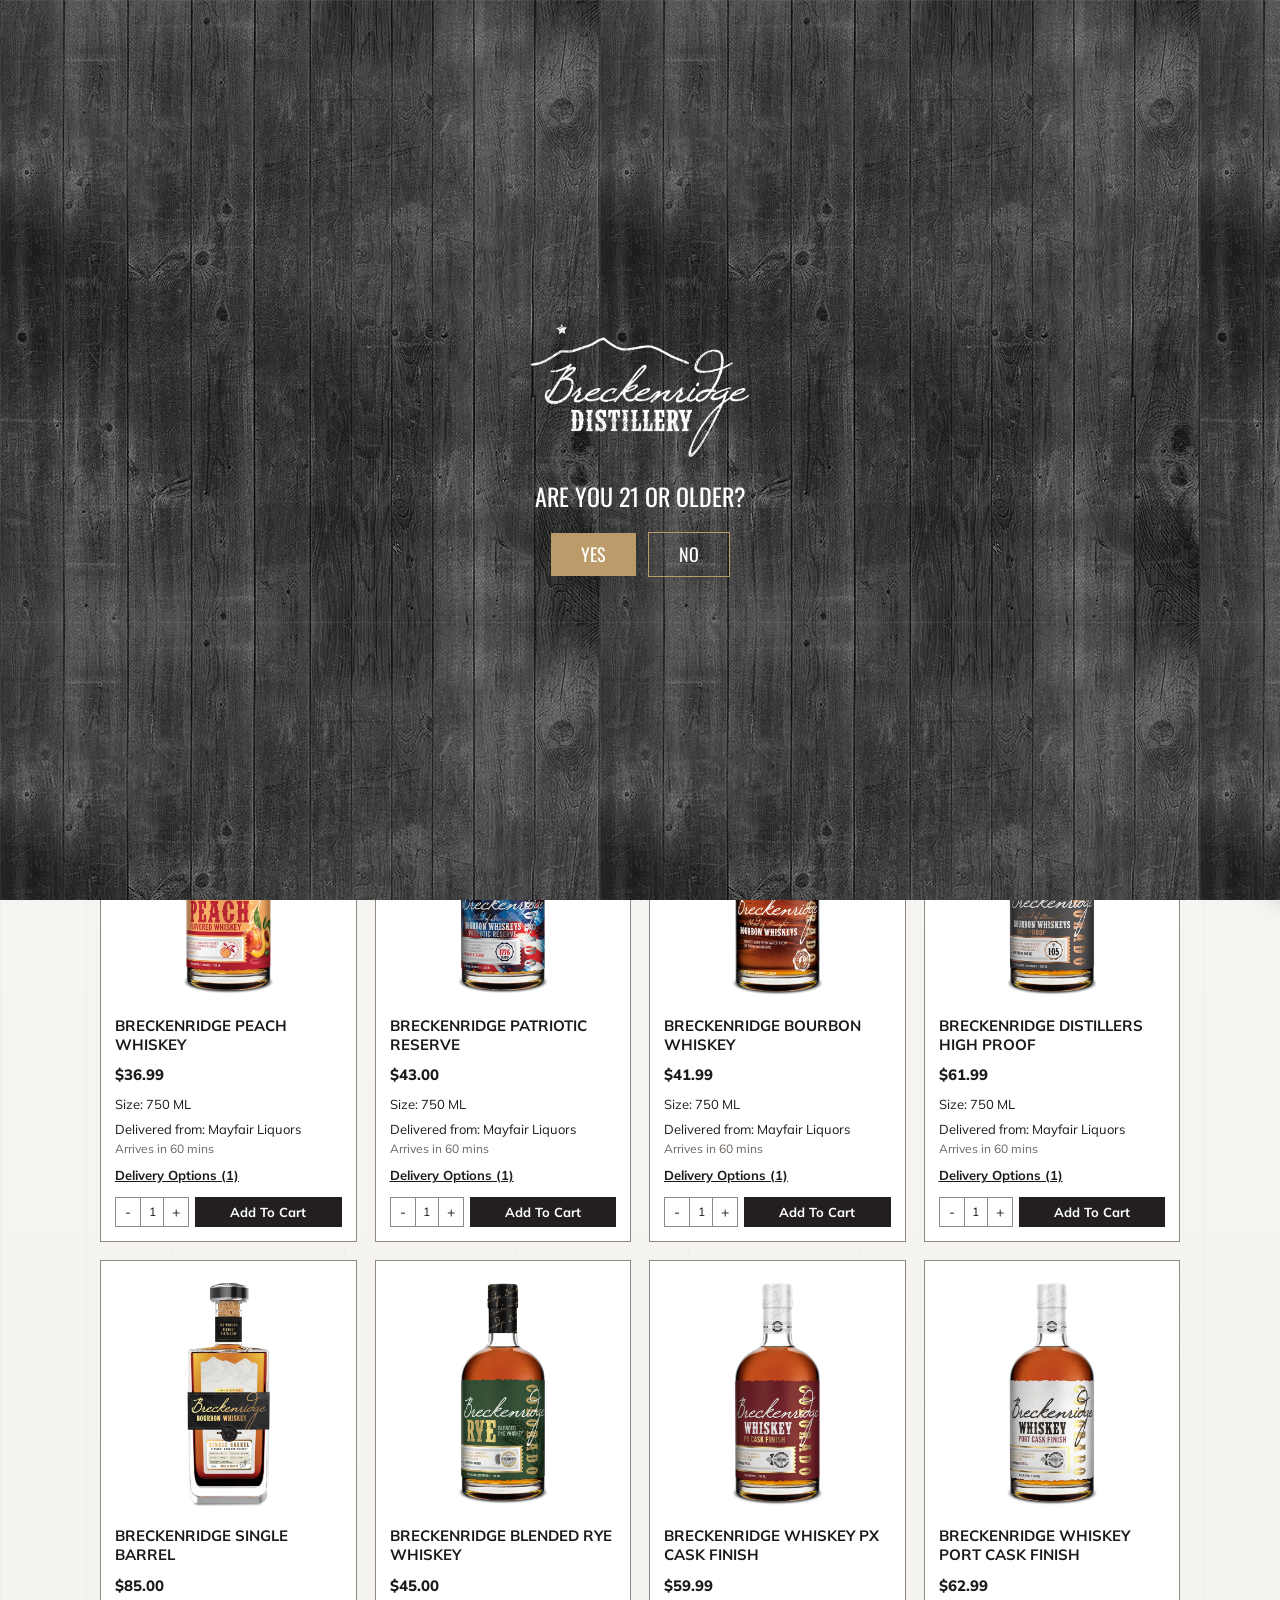
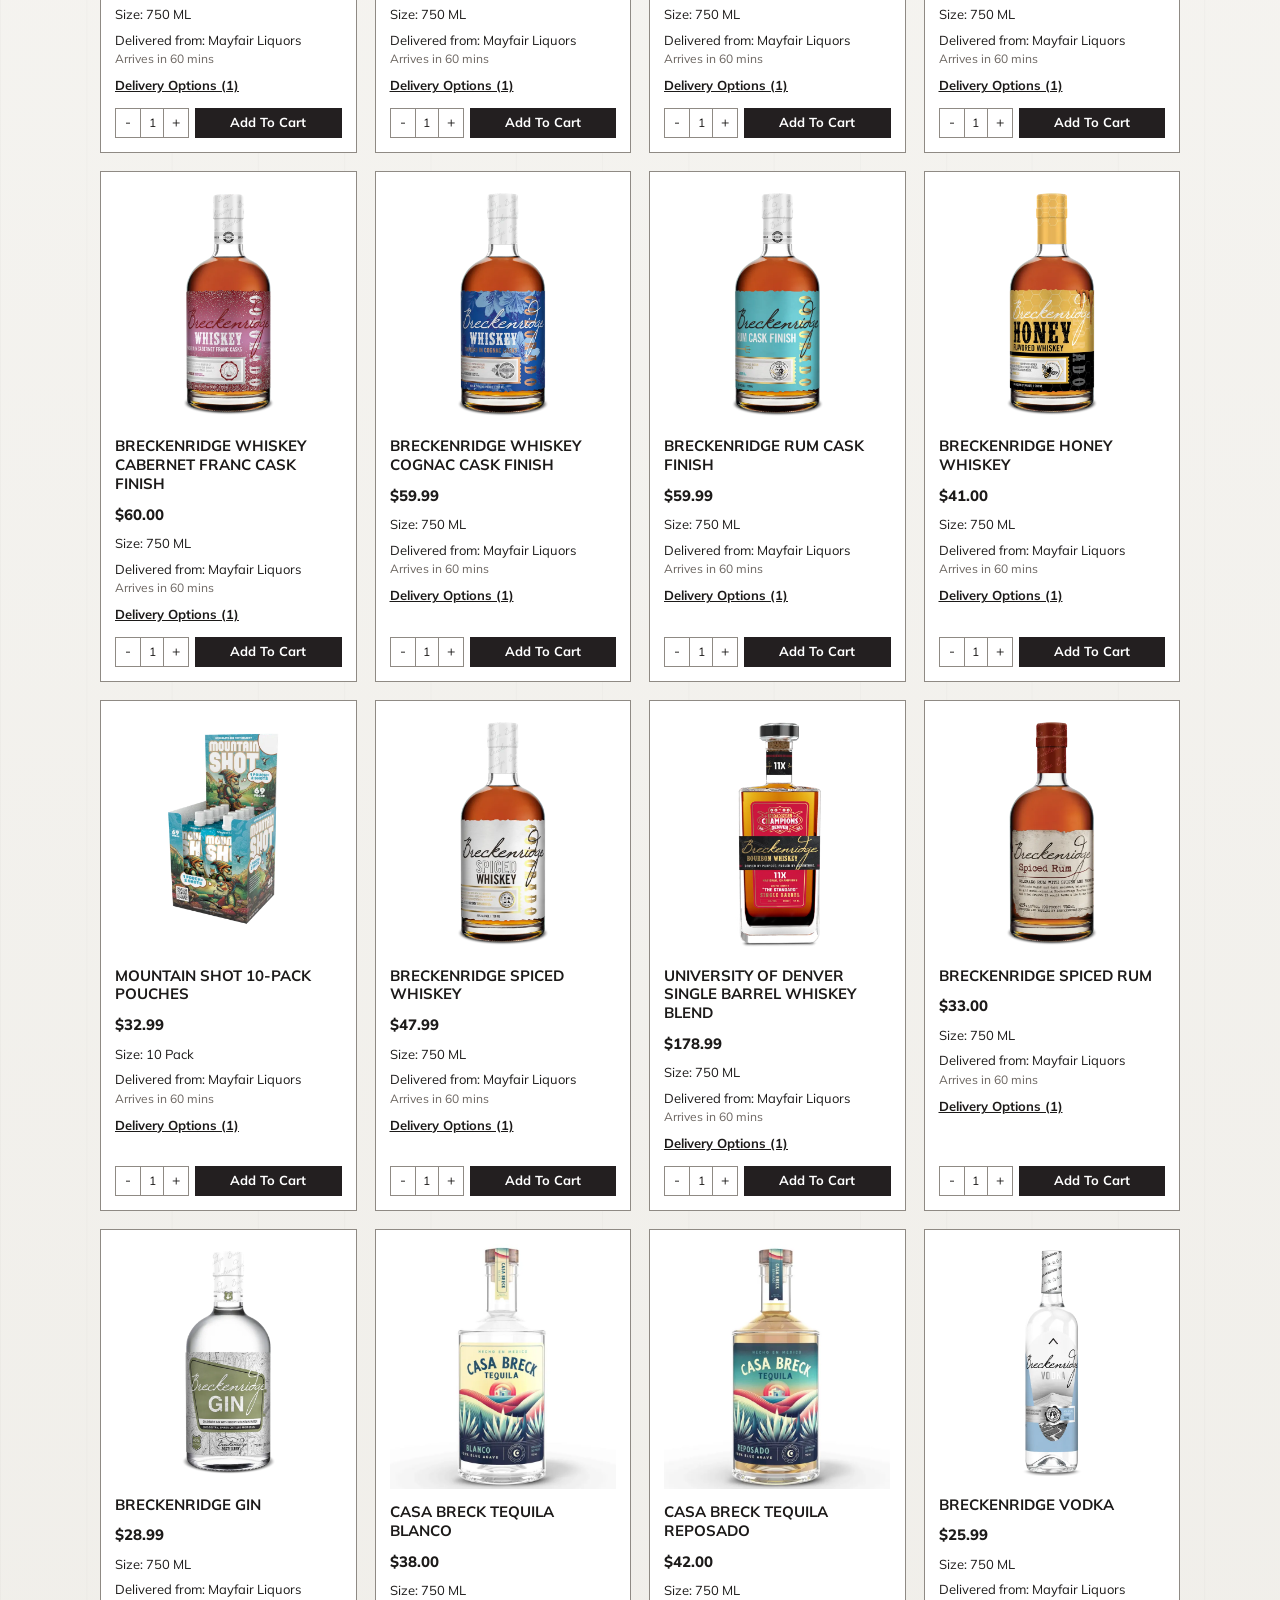
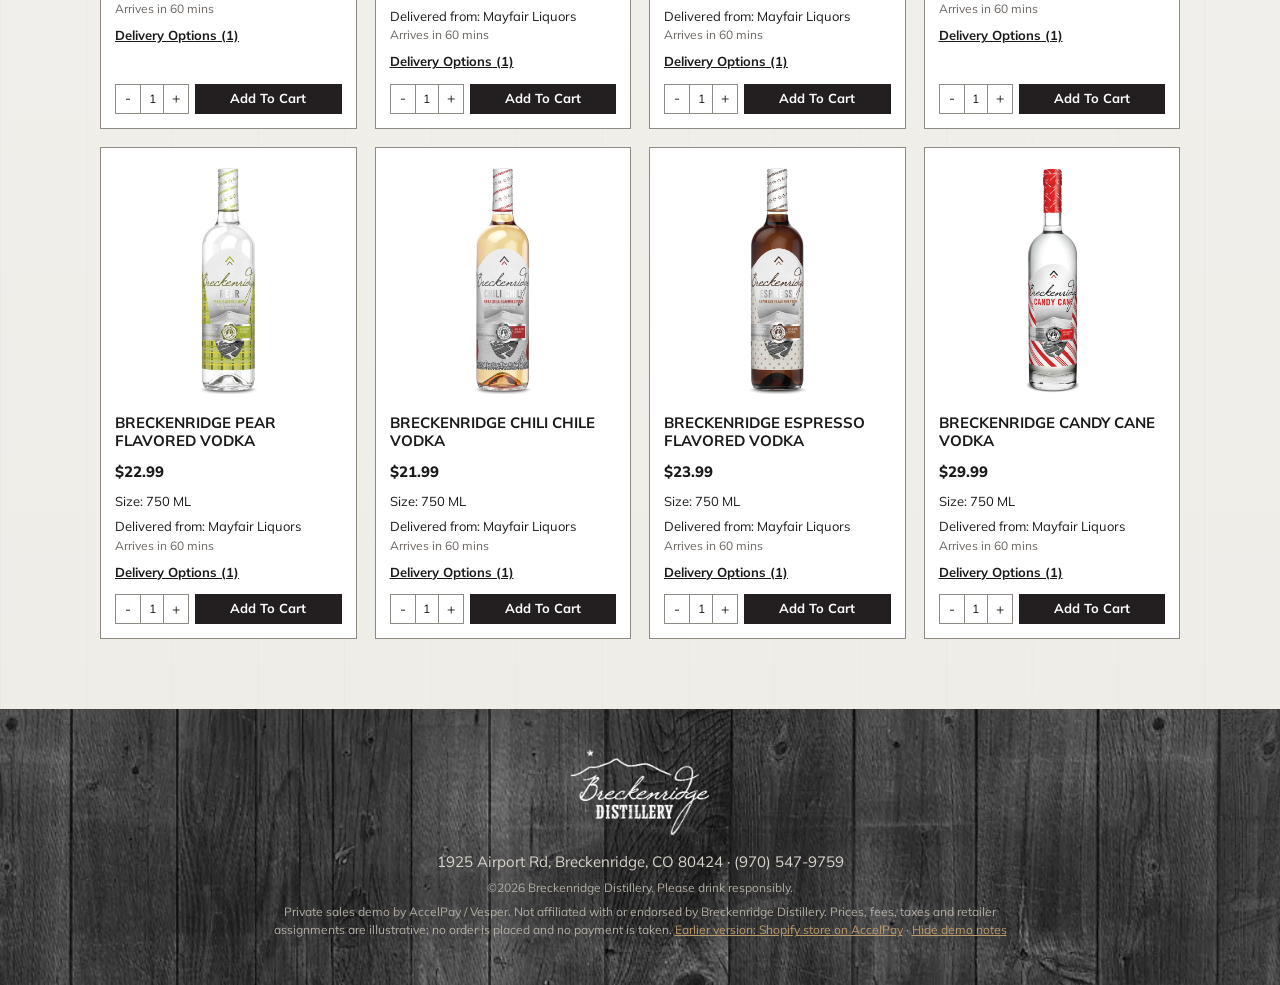
<file: index.html>
<!doctype html>
<html lang="en">
<head>
<meta charset="utf-8">
<meta name="viewport" content="width=device-width,initial-scale=1">
<title>Products | Breckenridge Distillery</title>
<meta name="robots" content="noindex,nofollow">
<link rel="icon" href="assets/img/logo-mtn.webp">
<link rel="preconnect" href="https://fonts.googleapis.com">
<link rel="preconnect" href="https://fonts.gstatic.com" crossorigin>
<link rel="stylesheet" href="https://fonts.googleapis.com/css2?family=Oswald:wght@300;400;500;600&family=Mulish:wght@400;500;600;700;800&display=swap">
<link rel="stylesheet" href="site.css?v=3">
<link rel="stylesheet" href="elements.css?v=3">
</head>
<body>

<!-- WordPress theme header (copied from breckenridgedistillery.com) -->
<header class="wp-head">
  <div class="wp-head-in">
    <a class="wp-brand" href="index.html"><img class="logo" src="assets/img/logo.webp" alt="Breckenridge Distillery" width="123" height="58"><img class="broncos" src="assets/img/broncos.png" alt="Hometown whiskey of the Denver Broncos" width="132" height="26"></a>
    <nav class="wp-nav" id="wp-nav">
      <a class="on" href="index.html">Breckenridge Spirits</a>
      <a href="#" data-dead>Tours &amp; Tastings</a>
      <a href="#" data-dead>Restaurant</a>
      <a href="#" data-dead>Events</a>
      <a href="#" data-dead>Cocktail Lab</a>
      <a href="#" data-dead>Distillery Blog</a>
    </nav>
    <div class="wp-tools">
      <!-- Elements cart badge button mounts here (data-cart-badge-button="header-cart") -->
      <div id="header-cart"></div>
      <button class="wp-burger" id="wp-burger" aria-label="Menu"><svg viewBox="0 0 24 24" fill="none" stroke="currentColor" stroke-width="1.8"><path d="M3 6h18M3 12h18M3 18h18"/></svg></button>
    </div>
  </div>
</header>

<section class="wp-hero" role="img" aria-label="Breckenridge whiskey lineup">
  <div class="wp-hero-in"><span>Shop our award-winning collection</span></div>
</section>

<main class="wp-page">
  <div class="wp-wrap">
    <h1 class="wp-title">Our Award-Winning Hooch</h1>

    <div class="pitch" data-note>
      <b>What changed on this page</b>
      Today every "Home Delivery" button here sends shoppers to shop.breckenridgedistillery.com. In this version the
      products, delivery options, cart and checkout run inside this WordPress page through LiquidCommerce Elements,
      the same setup LAWS Whiskey House runs on its Buy Online page. Shoppers never leave breckenridgedistillery.com.
    </div>

    <div class="wp-filter" id="wp-filter" role="tablist"></div>

    <!-- LiquidCommerce Elements: address element + product list.
         Live wiring (see elements-config.js):
           <div id="lce-address-id"></div>
           <div data-liquid-commerce-elements-products-list="buy-online" data-rows="6" data-columns="4"
                data-product-order="UPC,UPC,..."></div> -->
    <div id="lce-address-id"></div>
    <div class="lce-grid" id="lce-products" data-liquid-commerce-elements-products-list="buy-online" data-columns="4"></div>
  </div>
</main>

<footer class="wp-foot">
  <div class="wp-foot-in">
    <img src="assets/img/logo-mtn.webp" alt="Breckenridge Distillery" width="140" height="88">
    <p>1925 Airport Rd, Breckenridge, CO 80424 &middot; (970) 547-9759</p>
    <p class="small">&copy;2026 Breckenridge Distillery. Please drink responsibly.</p>
    <p class="small demo-foot">Private sales demo by AccelPay / Vesper. Not affiliated with or endorsed by Breckenridge Distillery.
      Prices, fees, taxes and retailer assignments are illustrative; no order is placed and no payment is taken.
      <a href="shopify/index.html">Earlier version: Shopify store on AccelPay</a> &middot; <button type="button" id="notes-toggle">Hide demo notes</button></p>
  </div>
</footer>

<script src="data.js?v=3"></script>
<script src="elements-config.js?v=3"></script>
<script src="elements-demo.js?v=3"></script>
</body>
</html>
</file>
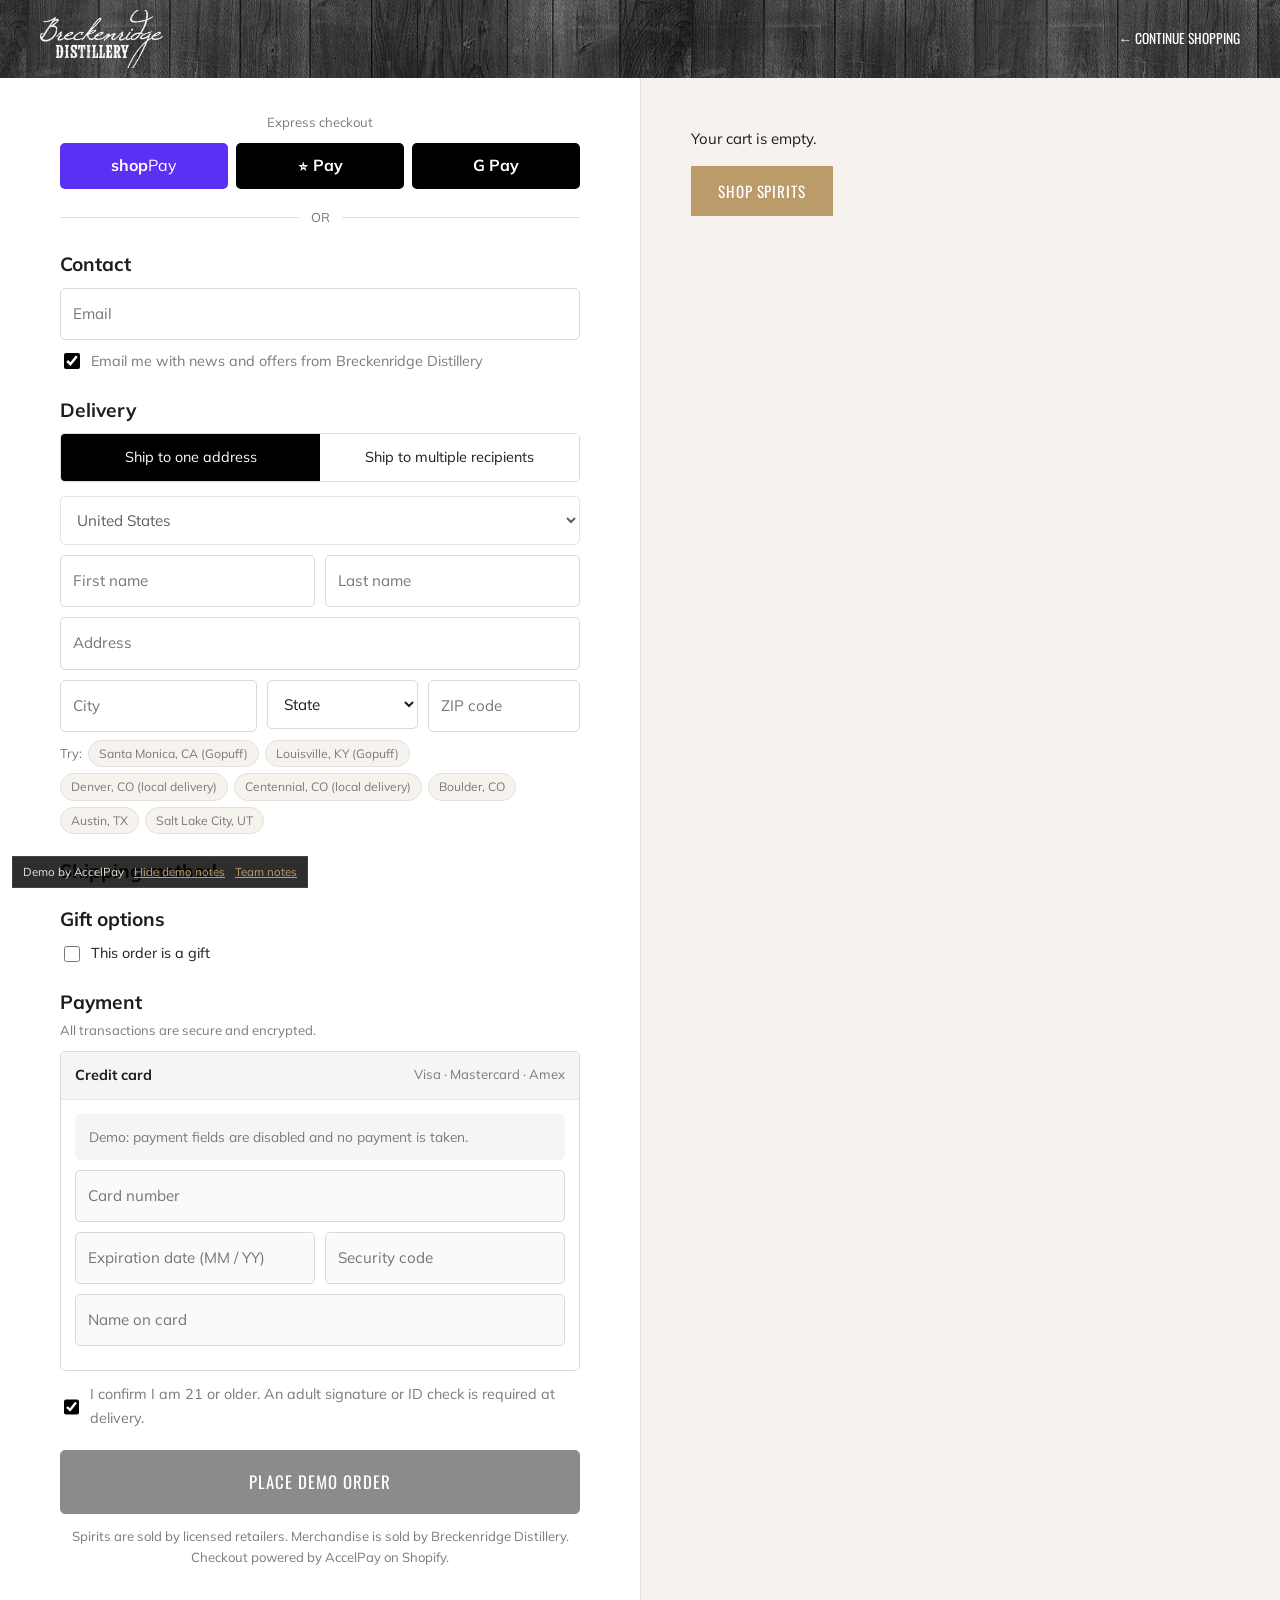
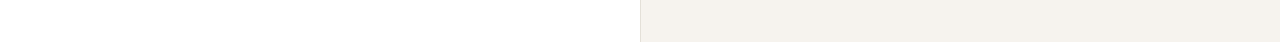
<file: checkout.html>
<!doctype html>
<html lang="en">
<head>
<meta charset="utf-8">
<meta name="viewport" content="width=device-width,initial-scale=1">
<title>Checkout | Breckenridge Distillery</title>
<meta name="robots" content="noindex,nofollow">
<link rel="icon" href="assets/img/logo-mtn.webp">
<link rel="preconnect" href="https://fonts.googleapis.com">
<link rel="preconnect" href="https://fonts.gstatic.com" crossorigin>
<link rel="stylesheet" href="https://fonts.googleapis.com/css2?family=Oswald:wght@300;400;500;600&family=Mulish:wght@400;600;700&display=swap">
<link rel="stylesheet" href="styles.css?v=2">
</head>
<body data-page="checkout" class="co">
<header class="co-head"><div class="hdr"><a class="brand" href="index.html"><img class="logo" src="assets/img/logo.webp" alt="Breckenridge Distillery" width="123" height="58"></a><a class="back" href="index.html" data-back>&larr; Continue shopping</a></div></header>

<div class="co-wrap" id="co">
  <div class="co-main"><div>
    <form id="co-form" autocomplete="off" novalidate>
      <div class="small" style="text-align:center;margin-bottom:10px">Express checkout</div>
      <div class="express"><button type="button" class="sp">shop<span style="font-weight:400">Pay</span></button><button type="button" class="ap">&#63743; Pay</button><button type="button" class="gp">G Pay</button></div>
      <div class="or">OR</div>

      <h2>Contact</h2>
      <div class="fld"><input id="email" type="email" placeholder="Email"></div>
      <label class="chk small" style="margin-bottom:6px"><input type="checkbox" checked> Email me with news and offers from Breckenridge Distillery</label>

      <h2>Delivery</h2>
      <div class="seg"><button type="button" data-mode="single">Ship to one address</button><button type="button" data-mode="multi">Ship to multiple recipients</button></div>

      <div id="single-box">
        <div class="fld"><select disabled><option>United States</option></select></div>
        <div class="frow"><div class="fld"><input id="fname" placeholder="First name"></div><div class="fld"><input id="lname" placeholder="Last name"></div></div>
        <div class="fld"><input id="addr" placeholder="Address"></div>
        <div class="frow3"><div class="fld"><input id="city" placeholder="City"></div><div class="fld"><select id="state"><option value="">State</option></select></div><div class="fld"><input id="zip" placeholder="ZIP code" inputmode="numeric" maxlength="5"></div></div>
        <div class="try-zips">Try:
          <button type="button" data-tryzip="90403|3212 Wilshire Blvd|Santa Monica">Santa Monica, CA (Gopuff)</button>
          <button type="button" data-tryzip="40204|1300 Bardstown Rd|Louisville">Louisville, KY (Gopuff)</button>
          <button type="button" data-tryzip="80220|6050 E Colfax Ave|Denver">Denver, CO (local delivery)</button>
          <button type="button" data-tryzip="80122|7000 S Broadway|Centennial">Centennial, CO (local delivery)</button>
          <button type="button" data-tryzip="80302|1400 Pearl St|Boulder">Boulder, CO</button>
          <button type="button" data-tryzip="78701|500 Congress Ave|Austin">Austin, TX</button>
          <button type="button" data-tryzip="84101|50 W Broadway|Salt Lake City">Salt Lake City, UT</button>
        </div>
        <h2>Shipping method</h2>
        <div id="co-rates"></div>
        <div id="co-pkgs"></div>
      </div>

      <div id="multi-box" hidden>
        <div class="msg info">Every recipient gets the items in your cart. Each gift is sold and shipped by a licensed retailer in the recipient's state.</div>
        <div class="rbtns"><button type="button" id="csv-recip">Upload recipient list (CSV)</button><button type="button" id="add-recip">+ Add recipient</button><span class="small" style="align-self:center"><span id="recips-n">0</span> recipients</span></div>
        <div class="msg muted" id="recips-note" hidden></div>
        <div class="recips-scroll"><table class="recips"><thead><tr><th>Recipient</th><th>Company</th><th>ZIP</th><th></th></tr></thead><tbody id="recips-body"></tbody></table></div>
      </div>

      <h2>Gift options</h2>
      <label class="chk"><input type="checkbox" id="gift-on"> This order is a gift</label>
      <div id="gift-box" hidden style="margin-top:10px">
        <div class="fld"><textarea id="gift-msg" placeholder="Gift message, printed on the packing slip. Prices are hidden on gift orders."></textarea></div>
      </div>

      <h2>Payment</h2>
      <div class="small" style="margin:-6px 0 10px">All transactions are secure and encrypted.</div>
      <div class="paybox">
        <div class="ph2"><b>Credit card</b><span class="small">Visa · Mastercard · Amex</span></div>
        <div class="pb">
          <div class="msg muted" style="margin-bottom:10px">Demo: payment fields are disabled and no payment is taken.</div>
          <div class="fld"><input placeholder="Card number" disabled></div>
          <div class="frow"><div class="fld"><input placeholder="Expiration date (MM / YY)" disabled></div><div class="fld"><input placeholder="Security code" disabled></div></div>
          <div class="fld"><input placeholder="Name on card" disabled></div>
        </div>
      </div>
      <label class="chk small" style="margin-top:12px"><input type="checkbox" checked> I confirm I am 21 or older. An adult signature or ID check is required at delivery.</label>
      <button class="btn dark place" id="place" type="submit">Place demo order</button>
      <p class="small" style="text-align:center;margin-top:12px">Spirits are sold by licensed retailers. Merchandise is sold by Breckenridge Distillery. Checkout powered by AccelPay on Shopify.</p>
    </form>
  </div></div>
  <aside class="co-side"><div id="co-sum"></div></aside>
</div>
<div class="demo-tag"><span>Demo by AccelPay</span><button id="notes-toggle">Hide demo notes</button><a href="index.html#team" style="color:var(--gold)">Team notes</a></div>

<script src="data.js?v=2"></script>
<script>
  (function () { var s = document.getElementById('state'); 'AL AK AZ AR CA CO CT DE DC FL GA HI ID IL IN IA KS KY LA ME MD MA MI MN MS MO MT NE NV NH NJ NM NY NC ND OH OK OR PA RI SC SD TN TX UT VT VA WA WV WI WY'.split(' ').forEach(function (c) { var o = document.createElement('option'); o.value = c; o.textContent = c; s.appendChild(o); }); })();
</script>
<script src="app.js?v=2"></script>
</body>
</html>
</file>
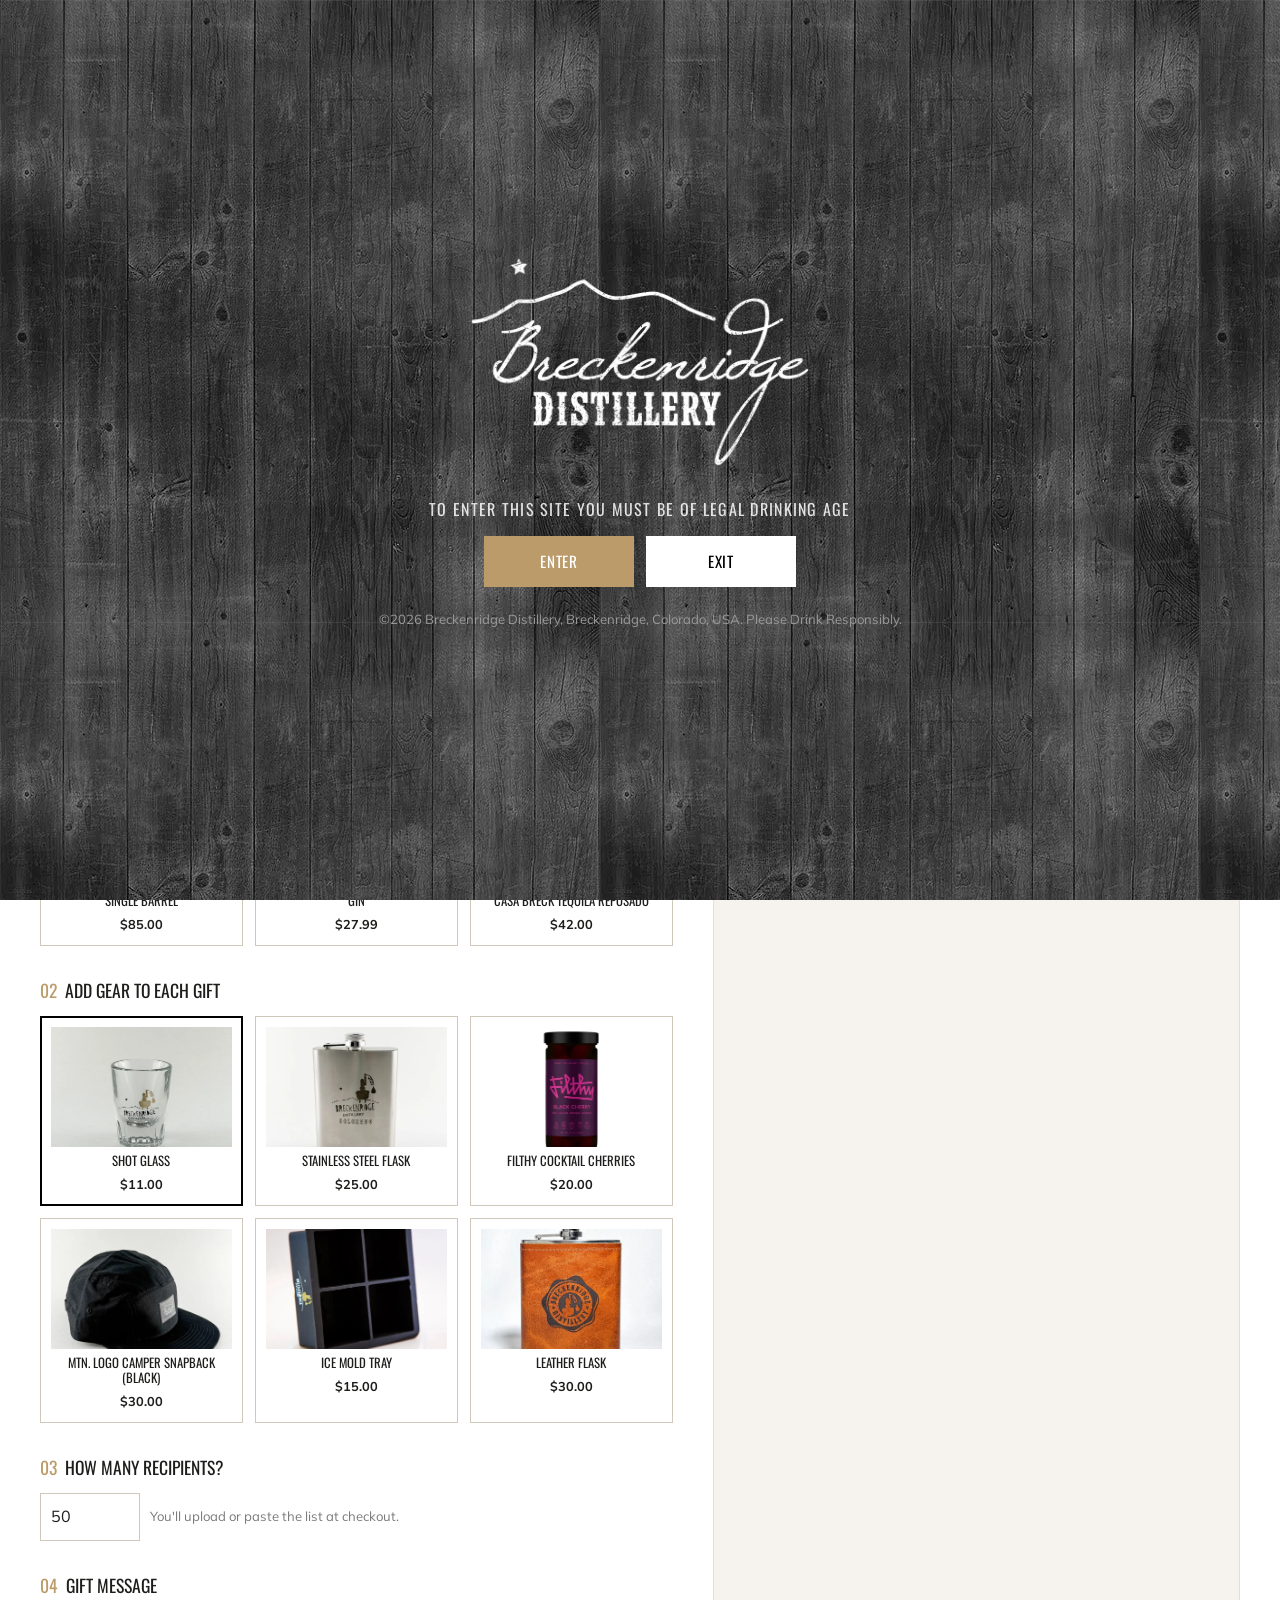
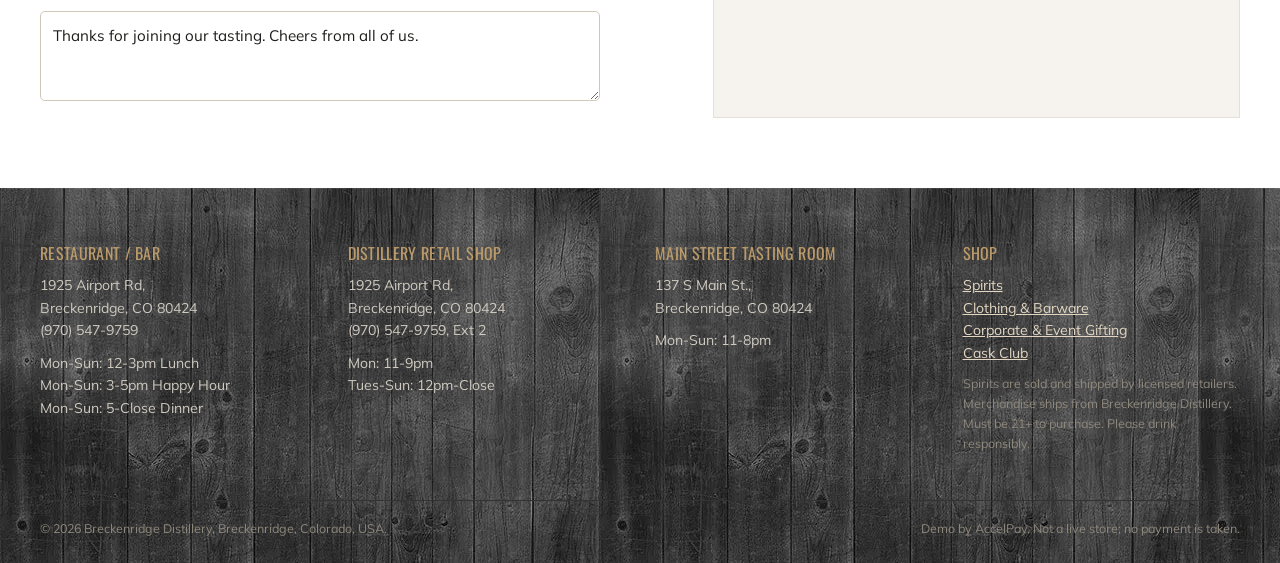
<file: gifting.html>
<!doctype html>
<html lang="en">
<head>
<meta charset="utf-8">
<meta name="viewport" content="width=device-width,initial-scale=1">
<title>Corporate and Event Gifting | Breckenridge Distillery</title>
<meta name="robots" content="noindex,nofollow">
<link rel="icon" href="assets/img/logo-mtn.webp">
<link rel="preconnect" href="https://fonts.googleapis.com">
<link rel="preconnect" href="https://fonts.gstatic.com" crossorigin>
<link rel="stylesheet" href="https://fonts.googleapis.com/css2?family=Oswald:wght@300;400;500;600&family=Mulish:wght@400;600;700&display=swap">
<link rel="stylesheet" href="styles.css?v=2">
</head>
<body data-page="gifting">
<div id="site-header"></div>
<section class="page-banner" style="background-image:url(assets/img/cabin-port.webp)"><h1>Corporate & Event Gifting</h1><p>One order. Every client, employee or tasting guest.</p></section>
<div class="crumbs"><a href="index.html">Home</a> / <b>Gifting</b></div>
<section class="band" style="padding-top:24px">
  <div class="wrap">
    <div class="dnote" style="max-width:820px;margin:0 auto 30px"><b>Demo note</b>Built for the corporate gifting and virtual tasting orders you run today. The buyer checks out once; each recipient's gift is routed to a licensed retailer in that recipient's state, and states you can't ship to are flagged before payment.</div>
    <div class="gift-builder" id="gift-builder">
      <div>
        <div class="gstep"><span>01</span>Choose the bottle</div>
        <div class="pick" id="pick-bottle"></div>
        <div class="gstep"><span>02</span>Add gear to each gift</div>
        <div class="pick" id="pick-extra"></div>
        <div class="gstep"><span>03</span>How many recipients?</div>
        <div class="qtybig"><input id="g-n" type="number" min="1" max="500" value="50"><span class="small">You'll upload or paste the list at checkout.</span></div>
        <div class="gstep"><span>04</span>Gift message</div>
        <div class="fld" style="max-width:560px"><textarea id="g-msg" style="width:100%;min-height:90px;padding:12px;border:1px solid var(--line-2)">Thanks for joining our tasting. Cheers from all of us.</textarea></div>
      </div>
      <aside class="gsum">
        <h3>Your gift</h3>
        <div id="g-sum"></div>
        <button class="btn block" id="g-go" style="margin-top:16px">Continue to checkout</button>
        <p class="small" style="margin-top:10px">At checkout you can upload a recipient list. The demo loads a sample list of six.</p>
      </aside>
    </div>
  </div>
</section>
<div id="site-footer"></div>
<script src="data.js?v=2"></script>
<script src="app.js?v=2"></script>
</body>
</html>
</file>
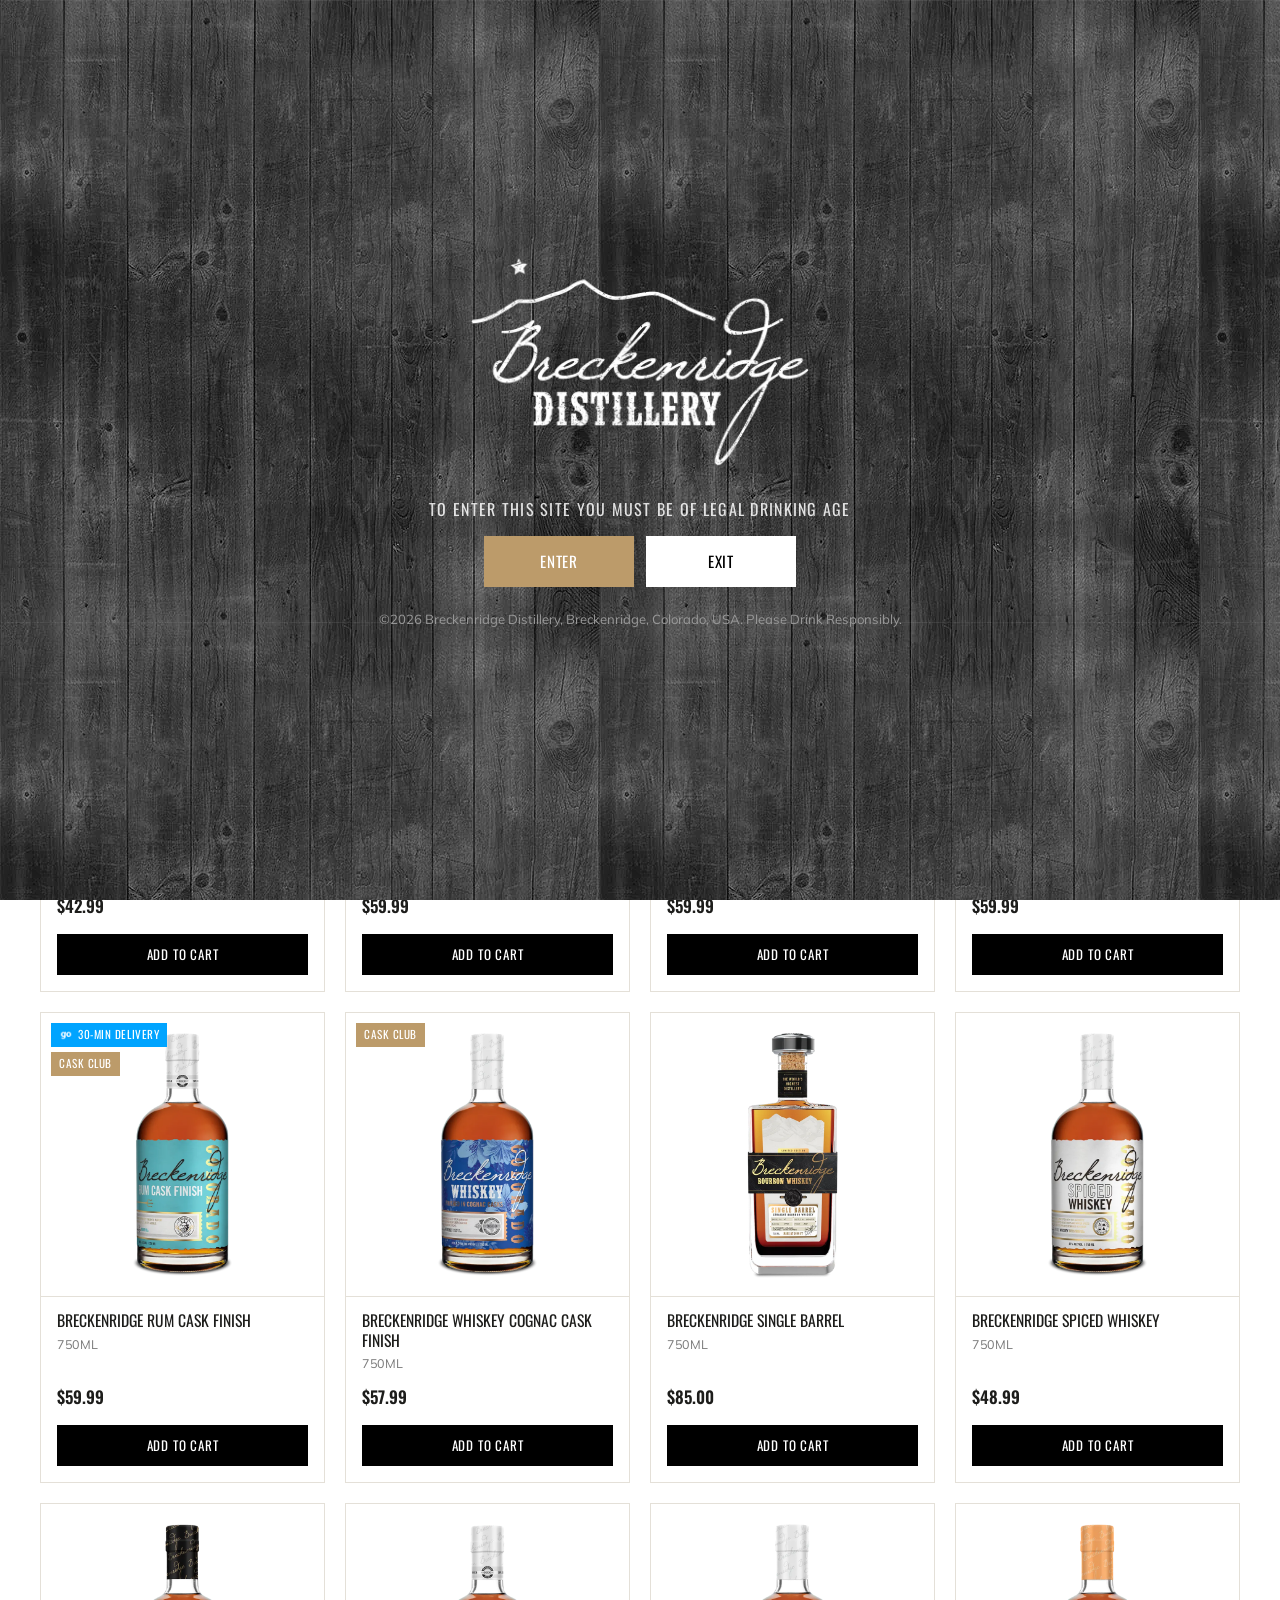
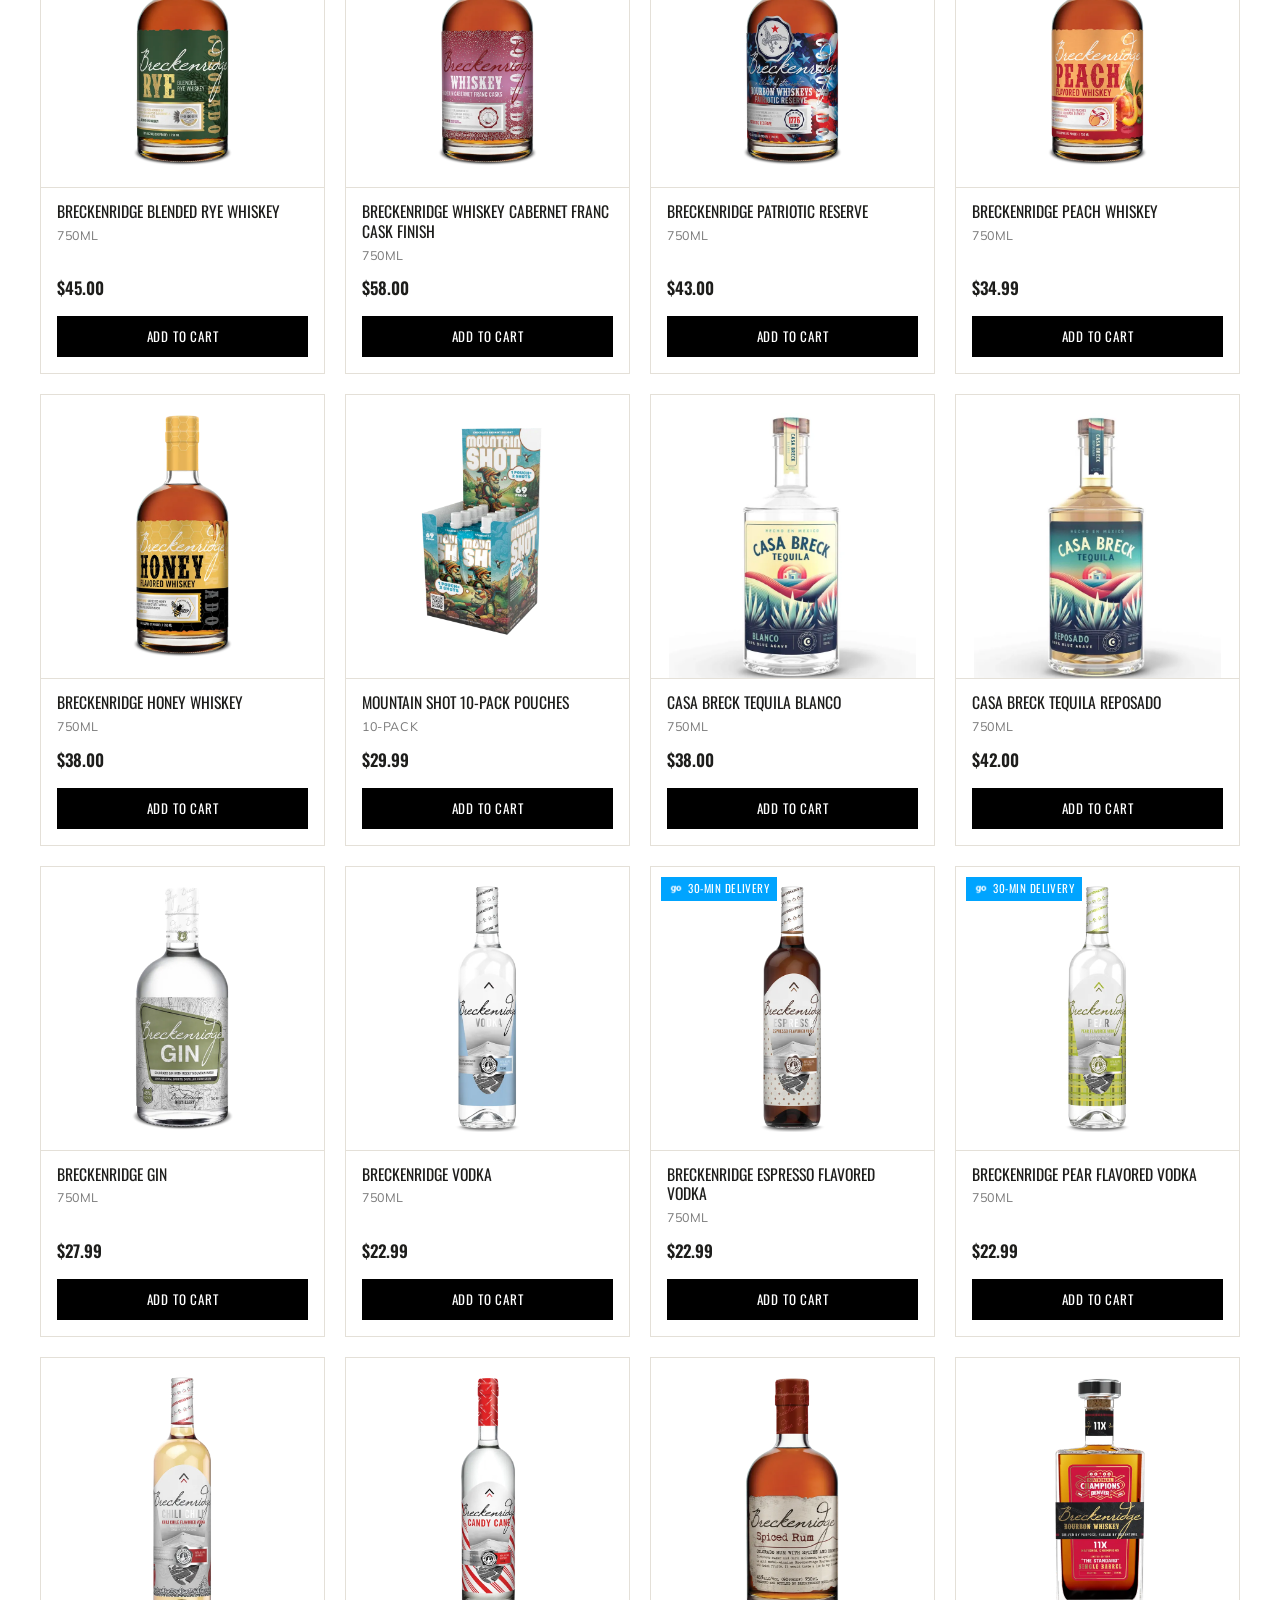
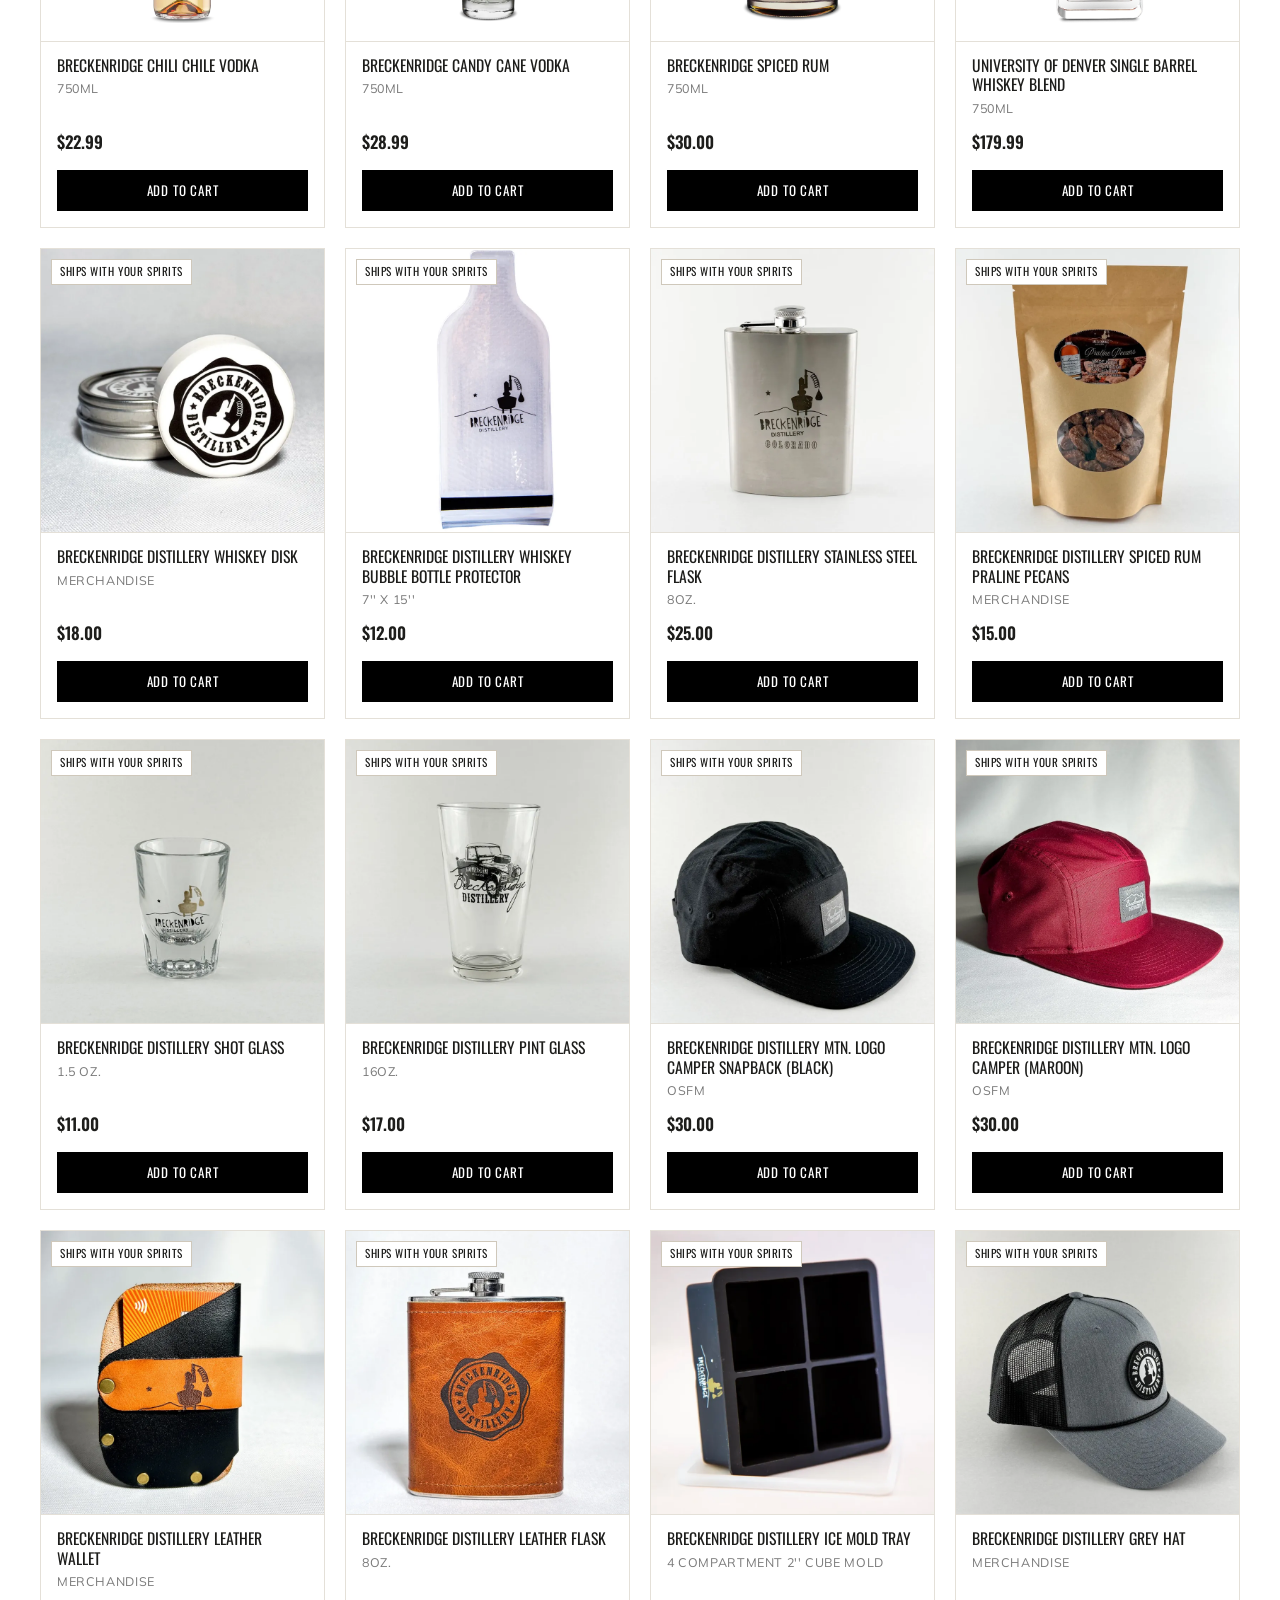
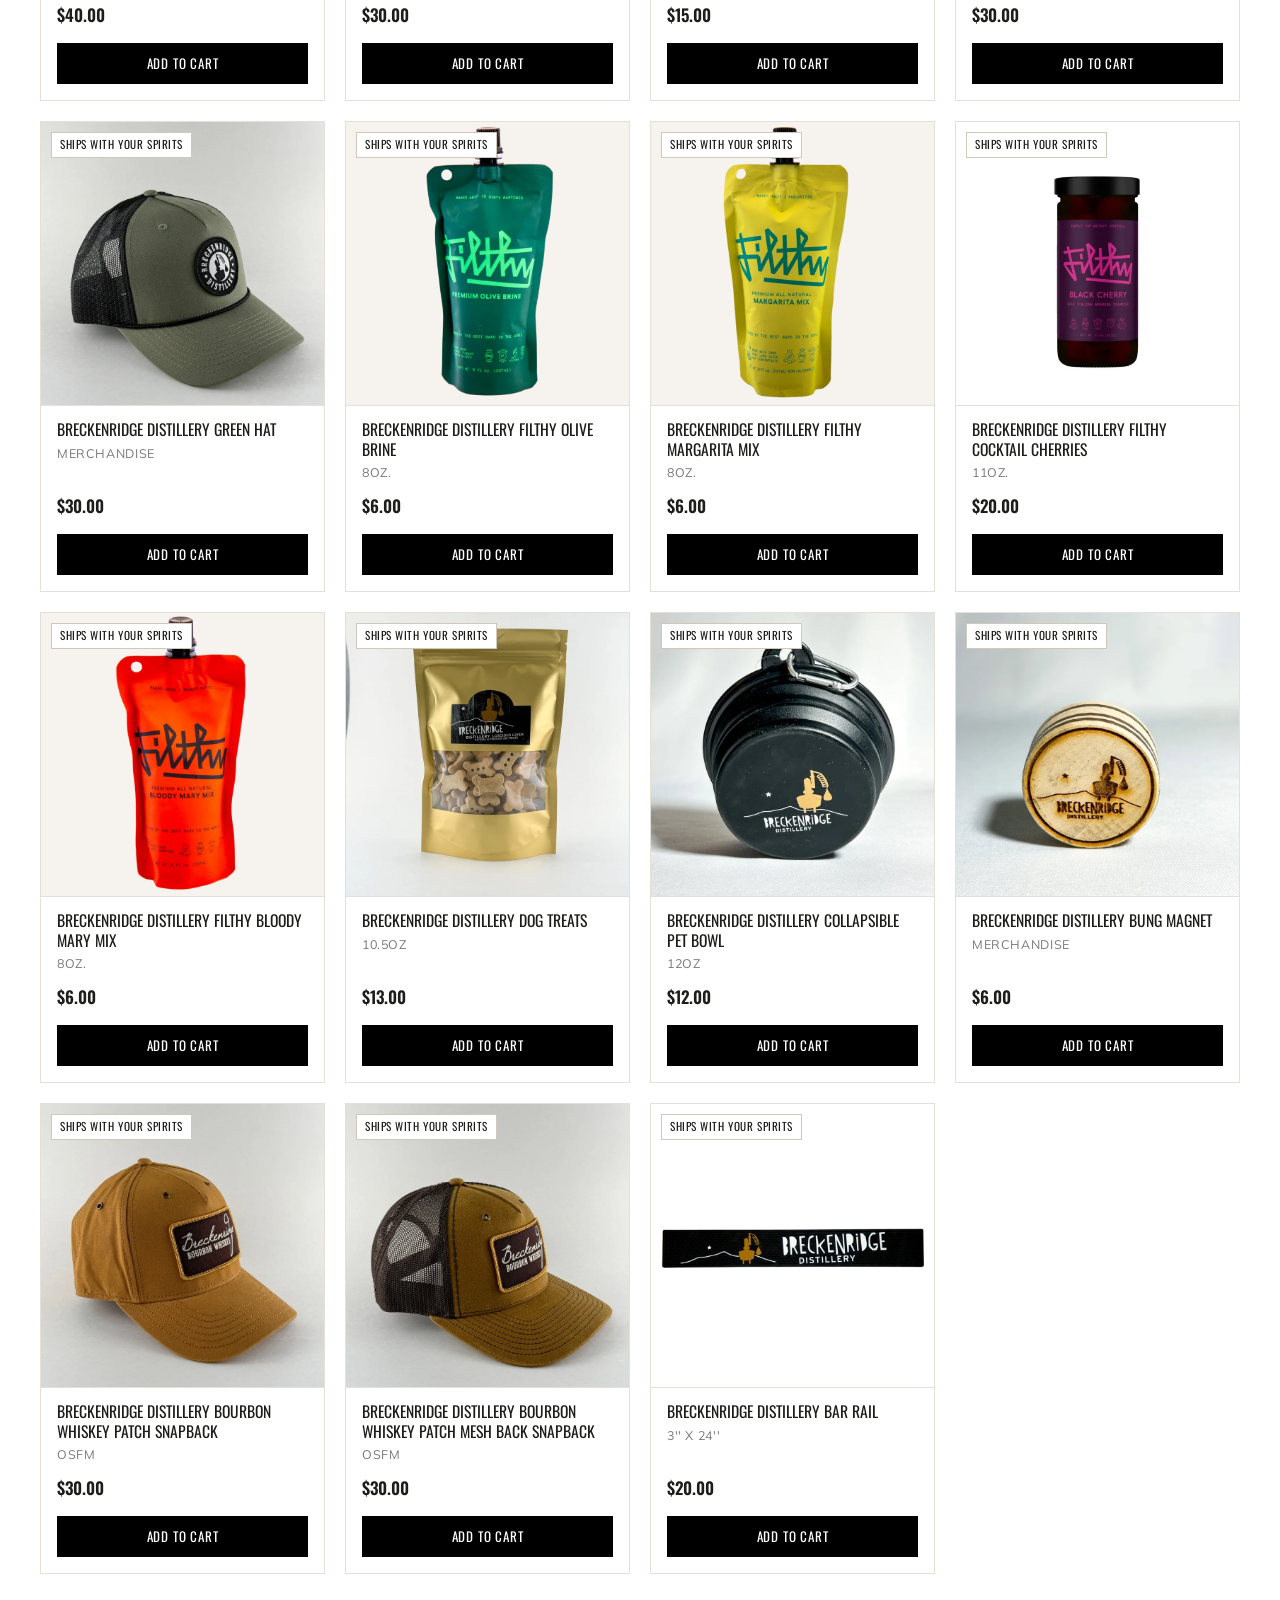
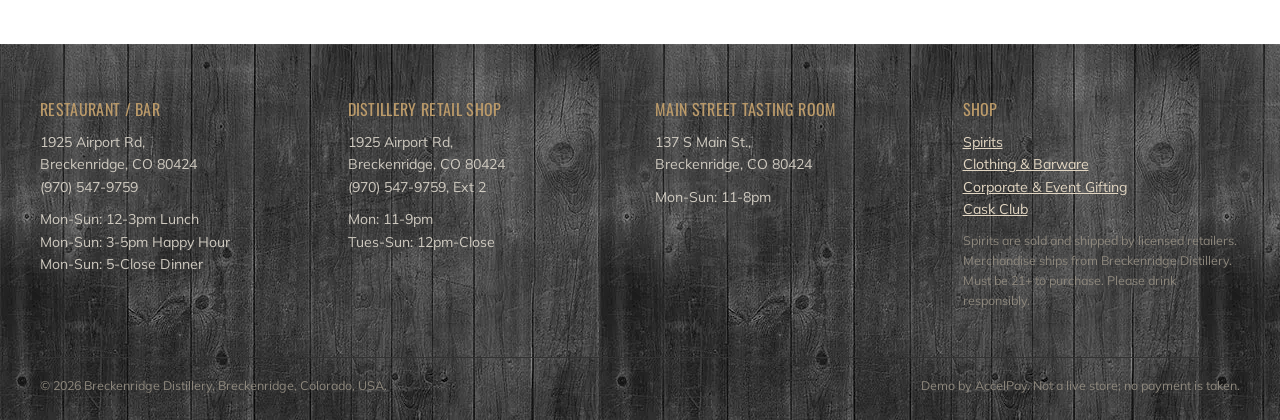
<file: product.html>
<!doctype html>
<html lang="en">
<head>
<meta charset="utf-8">
<meta name="viewport" content="width=device-width,initial-scale=1">
<title>Breckenridge Distillery</title>
<meta name="robots" content="noindex,nofollow">
<link rel="icon" href="assets/img/logo-mtn.webp">
<link rel="preconnect" href="https://fonts.googleapis.com">
<link rel="preconnect" href="https://fonts.gstatic.com" crossorigin>
<link rel="stylesheet" href="https://fonts.googleapis.com/css2?family=Oswald:wght@300;400;500;600&family=Mulish:wght@400;600;700&display=swap">
<link rel="stylesheet" href="styles.css?v=2">
</head>
<body data-page="product">
<div id="site-header"></div>
<div class="crumbs"><a href="index.html">Home</a> / <a href="shop.html?c=all">Products</a> / <b id="crumb"></b></div>
<div class="wrap"><div class="pdp" id="pdp"></div></div>
<section class="band" style="background:var(--panel);padding:56px 0">
  <div class="wrap">
    <div class="sec-head"><h2>Goes well with</h2><div class="rule"></div></div>
    <div class="grid" id="related"></div>
  </div>
</section>
<div id="site-footer"></div>
<script src="data.js?v=2"></script>
<script src="app.js?v=2"></script>
</body>
</html>
</file>
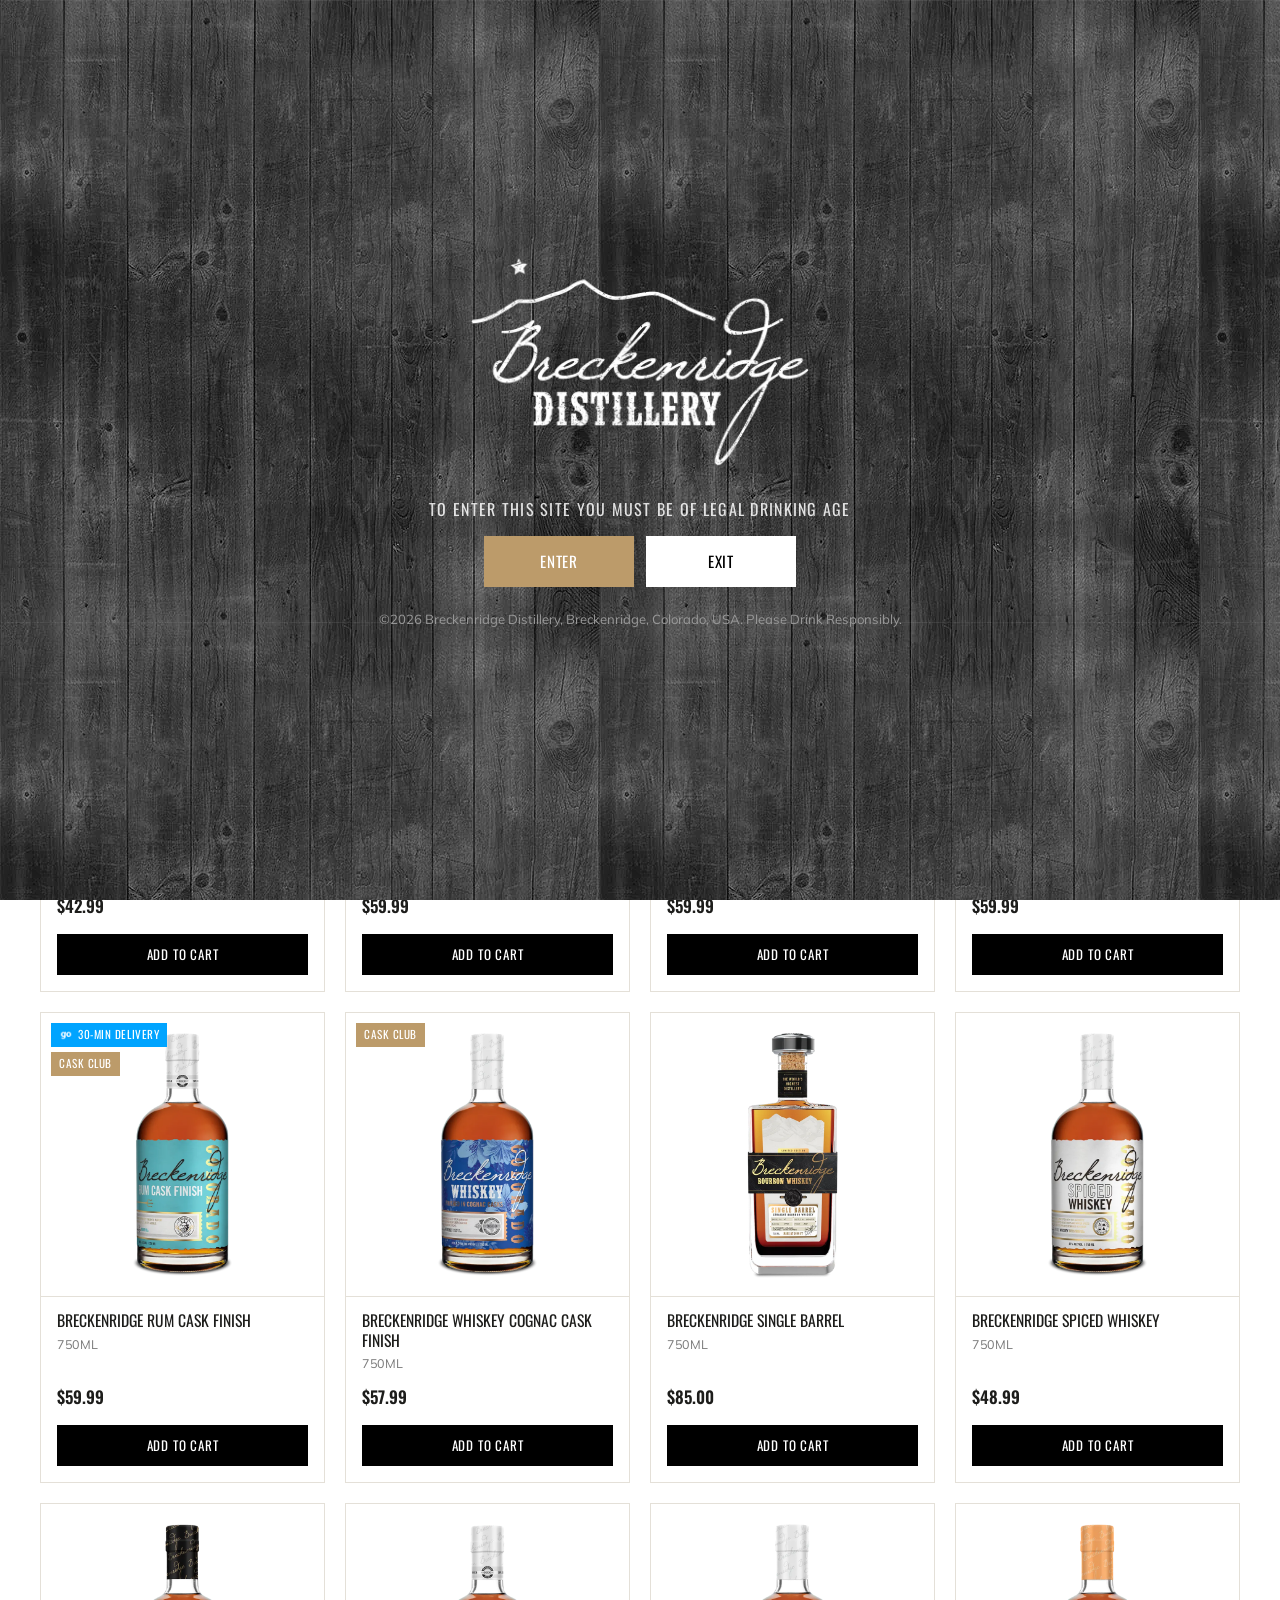
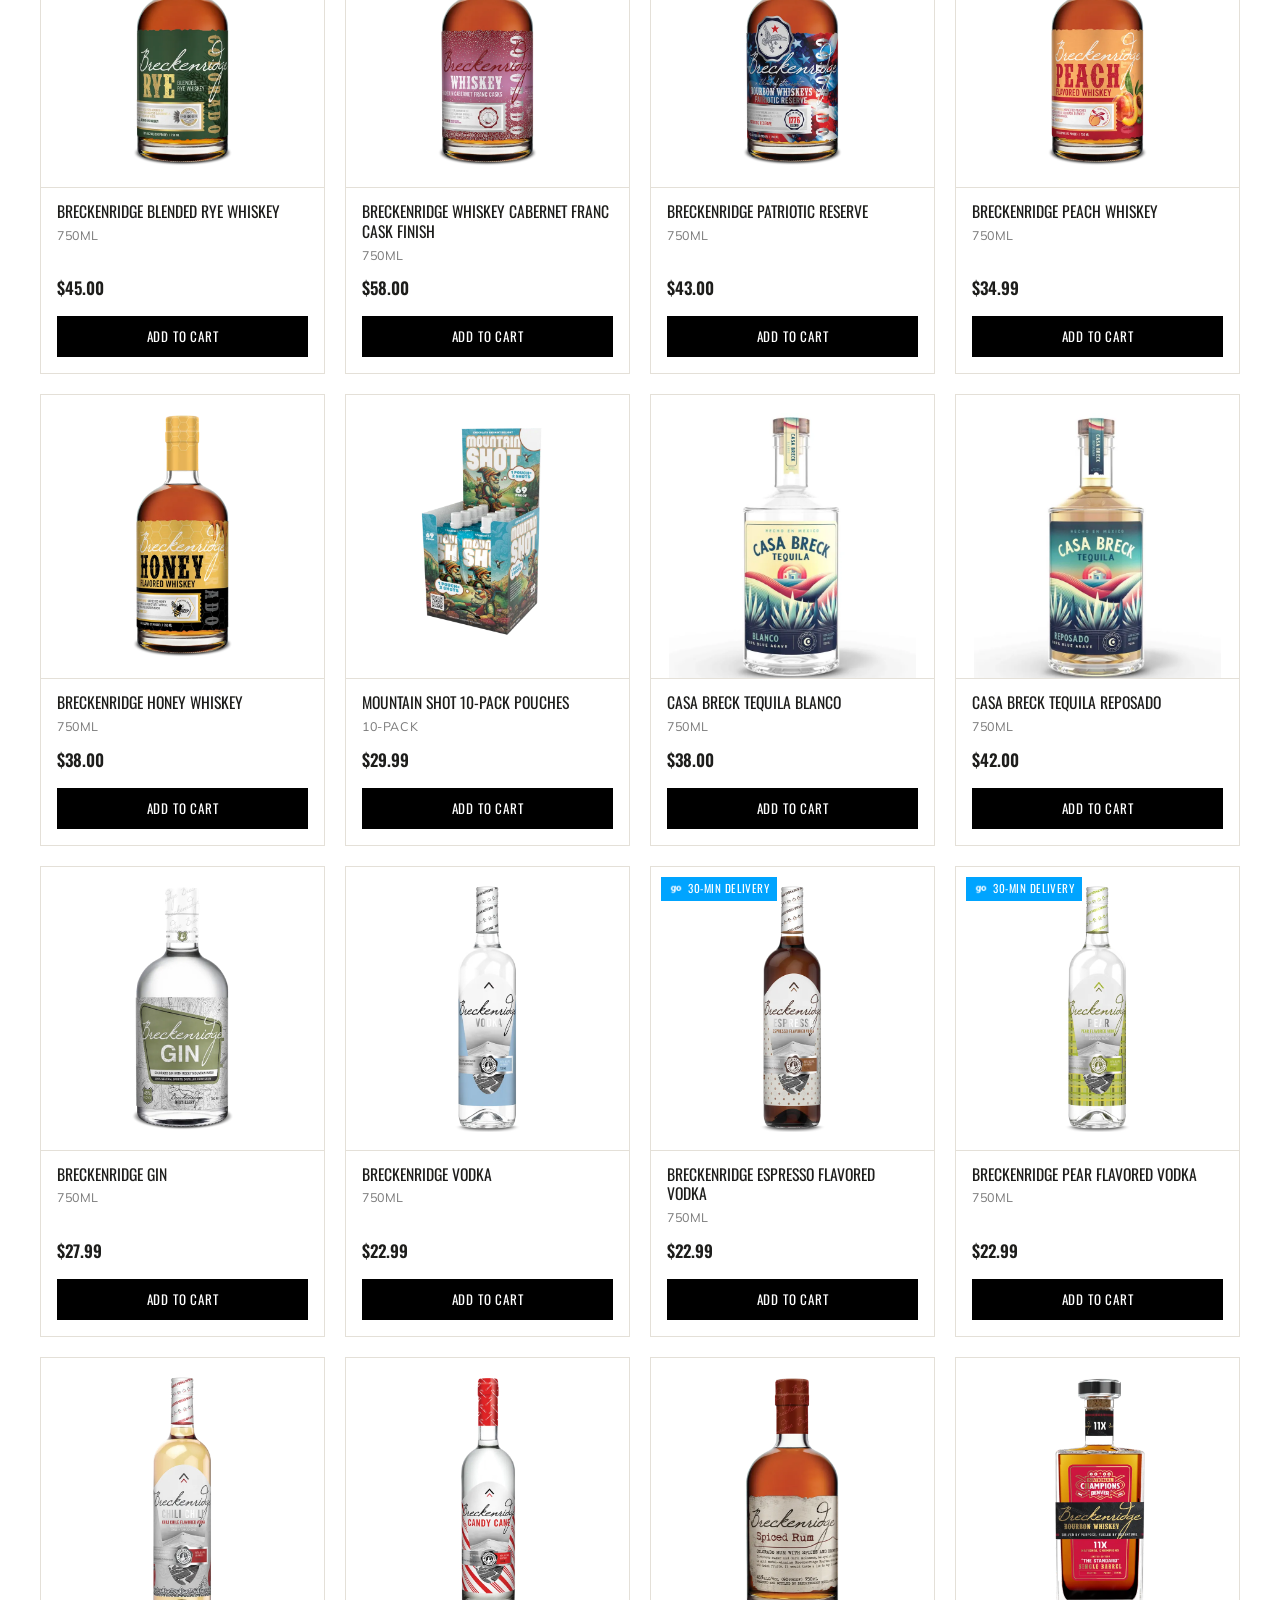
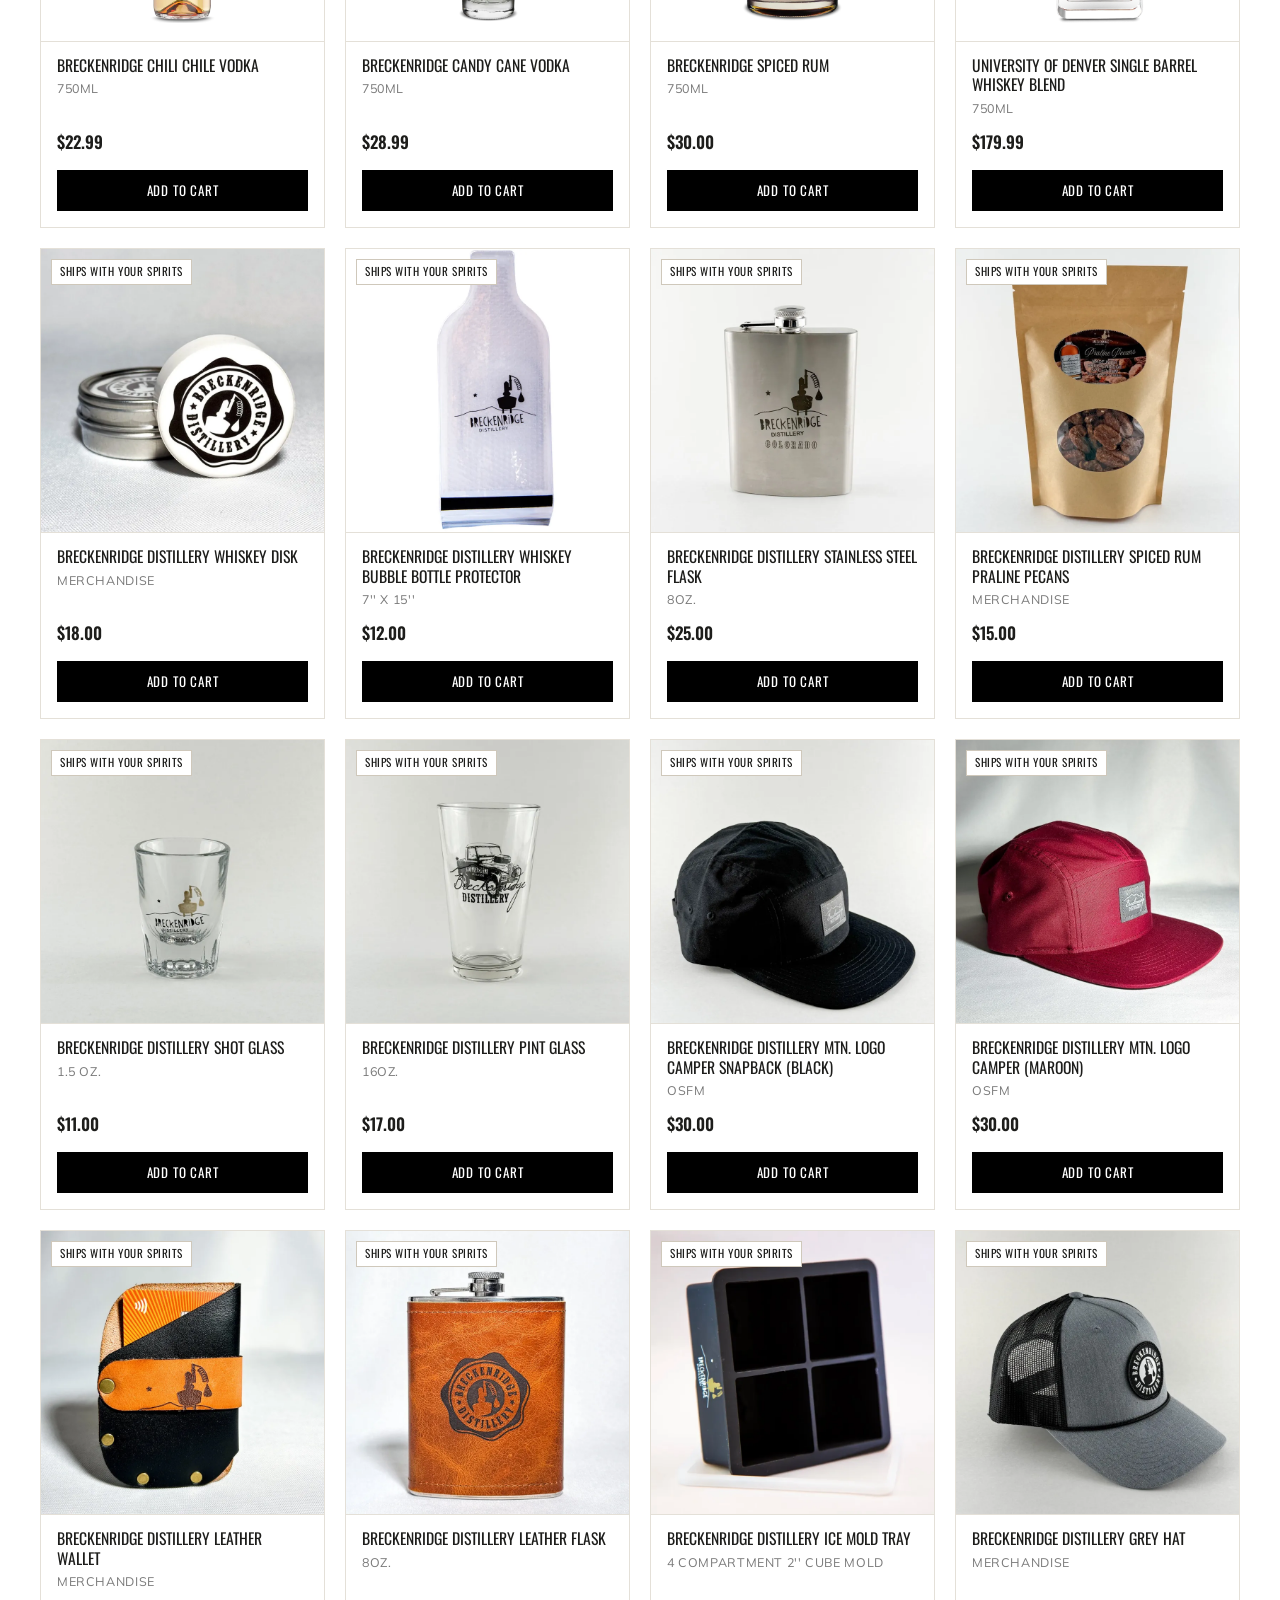
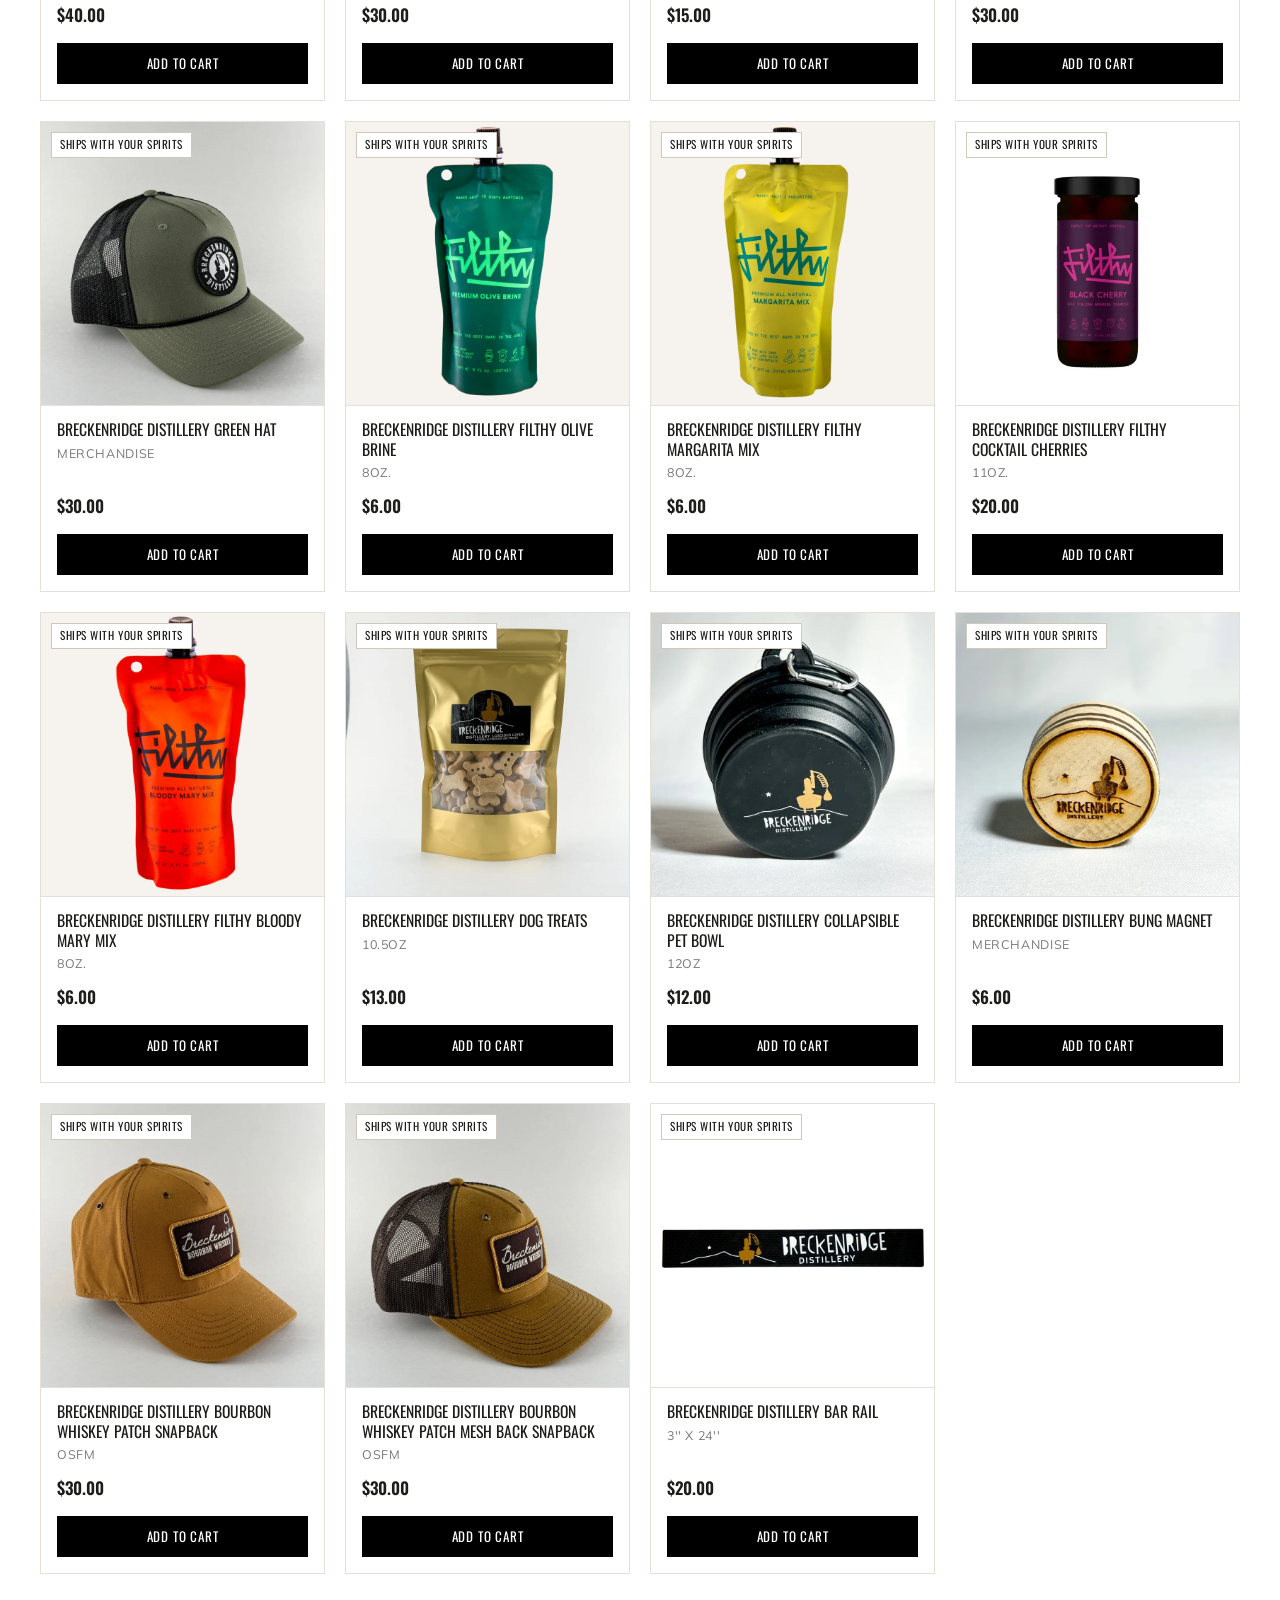
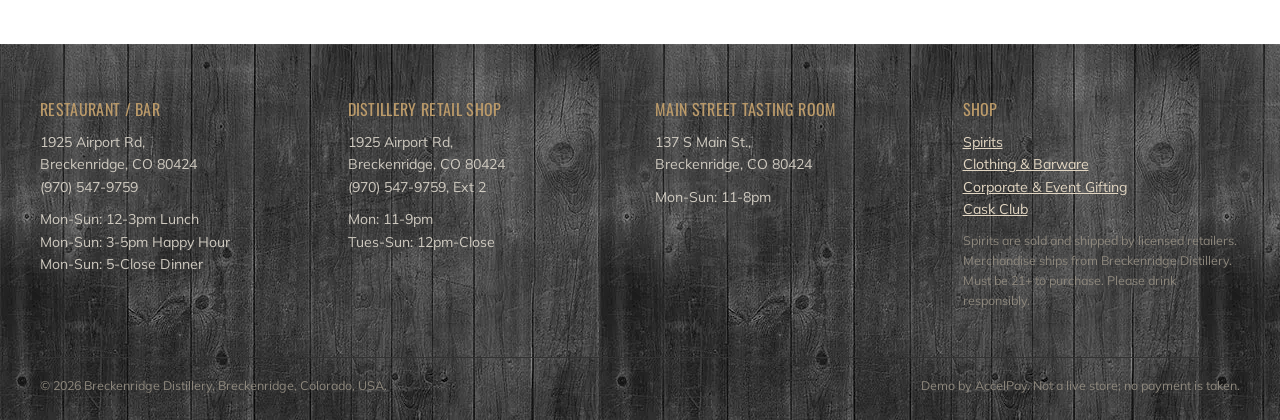
<file: shop.html>
<!doctype html>
<html lang="en">
<head>
<meta charset="utf-8">
<meta name="viewport" content="width=device-width,initial-scale=1">
<title>Products | Breckenridge Distillery</title>
<meta name="robots" content="noindex,nofollow">
<link rel="icon" href="assets/img/logo-mtn.webp">
<link rel="preconnect" href="https://fonts.googleapis.com">
<link rel="preconnect" href="https://fonts.gstatic.com" crossorigin>
<link rel="stylesheet" href="https://fonts.googleapis.com/css2?family=Oswald:wght@300;400;500;600&family=Mulish:wght@400;600;700&display=swap">
<link rel="stylesheet" href="styles.css?v=2">
</head>
<body data-page="shop">
<div id="site-header"></div>
<section class="page-banner"><h1 id="banner-h">Products</h1><p id="banner-p">Spirits, clothing and barware from the world's highest distillery.</p></section>
<div class="crumbs"><a href="index.html">Home</a> / <b id="crumb">Products</b></div>
<section class="band" style="padding-top:20px">
  <div class="wrap">
    <div class="filters" id="filters"></div>
    <div class="count-line" id="shop-count"></div>
    <div class="grid" id="shop-grid"></div>
  </div>
</section>
<div id="site-footer"></div>
<script src="data.js?v=2"></script>
<script src="app.js?v=2"></script>
</body>
</html>
</file>
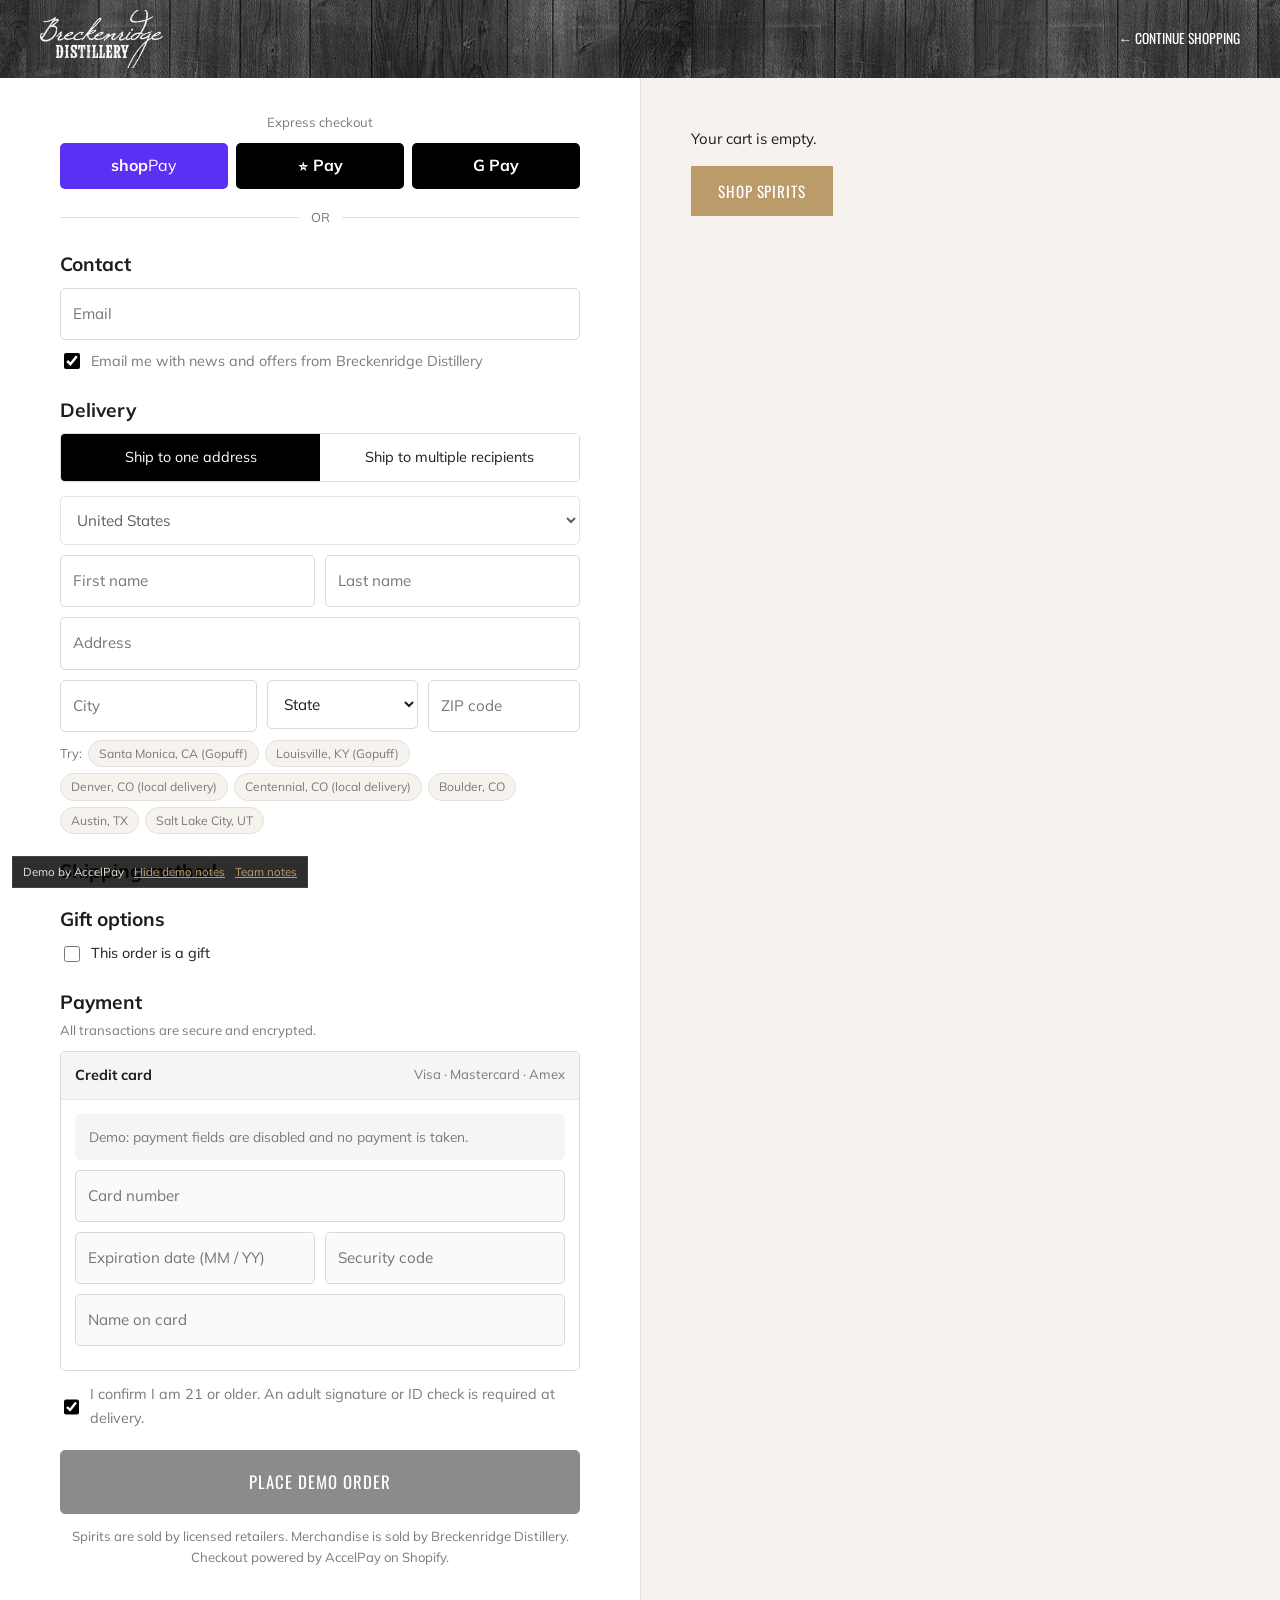
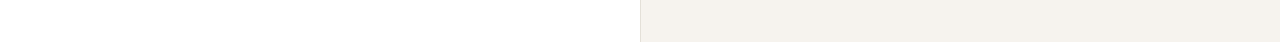
<file: shopify/checkout.html>
<!doctype html>
<html lang="en">
<head>
<meta charset="utf-8">
<meta name="viewport" content="width=device-width,initial-scale=1">
<title>Checkout | Breckenridge Distillery</title>
<meta name="robots" content="noindex,nofollow">
<link rel="icon" href="../assets/img/logo-mtn.webp">
<link rel="preconnect" href="https://fonts.googleapis.com">
<link rel="preconnect" href="https://fonts.gstatic.com" crossorigin>
<link rel="stylesheet" href="https://fonts.googleapis.com/css2?family=Oswald:wght@300;400;500;600&family=Mulish:wght@400;600;700&display=swap">
<link rel="stylesheet" href="../styles-shopify.css?v=2">
</head>
<body data-page="checkout" class="co">
<header class="co-head"><div class="hdr"><a class="brand" href="index.html"><img class="logo" src="../assets/img/logo.webp" alt="Breckenridge Distillery" width="123" height="58"></a><a class="back" href="index.html" data-back>&larr; Continue shopping</a></div></header>

<div class="co-wrap" id="co">
  <div class="co-main"><div>
    <form id="co-form" autocomplete="off" novalidate>
      <div class="small" style="text-align:center;margin-bottom:10px">Express checkout</div>
      <div class="express"><button type="button" class="sp">shop<span style="font-weight:400">Pay</span></button><button type="button" class="ap">&#63743; Pay</button><button type="button" class="gp">G Pay</button></div>
      <div class="or">OR</div>

      <h2>Contact</h2>
      <div class="fld"><input id="email" type="email" placeholder="Email"></div>
      <label class="chk small" style="margin-bottom:6px"><input type="checkbox" checked> Email me with news and offers from Breckenridge Distillery</label>

      <h2>Delivery</h2>
      <div class="seg"><button type="button" data-mode="single">Ship to one address</button><button type="button" data-mode="multi">Ship to multiple recipients</button></div>

      <div id="single-box">
        <div class="fld"><select disabled><option>United States</option></select></div>
        <div class="frow"><div class="fld"><input id="fname" placeholder="First name"></div><div class="fld"><input id="lname" placeholder="Last name"></div></div>
        <div class="fld"><input id="addr" placeholder="Address"></div>
        <div class="frow3"><div class="fld"><input id="city" placeholder="City"></div><div class="fld"><select id="state"><option value="">State</option></select></div><div class="fld"><input id="zip" placeholder="ZIP code" inputmode="numeric" maxlength="5"></div></div>
        <div class="try-zips">Try:
          <button type="button" data-tryzip="90403|3212 Wilshire Blvd|Santa Monica">Santa Monica, CA (Gopuff)</button>
          <button type="button" data-tryzip="40204|1300 Bardstown Rd|Louisville">Louisville, KY (Gopuff)</button>
          <button type="button" data-tryzip="80220|6050 E Colfax Ave|Denver">Denver, CO (local delivery)</button>
          <button type="button" data-tryzip="80122|7000 S Broadway|Centennial">Centennial, CO (local delivery)</button>
          <button type="button" data-tryzip="80302|1400 Pearl St|Boulder">Boulder, CO</button>
          <button type="button" data-tryzip="78701|500 Congress Ave|Austin">Austin, TX</button>
          <button type="button" data-tryzip="84101|50 W Broadway|Salt Lake City">Salt Lake City, UT</button>
        </div>
        <h2>Shipping method</h2>
        <div id="co-rates"></div>
        <div id="co-pkgs"></div>
      </div>

      <div id="multi-box" hidden>
        <div class="msg info">Every recipient gets the items in your cart. Each gift is sold and shipped by a licensed retailer in the recipient's state.</div>
        <div class="rbtns"><button type="button" id="csv-recip">Upload recipient list (CSV)</button><button type="button" id="add-recip">+ Add recipient</button><span class="small" style="align-self:center"><span id="recips-n">0</span> recipients</span></div>
        <div class="msg muted" id="recips-note" hidden></div>
        <div class="recips-scroll"><table class="recips"><thead><tr><th>Recipient</th><th>Company</th><th>ZIP</th><th></th></tr></thead><tbody id="recips-body"></tbody></table></div>
      </div>

      <h2>Gift options</h2>
      <label class="chk"><input type="checkbox" id="gift-on"> This order is a gift</label>
      <div id="gift-box" hidden style="margin-top:10px">
        <div class="fld"><textarea id="gift-msg" placeholder="Gift message, printed on the packing slip. Prices are hidden on gift orders."></textarea></div>
      </div>

      <h2>Payment</h2>
      <div class="small" style="margin:-6px 0 10px">All transactions are secure and encrypted.</div>
      <div class="paybox">
        <div class="ph2"><b>Credit card</b><span class="small">Visa · Mastercard · Amex</span></div>
        <div class="pb">
          <div class="msg muted" style="margin-bottom:10px">Demo: payment fields are disabled and no payment is taken.</div>
          <div class="fld"><input placeholder="Card number" disabled></div>
          <div class="frow"><div class="fld"><input placeholder="Expiration date (MM / YY)" disabled></div><div class="fld"><input placeholder="Security code" disabled></div></div>
          <div class="fld"><input placeholder="Name on card" disabled></div>
        </div>
      </div>
      <label class="chk small" style="margin-top:12px"><input type="checkbox" checked> I confirm I am 21 or older. An adult signature or ID check is required at delivery.</label>
      <button class="btn dark place" id="place" type="submit">Place demo order</button>
      <p class="small" style="text-align:center;margin-top:12px">Spirits are sold by licensed retailers. Merchandise is sold by Breckenridge Distillery. Checkout powered by AccelPay on Shopify.</p>
    </form>
  </div></div>
  <aside class="co-side"><div id="co-sum"></div></aside>
</div>
<div class="demo-tag"><span>Demo by AccelPay</span><button id="notes-toggle">Hide demo notes</button><a href="index.html#team" style="color:var(--gold)">Team notes</a></div>

<script src="../data.js?v=2"></script>
<script>
  (function () { var s = document.getElementById('state'); 'AL AK AZ AR CA CO CT DE DC FL GA HI ID IL IN IA KS KY LA ME MD MA MI MN MS MO MT NE NV NH NJ NM NY NC ND OH OK OR PA RI SC SD TN TX UT VT VA WA WV WI WY'.split(' ').forEach(function (c) { var o = document.createElement('option'); o.value = c; o.textContent = c; s.appendChild(o); }); })();
</script>
<script src="app.js?v=2"></script>
</body>
</html>
</file>
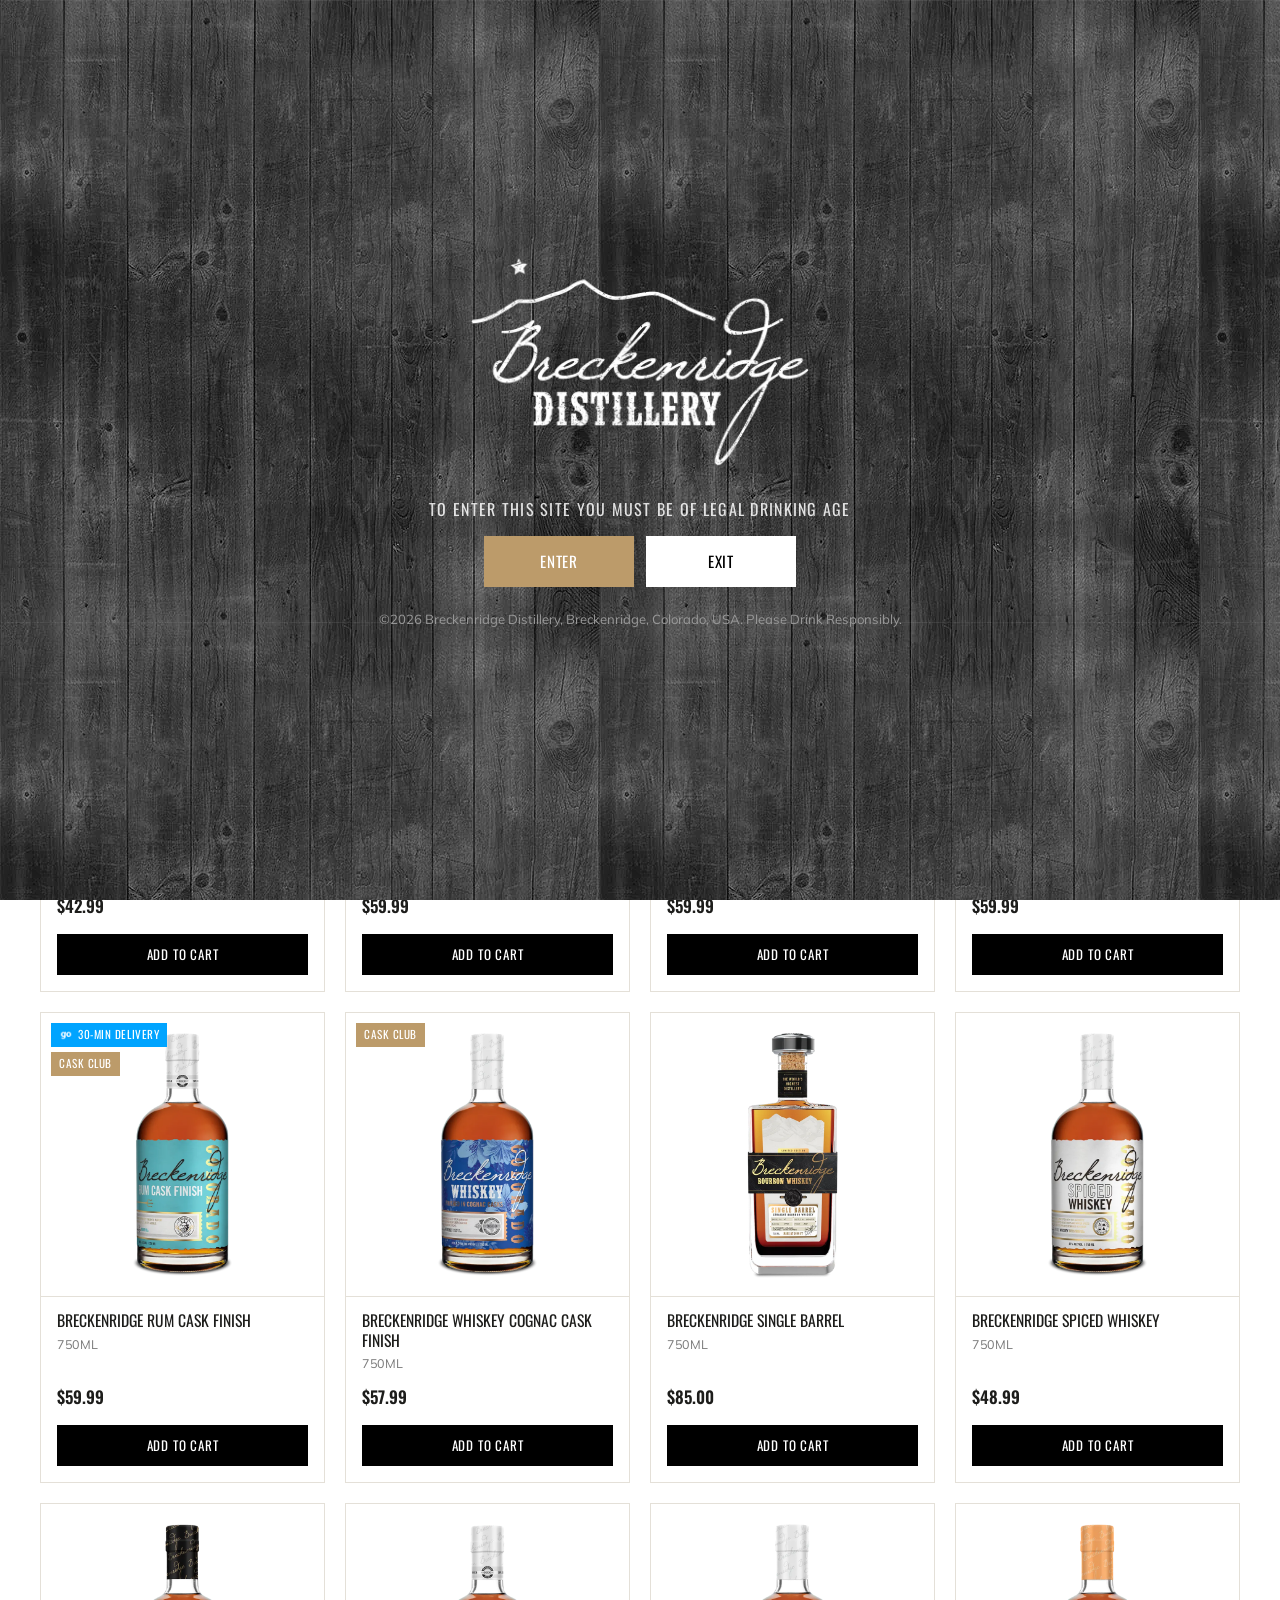
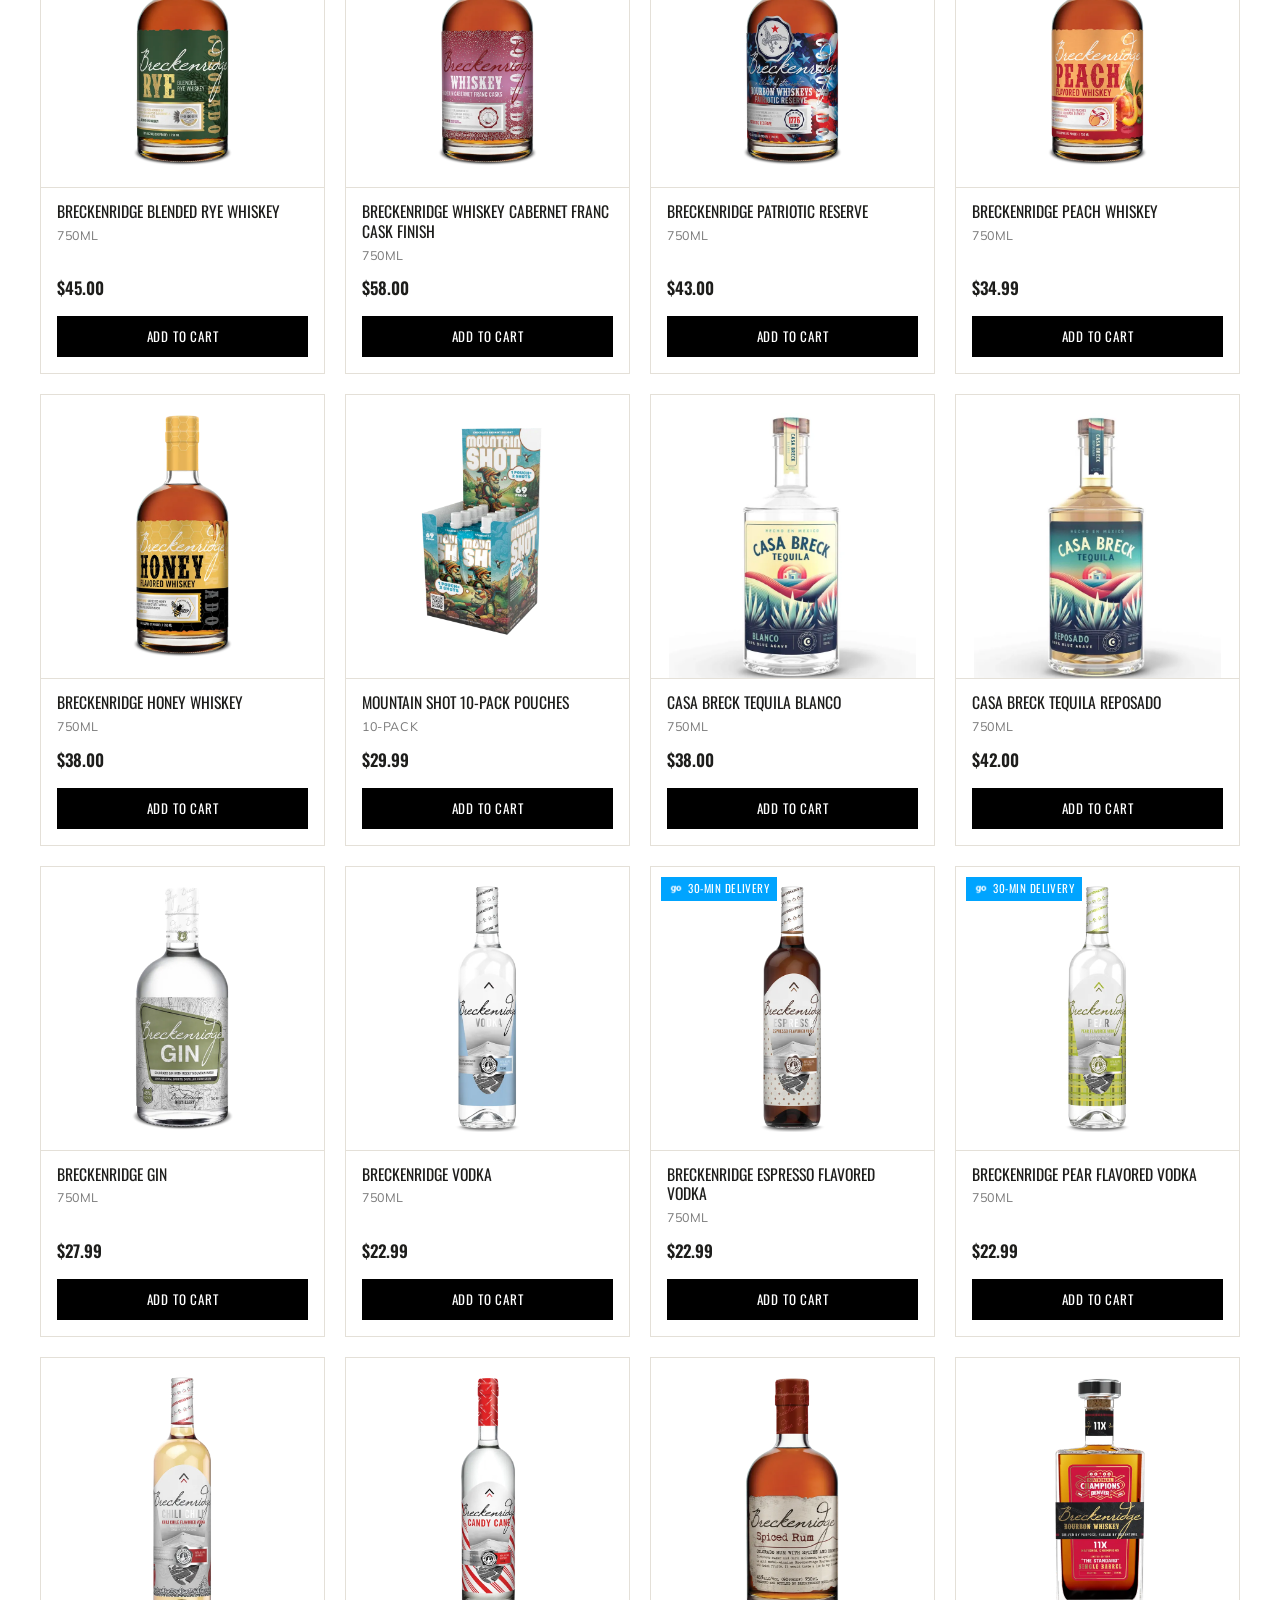
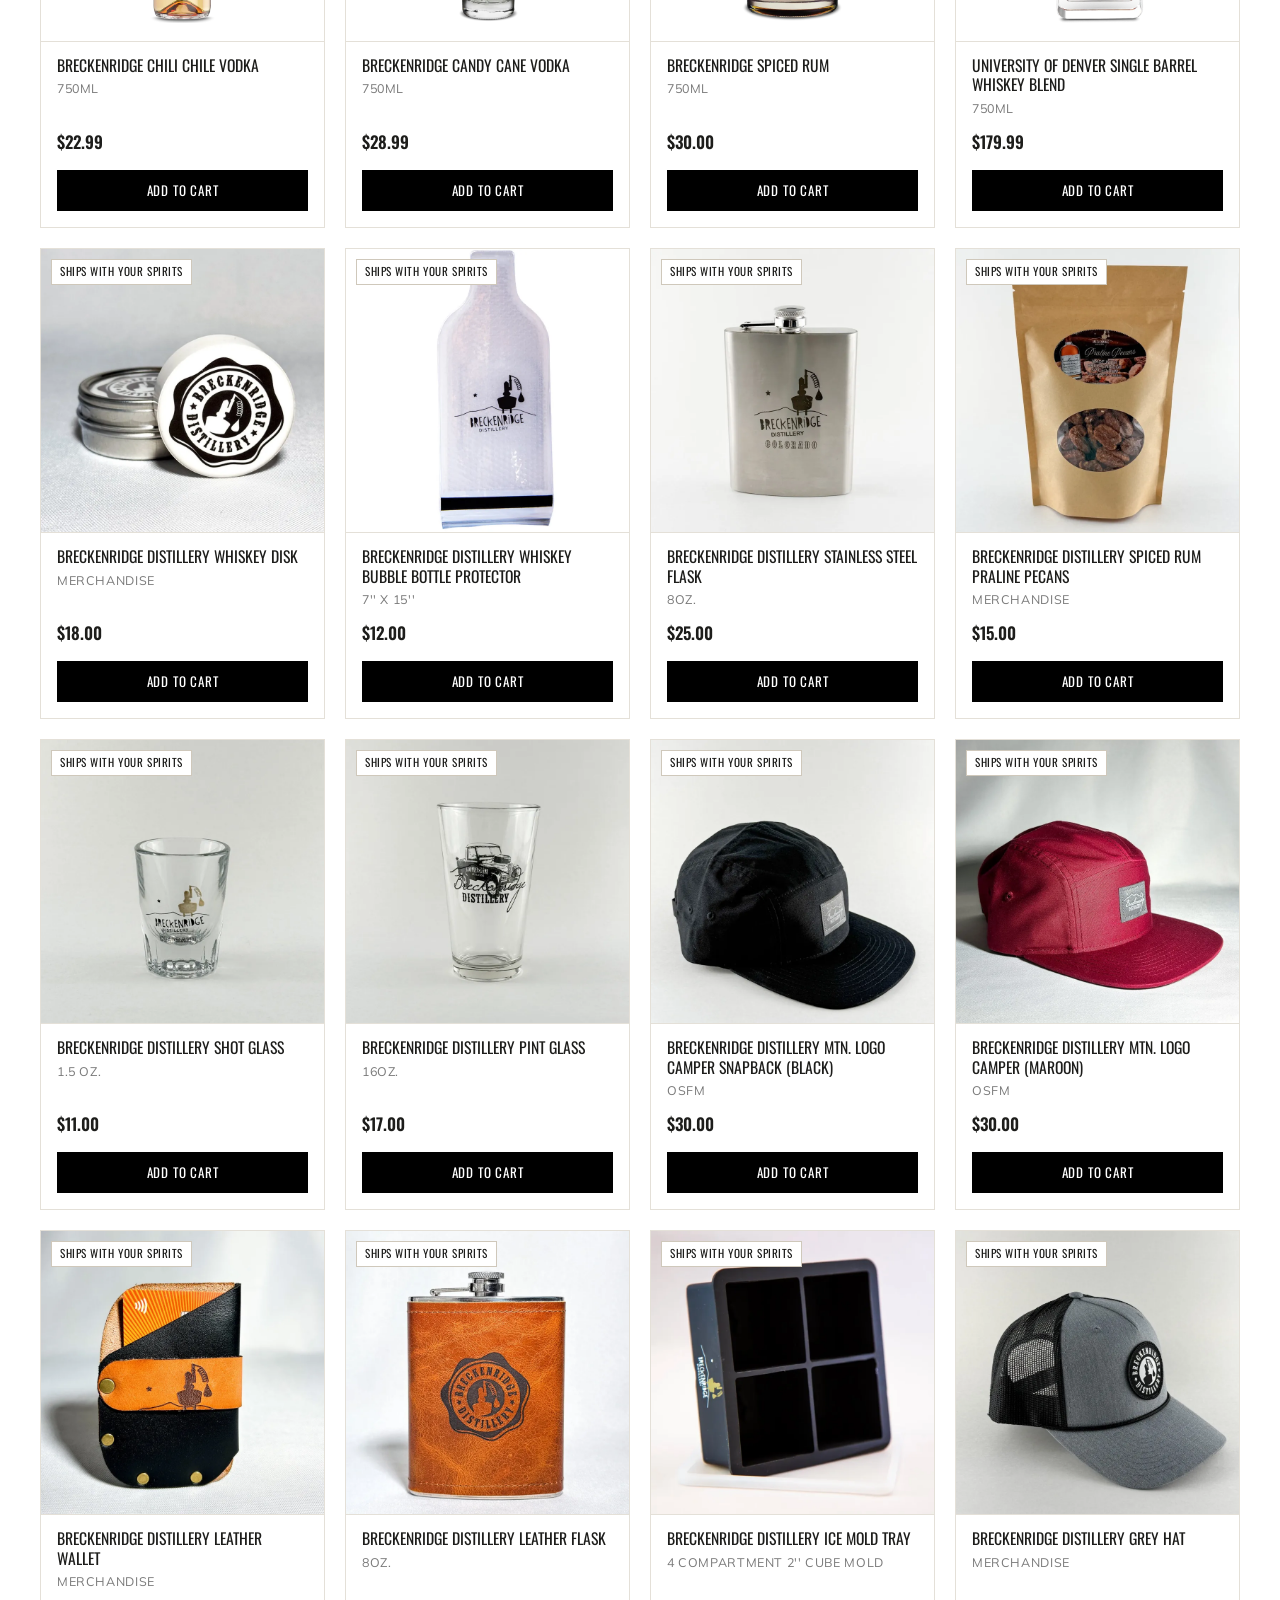
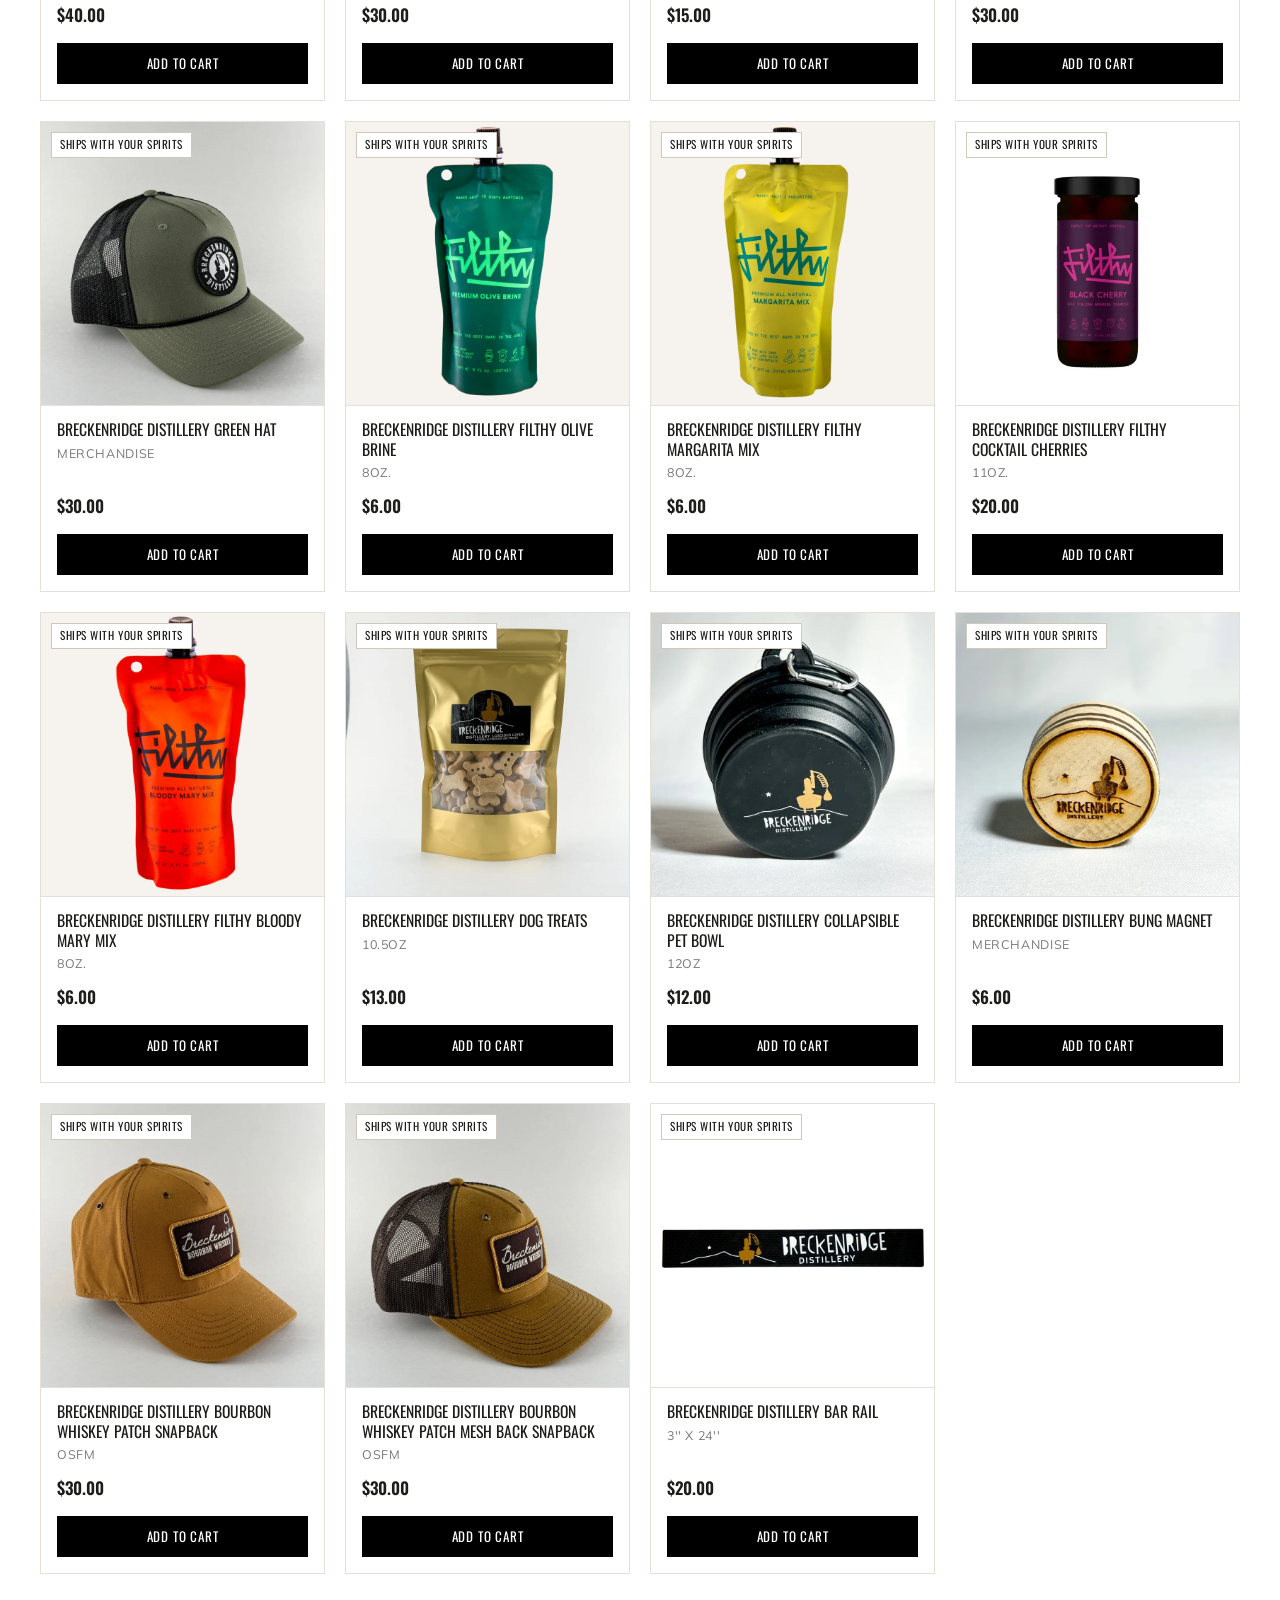
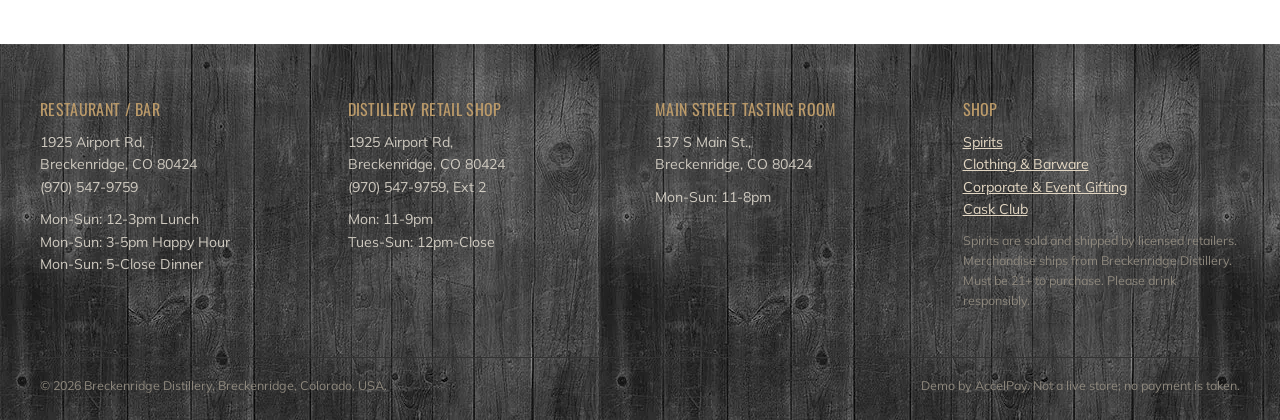
<file: shopify/product.html>
<!doctype html>
<html lang="en">
<head>
<meta charset="utf-8">
<meta name="viewport" content="width=device-width,initial-scale=1">
<title>Breckenridge Distillery</title>
<meta name="robots" content="noindex,nofollow">
<link rel="icon" href="../assets/img/logo-mtn.webp">
<link rel="preconnect" href="https://fonts.googleapis.com">
<link rel="preconnect" href="https://fonts.gstatic.com" crossorigin>
<link rel="stylesheet" href="https://fonts.googleapis.com/css2?family=Oswald:wght@300;400;500;600&family=Mulish:wght@400;600;700&display=swap">
<link rel="stylesheet" href="../styles-shopify.css?v=2">
</head>
<body data-page="product">
<div id="site-header"></div>
<div class="crumbs"><a href="index.html">Home</a> / <a href="shop.html?c=all">Products</a> / <b id="crumb"></b></div>
<div class="wrap"><div class="pdp" id="pdp"></div></div>
<section class="band" style="background:var(--panel);padding:56px 0">
  <div class="wrap">
    <div class="sec-head"><h2>Goes well with</h2><div class="rule"></div></div>
    <div class="grid" id="related"></div>
  </div>
</section>
<div id="site-footer"></div>
<script src="../data.js?v=2"></script>
<script src="app.js?v=2"></script>
</body>
</html>
</file>
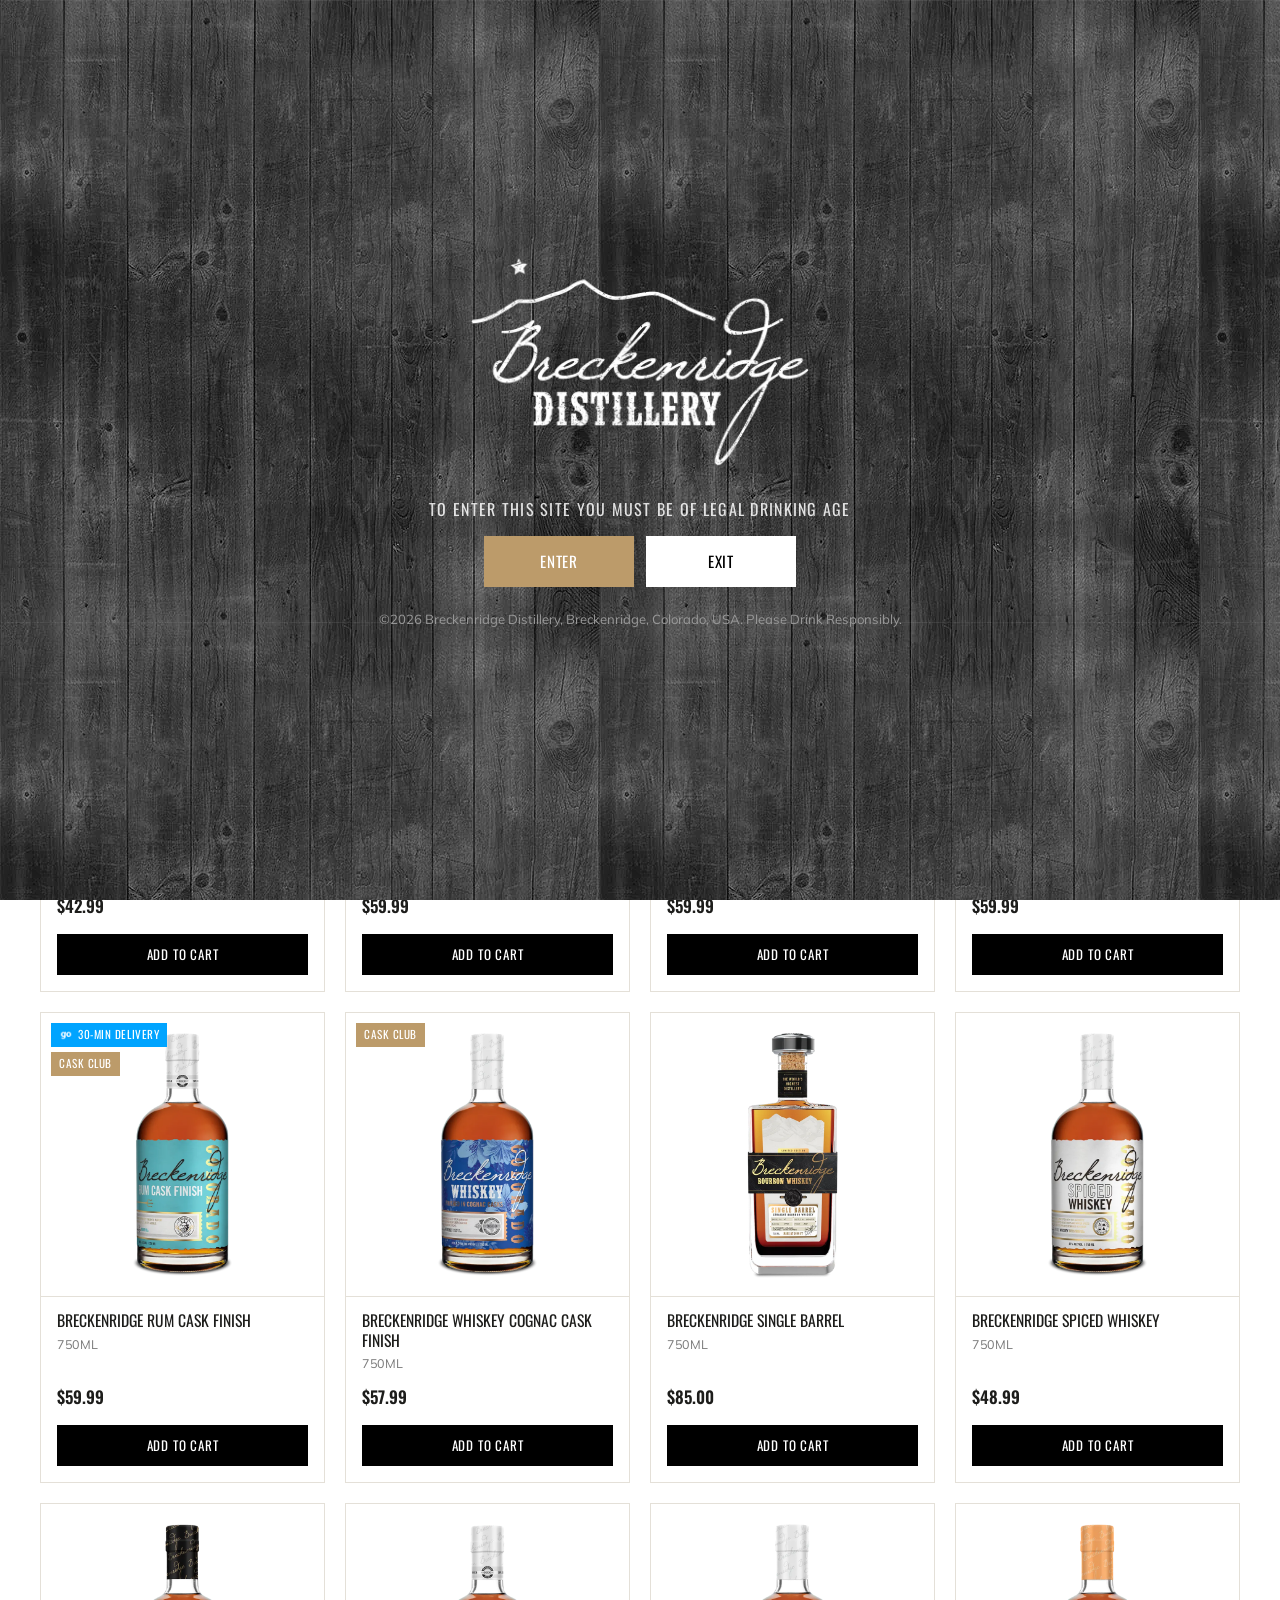
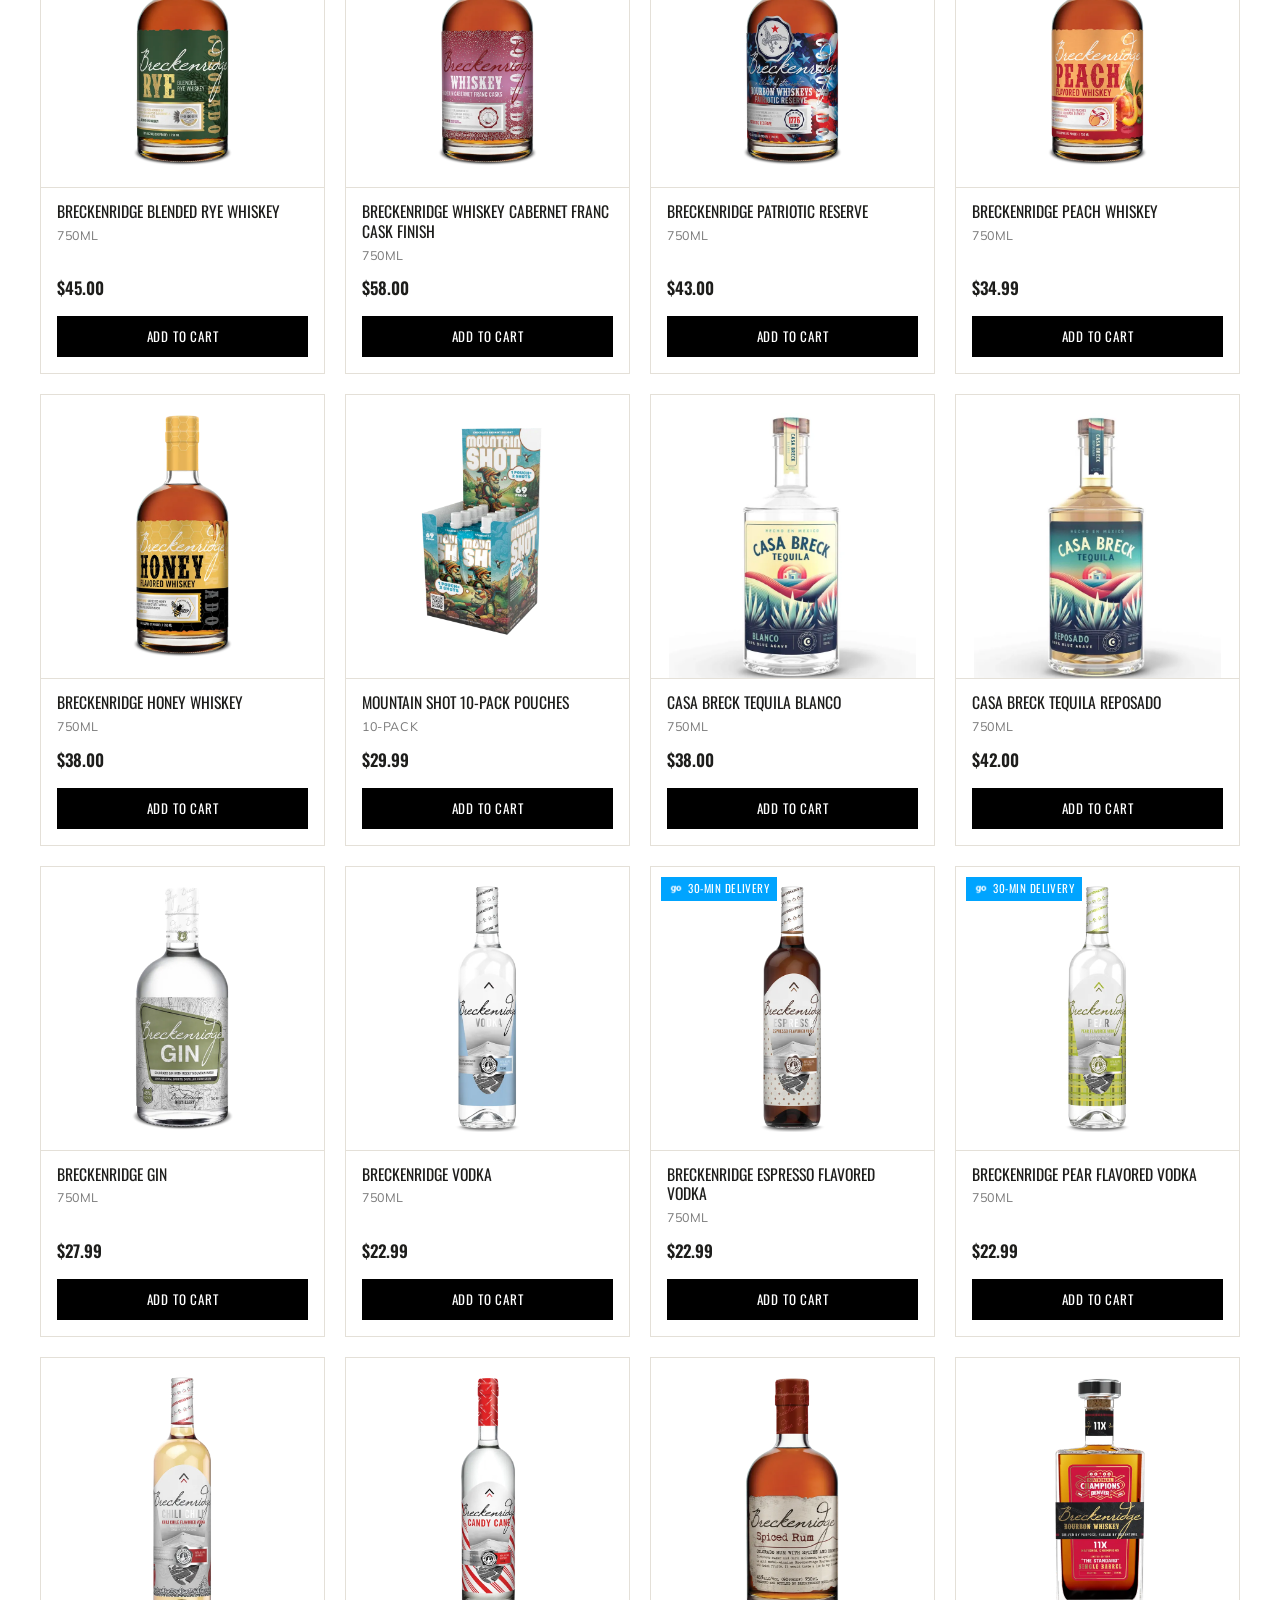
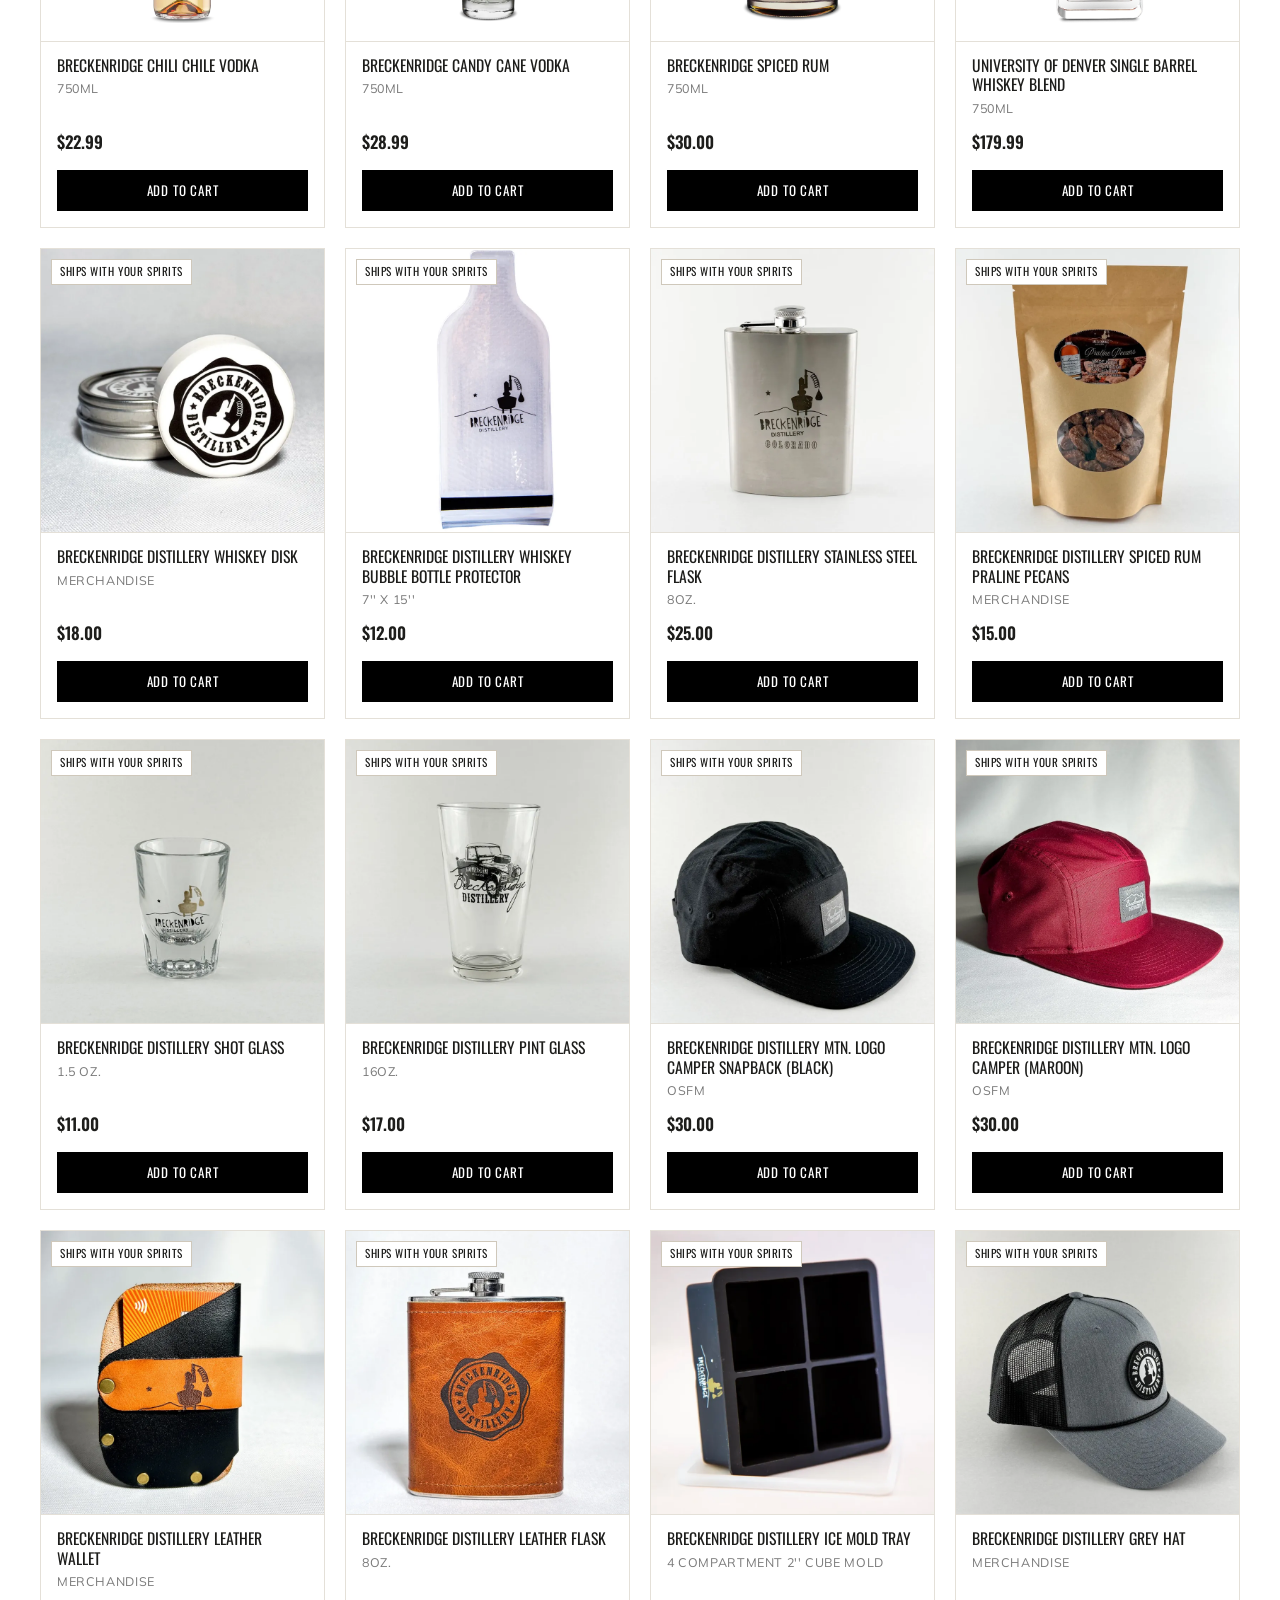
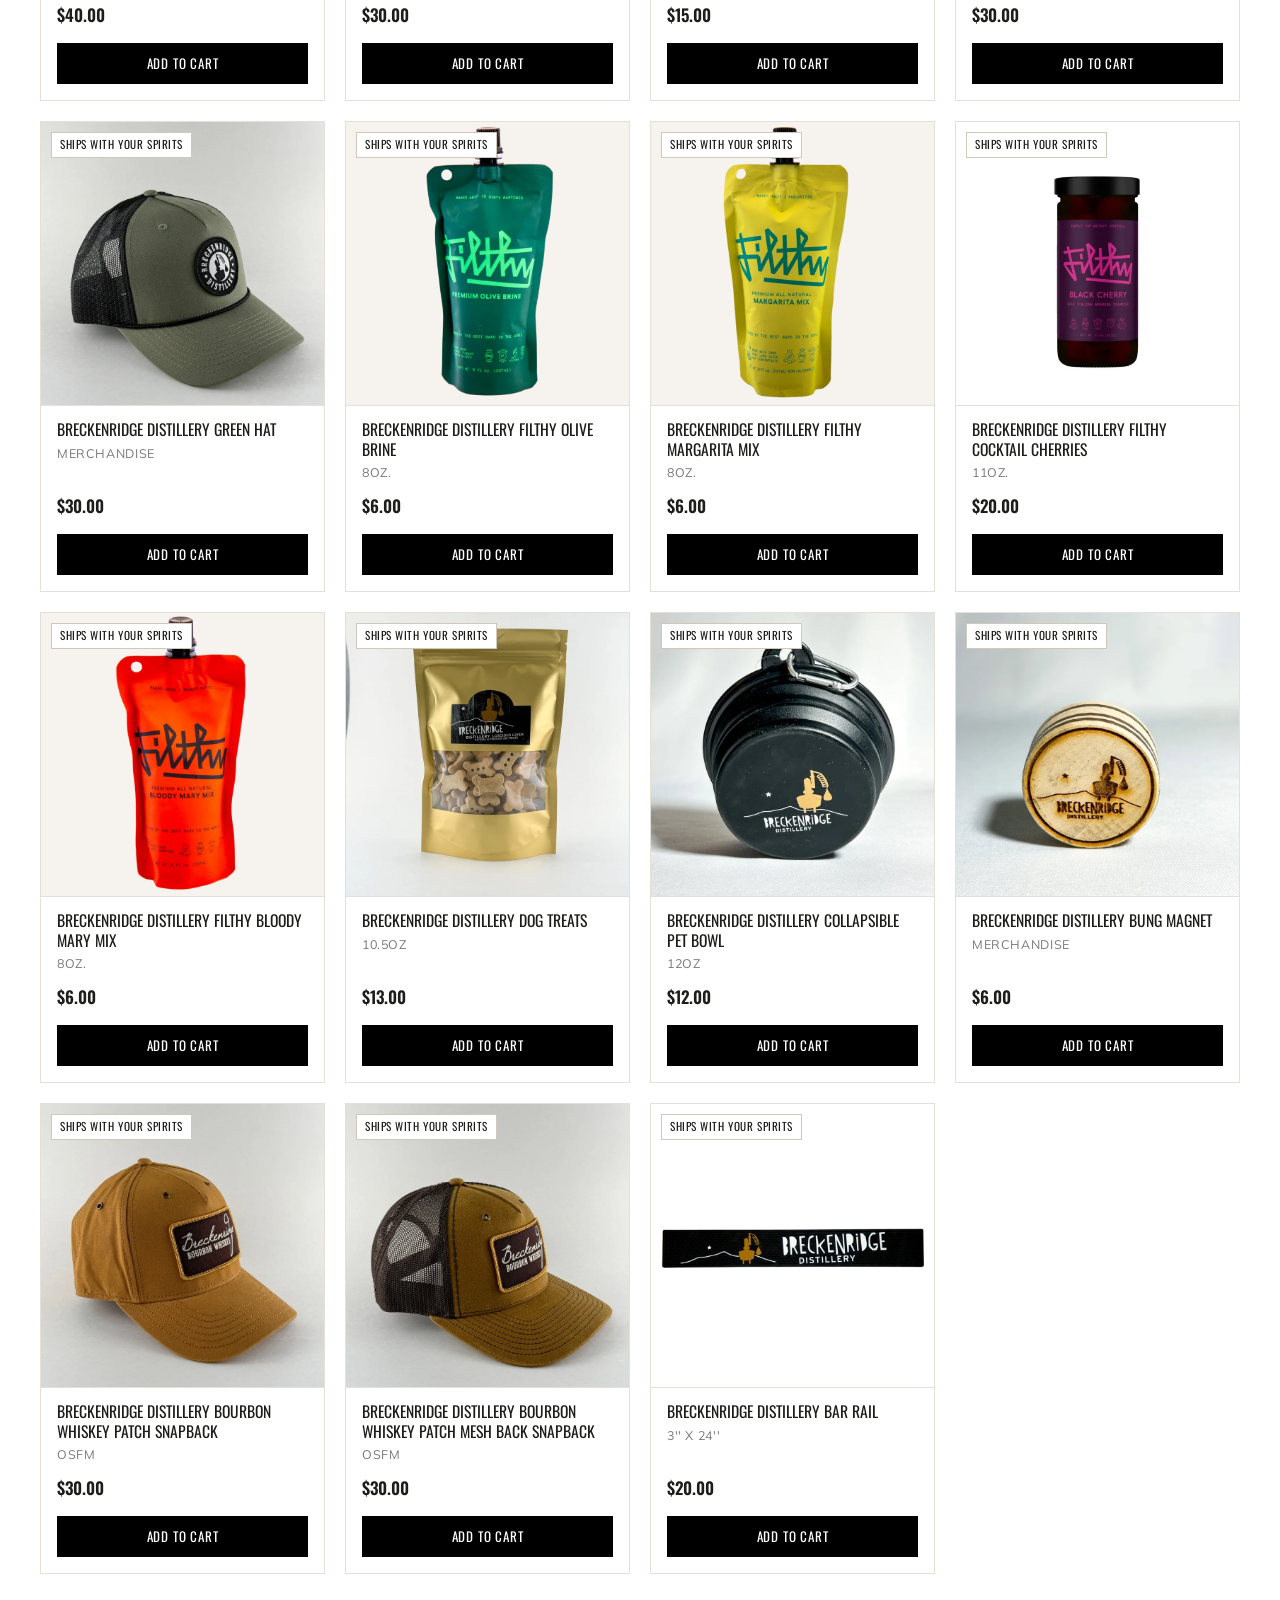
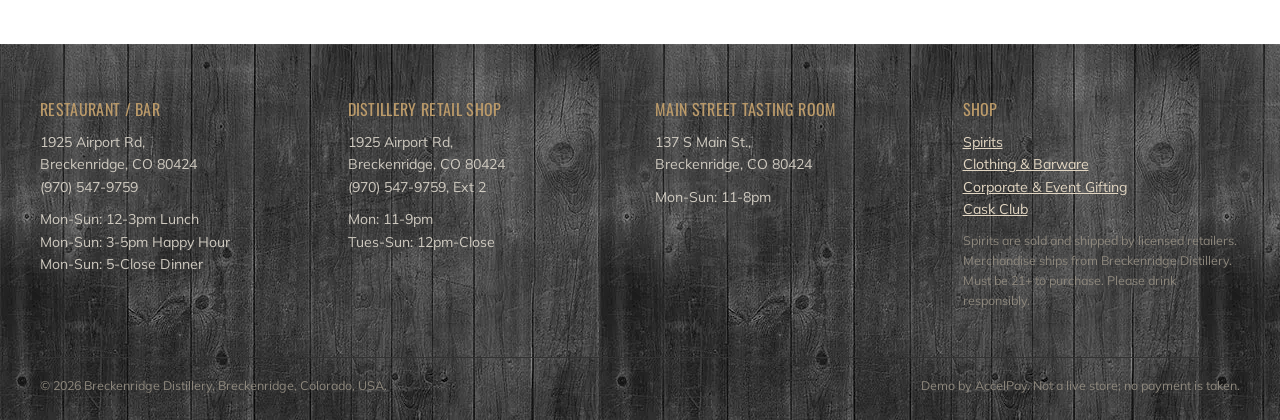
<file: shopify/shop.html>
<!doctype html>
<html lang="en">
<head>
<meta charset="utf-8">
<meta name="viewport" content="width=device-width,initial-scale=1">
<title>Products | Breckenridge Distillery</title>
<meta name="robots" content="noindex,nofollow">
<link rel="icon" href="../assets/img/logo-mtn.webp">
<link rel="preconnect" href="https://fonts.googleapis.com">
<link rel="preconnect" href="https://fonts.gstatic.com" crossorigin>
<link rel="stylesheet" href="https://fonts.googleapis.com/css2?family=Oswald:wght@300;400;500;600&family=Mulish:wght@400;600;700&display=swap">
<link rel="stylesheet" href="../styles-shopify.css?v=2">
</head>
<body data-page="shop">
<div id="site-header"></div>
<section class="page-banner"><h1 id="banner-h">Products</h1><p id="banner-p">Spirits, clothing and barware from the world's highest distillery.</p></section>
<div class="crumbs"><a href="index.html">Home</a> / <b id="crumb">Products</b></div>
<section class="band" style="padding-top:20px">
  <div class="wrap">
    <div class="filters" id="filters"></div>
    <div class="count-line" id="shop-count"></div>
    <div class="grid" id="shop-grid"></div>
  </div>
</section>
<div id="site-footer"></div>
<script src="../data.js?v=2"></script>
<script src="app.js?v=2"></script>
</body>
</html>
</file>
<file: site.css>
/* WordPress theme chrome for breckenridgedistillery.com (header, hero, filter bar, footer). */
:root {
  --gold: #bc9b6a;
  --gold-dk: #9c7c4c;
  --ink: #231f20;
  --muted: #6b6560;
  --paper: #f3f1ed;
}
* { box-sizing: border-box; }
html { -webkit-text-size-adjust: 100%; }
body { margin: 0; background: var(--paper); color: var(--ink); font-family: 'Mulish', Helvetica, Arial, sans-serif; font-size: 15px; line-height: 1.5; }
img { max-width: 100%; display: block; }
a { color: inherit; }
button { font: inherit; }

.wp-head { position: sticky; top: 0; z-index: 50; background: #2b2a28 url(assets/img/wood.webp) center/cover; box-shadow: 0 1px 0 rgba(0,0,0,.4); }
.wp-head-in { max-width: 1180px; margin: 0 auto; padding: 0 20px; height: 66px; display: flex; align-items: center; gap: 24px; }
.wp-brand { display: flex; align-items: center; gap: 16px; text-decoration: none; flex: none; }
.wp-brand .logo { height: 54px; width: auto; }
.wp-brand .broncos { height: 24px; width: auto; }
.wp-nav { display: flex; gap: 22px; margin-left: auto; }
.wp-nav a { font-family: 'Oswald', sans-serif; text-transform: uppercase; font-size: 14px; letter-spacing: .02em; color: #fff; text-decoration: none; white-space: nowrap; }
.wp-nav a.on, .wp-nav a:hover { color: var(--gold); }
.wp-tools { display: flex; align-items: center; gap: 10px; }
.wp-burger { display: none; background: none; border: 0; color: #fff; width: 40px; height: 40px; padding: 8px; cursor: pointer; }

.wp-hero { height: 300px; background: #3a3633 url(assets/img/lineup.webp) center 62%/cover; position: relative; }
.wp-hero::after { content: ""; position: absolute; inset: 0; background: rgba(0,0,0,.28); }
.wp-hero-in { position: relative; z-index: 1; height: 100%; display: flex; align-items: center; justify-content: center; }
.wp-hero-in span { font-family: 'Oswald', sans-serif; color: #fff; text-transform: uppercase; font-size: 22px; letter-spacing: .06em; text-shadow: 0 1px 8px rgba(0,0,0,.5); }

.wp-page { background:
  repeating-linear-gradient(90deg, rgba(0,0,0,.018) 0 1px, transparent 1px 86px),
  linear-gradient(#f7f6f3, #efede8); padding: 40px 0 70px; }
.wp-wrap { max-width: 1120px; margin: 0 auto; padding: 0 20px; }
.wp-title { font-family: 'Oswald', sans-serif; font-weight: 400; text-transform: uppercase; text-align: center; font-size: 40px; margin: 0 0 22px; color: var(--ink); }

.wp-filter { display: flex; flex-wrap: wrap; gap: 4px; background: var(--gold); padding: 6px; margin: 0 auto 28px; max-width: 960px; }
.wp-filter button { background: none; border: 0; color: #fff; font-family: 'Oswald', sans-serif; text-transform: uppercase; font-size: 14px; padding: 6px 12px; cursor: pointer; }
.wp-filter button.on { background: var(--ink); }

.pitch { max-width: 960px; margin: 0 auto 22px; background: #fff; border-left: 3px solid var(--gold); padding: 12px 16px; font-size: 14px; color: #3d3935; }
.pitch b { display: block; font-family: 'Oswald', sans-serif; text-transform: uppercase; font-weight: 500; letter-spacing: .03em; margin-bottom: 2px; color: var(--gold-dk); }
body.hide-notes [data-note] { display: none !important; }

.wp-foot { background: #2b2a28 url(assets/img/wood.webp) center/cover; color: #d9d4cc; text-align: center; padding: 40px 20px; }
.wp-foot-in { max-width: 760px; margin: 0 auto; }
.wp-foot img { margin: 0 auto 14px; width: 140px; height: auto; }
.wp-foot p { margin: 6px 0; }
.wp-foot .small { font-size: 12px; color: #b3ada4; }
.wp-foot .demo-foot a, .wp-foot .demo-foot button { color: var(--gold); background: none; border: 0; padding: 0; text-decoration: underline; cursor: pointer; font-size: 12px; }

@media (max-width: 980px) {
  .wp-nav { display: none; position: absolute; top: 66px; left: 0; right: 0; background: #2b2a28; flex-direction: column; gap: 0; padding: 8px 20px; }
  .wp-nav.on { display: flex; }
  .wp-nav a { padding: 12px 0; border-bottom: 1px solid rgba(255,255,255,.08); }
  .wp-burger { display: block; }
  .wp-tools { margin-left: auto; }
}
@media (max-width: 600px) {
  .wp-brand .broncos { display: none; }
  .wp-brand .logo { height: 46px; }
  .wp-hero { height: 190px; }
  .wp-hero-in span { font-size: 17px; }
  .wp-title { font-size: 28px; }
  .wp-page { padding-top: 26px; }
  .wp-filter { flex-wrap: nowrap; overflow-x: auto; -webkit-overflow-scrolling: touch; }
  .wp-filter button { flex: none; }
}
</file>
<file: elements.css>
/* LiquidCommerce Elements components, themed for Breckenridge via customTheme
   (primary #231f20, accent #bc9b6a, font Mulish). Layout follows the Elements
   product list, delivery options, cart and checkout drawers as they render on
   lawswhiskeyhouse.com/buy-laws/. */
.lce { --lce-primary: #231f20; --lce-accent: #bc9b6a; --lce-line: #d9d6d1; --lce-muted: #6b6560; --lce-bg: #fff; font-family: 'Mulish', Helvetica, Arial, sans-serif; color: #1c1a19; }
.lce *, .lce *::before, .lce *::after { box-sizing: border-box; }
.lce button { font-family: inherit; cursor: pointer; }

/* address element */
#lce-address-id { max-width: 1120px; margin: 0 auto 18px; }
.lce-addr { font-size: 13px; }
.lce-addr b { display: block; font-weight: 800; }
.lce-addr button { background: none; border: 0; padding: 0; text-decoration: underline; color: #1c1a19; font-size: 13px; text-align: left; }
.lce-addr .hint { display: block; color: var(--lce-muted); font-size: 12px; margin-top: 2px; }

/* product list */
.lce-grid { display: grid; grid-template-columns: repeat(4, minmax(0, 1fr)); gap: 18px; }
.lce-card { background: var(--lce-bg); border: 1px solid #8f8a84; display: flex; flex-direction: column; padding: 14px 14px 14px; min-width: 0; }
.lce-card .pic { aspect-ratio: 1 / 1.05; display: flex; align-items: center; justify-content: center; cursor: pointer; margin-bottom: 14px; }
.lce-card .pic img { max-height: 100%; width: auto; object-fit: contain; }
.lce-card h3 { font-size: 15px; line-height: 1.25; font-weight: 700; text-transform: uppercase; margin: 0 0 10px; cursor: pointer; }
.lce-card .price { font-weight: 800; font-size: 15px; margin-bottom: 8px; }
.lce-card .meta { font-size: 13px; margin-bottom: 6px; }
.lce-card .from { font-size: 13px; margin-bottom: 8px; }
.lce-card .from .eta { display: block; color: var(--lce-muted); font-size: 12px; }
.lce-card .opts { background: none; border: 0; padding: 0; font-size: 13px; font-weight: 700; text-decoration: underline; color: #1c1a19; text-align: left; margin-bottom: 12px; }
.lce-card .na { font-size: 13px; margin-bottom: 12px; }
.lce-card .na a { text-decoration: underline; }
.lce-card .buy { margin-top: auto; display: flex; gap: 6px; align-items: stretch; }
.lce-qty { display: inline-flex; border: 1px solid #8f8a84; height: 30px; flex: none; }
.lce-qty button { width: 24px; background: #fff; border: 0; font-size: 14px; color: #1c1a19; }
.lce-qty span { width: 24px; display: flex; align-items: center; justify-content: center; font-size: 12px; border-left: 1px solid #8f8a84; border-right: 1px solid #8f8a84; }
.lce-btn { background: var(--lce-primary); color: #fff; border: 0; font-weight: 700; font-size: 13px; height: 30px; padding: 0 10px; flex: 1; white-space: nowrap; }
.lce-btn:hover { background: #000; }
.lce-btn[disabled] { background: #8a8784; cursor: not-allowed; }
.lce-btn.full { width: 100%; height: 40px; font-size: 14px; }
.lce-btn.ghost { background: #fff; color: var(--lce-primary); border: 1px solid var(--lce-primary); }
.lce-empty { grid-column: 1 / -1; text-align: center; color: var(--lce-muted); padding: 30px 0; }

/* header cart badge */
.lce-cartbtn { position: relative; background: none; border: 0; color: #fff; width: 40px; height: 40px; padding: 7px; }
.lce-cartbtn svg { width: 24px; height: 24px; }
.lce-cartbtn .n { position: absolute; top: 2px; right: 0; min-width: 17px; height: 17px; border-radius: 9px; background: var(--lce-accent); color: #fff; font-size: 11px; font-weight: 800; display: flex; align-items: center; justify-content: center; padding: 0 4px; }
.lce-cartbtn .n:empty { display: none; }

/* drawers */
.lce-scrim { position: fixed; inset: 0; background: rgba(0,0,0,.45); opacity: 0; pointer-events: none; transition: opacity .2s; z-index: 200; }
.lce-scrim.on { opacity: 1; pointer-events: auto; }
.lce-drawer { position: fixed; top: 0; right: 0; bottom: 0; width: 400px; max-width: 100%; background: #fff; z-index: 201; transform: translateX(100%); transition: transform .25s ease; display: flex; flex-direction: column; box-shadow: -6px 0 24px rgba(0,0,0,.18); }
.lce-drawer.on { transform: none; }
.lce-dh { display: flex; align-items: center; gap: 8px; padding: 14px 16px; border-bottom: 1px solid var(--lce-line); flex: none; }
.lce-dh h3 { margin: 0; font-size: 14px; font-weight: 800; flex: 1; }
.lce-dh.center h3 { text-align: center; font-size: 15px; }
.lce-dh button { background: none; border: 0; font-size: 20px; line-height: 1; padding: 2px 4px; color: #1c1a19; }
.lce-db { flex: 1; overflow-y: auto; padding: 14px 16px; -webkit-overflow-scrolling: touch; }
.lce-df { flex: none; border-top: 1px solid var(--lce-line); padding: 12px 16px 14px; }
.lce-row { display: flex; justify-content: space-between; gap: 10px; font-size: 13px; }
.lce-row.b { font-weight: 800; }
.lce-row.total { font-weight: 800; font-size: 15px; border-top: 1px solid var(--lce-line); padding-top: 6px; margin-top: 4px; }
.lce-small { font-size: 12px; color: var(--lce-muted); }
.lce-powered { text-align: center; font-size: 12px; margin-top: 12px; }
.lce-powered b { font-weight: 800; font-size: 13px; }
.lce-legal { text-align: center; font-size: 10.5px; color: #4a4643; margin-top: 6px; line-height: 1.35; }
.lce-legal a { color: #1a55c4; }

/* tabs + option cards (Delivery Options) */
.lce-tabs { display: flex; gap: 2px; border-bottom: 1px solid var(--lce-line); margin-bottom: 12px; }
.lce-tabs button { background: none; border: 0; border-bottom: 2px solid transparent; padding: 8px 12px; font-size: 13px; color: var(--lce-muted); }
.lce-tabs button.on { color: #1c1a19; font-weight: 800; border-bottom-color: #1c1a19; }
.lce-opt { border: 1px solid #8f8a84; padding: 10px 12px; margin-bottom: 10px; font-size: 13px; cursor: pointer; display: block; width: 100%; text-align: left; background: #fff; color: #1c1a19; }
.lce-opt.on { background: var(--lce-primary); color: #fff; border-color: var(--lce-primary); }
.lce-opt .r { display: flex; justify-content: space-between; gap: 8px; line-height: 1.6; }
.lce-opt .r b { font-weight: 800; }
.lce-opt .tag { display: inline-block; font-size: 10.5px; font-weight: 800; text-transform: uppercase; letter-spacing: .04em; background: var(--lce-accent); color: #fff; padding: 1px 6px; margin-left: 6px; vertical-align: 1px; }
.lce-none { font-size: 13px; color: var(--lce-muted); padding: 8px 0; }

/* product drawer */
.lce-pd .pic { height: 260px; display: flex; justify-content: center; margin-bottom: 16px; }
.lce-pd .pic img { height: 100%; width: auto; object-fit: contain; }
.lce-pd h2 { font-size: 19px; font-weight: 800; text-transform: uppercase; margin: 0 0 8px; line-height: 1.2; }
.lce-pd .price { font-weight: 800; font-size: 16px; margin-bottom: 6px; }
.lce-pd hr { border: 0; border-top: 1px solid var(--lce-line); margin: 12px 0; }
.lce-pd .desc { font-size: 13px; color: #3d3935; }
.lce-pd .desc.clamp { display: -webkit-box; -webkit-line-clamp: 3; -webkit-box-orient: vertical; overflow: hidden; }
.lce-link { background: none; border: 0; padding: 0; font-size: 13px; font-weight: 700; text-decoration: underline; color: #1c1a19; }

/* cart */
.lce-group { border: 1px solid #8f8a84; margin-bottom: 12px; }
.lce-group > .gh { display: flex; justify-content: space-between; align-items: center; padding: 12px; font-weight: 800; font-size: 14px; border-bottom: 1px solid var(--lce-line); }
.lce-group > .gh span { font-weight: 400; font-size: 12px; color: var(--lce-muted); display: block; }
.lce-line { display: grid; grid-template-columns: 44px 1fr auto; gap: 10px; padding: 12px; border-bottom: 1px solid var(--lce-line); font-size: 13px; }
.lce-line img { width: 44px; height: 56px; object-fit: contain; }
.lce-line .n { font-weight: 600; }
.lce-line .x { background: none; border: 0; padding: 0; color: #1c1a19; width: 16px; height: 16px; }
.lce-line .ctl { grid-column: 1 / 3; display: flex; align-items: center; }
.lce-line .amt { grid-column: 3; text-align: right; font-weight: 800; align-self: center; }
.lce-group .gs { padding: 10px 12px; }

.lce-promo { display: flex; gap: 8px; margin: 8px 0; }
.lce-promo input, .lce-field input, .lce-field textarea, .lce-field select { flex: 1; width: 100%; border: 1px solid #8f8a84; padding: 8px 10px; font: inherit; font-size: 13px; border-radius: 0; background: #fff; color: #1c1a19; }
.lce-promo button { background: #4a4643; color: #fff; border: 0; font-weight: 700; font-size: 13px; padding: 0 14px; }
.lce-promo .ok { color: #2f7a3e; font-size: 12px; }

/* checkout */
.lce-co h4 { margin: 0 0 4px; font-size: 15px; font-weight: 800; }
.lce-sec { padding: 14px 0; border-bottom: 1px solid var(--lce-line); }
.lce-sec:first-child { padding-top: 2px; }
.lce-toggle { display: flex; justify-content: space-between; align-items: center; gap: 10px; }
.lce-switch { width: 32px; height: 18px; border-radius: 9px; background: #8a8784; position: relative; border: 0; flex: none; }
.lce-switch::after { content: ""; position: absolute; top: 2px; left: 2px; width: 14px; height: 14px; border-radius: 50%; background: #fff; transition: left .15s; }
.lce-switch.on { background: var(--lce-primary); }
.lce-switch.on::after { left: 16px; }
.lce-field { margin-top: 10px; }
.lce-field label { display: block; font-size: 13px; font-weight: 600; margin-bottom: 4px; }
.lce-2 { display: grid; grid-template-columns: 1fr 1fr; gap: 10px; }
.lce-card-in { position: relative; }
.lce-card-in .brands { position: absolute; right: 8px; top: 50%; transform: translateY(-50%); display: flex; gap: 3px; }
.lce-card-in .brands i { display: block; width: 24px; height: 15px; border-radius: 2px; font-style: normal; font-size: 7px; font-weight: 800; color: #fff; display: flex; align-items: center; justify-content: center; }
.lce-check { display: flex; gap: 8px; align-items: flex-start; font-size: 13px; margin-top: 10px; }
.lce-check input { margin-top: 2px; accent-color: #1c1a19; }
.lce-pills { display: grid; grid-template-columns: repeat(3, 1fr); gap: 8px; margin: 8px 0 6px; }
.lce-pills button { border: 1px solid #8f8a84; background: #fff; height: 32px; font-size: 13px; font-weight: 700; color: #1c1a19; }
.lce-pills button.on { background: var(--lce-primary); color: #fff; border-color: var(--lce-primary); }
.lce-when { display: grid; grid-template-columns: 1fr 1fr; gap: 8px; margin-top: 8px; }
.lce-saved { font-size: 13px; background: #f4f2ee; padding: 10px 12px; margin-top: 8px; }
.lce-saved b { display: block; }
.lce-summary-item { display: grid; grid-template-columns: 44px 1fr auto; gap: 10px; border: 1px solid #8f8a84; padding: 10px; margin-bottom: 8px; font-size: 13px; }
.lce-summary-item img { width: 44px; height: 56px; object-fit: contain; }
.lce-summary-item b { display: block; }
.lce-done { text-align: center; padding: 10px 0; }
.lce-done .ok { width: 46px; height: 46px; border-radius: 50%; background: var(--lce-primary); color: #fff; display: flex; align-items: center; justify-content: center; margin: 0 auto 10px; font-size: 22px; }

/* demo notes inside Elements */
.lce-note { border: 1px dashed var(--lce-accent); background: #fbf7f0; color: #4b3b22; font-size: 12px; padding: 8px 10px; margin: 10px 0; }
.lce-note b { font-weight: 800; }
body.hide-notes .lce-note { display: none; }

/* address drawer suggestions */
.lce-sugg { margin-top: 12px; }
.lce-sugg button { display: block; width: 100%; text-align: left; background: #fff; border: 0; border-bottom: 1px solid var(--lce-line); padding: 10px 2px; font-size: 13px; color: #1c1a19; }
.lce-sugg button span { display: block; font-size: 11.5px; color: var(--lce-muted); }
.lce-err { color: #b3261e; font-size: 12px; margin-top: 6px; }
.lce-warn { color: #b3261e; font-size: 12px; margin-top: 8px; }

@media (max-width: 980px) { .lce-grid { grid-template-columns: repeat(3, minmax(0, 1fr)); } }
@media (max-width: 760px) { .lce-grid { grid-template-columns: repeat(2, minmax(0, 1fr)); gap: 12px; } .lce-card { padding: 10px; } .lce-card h3 { font-size: 13px; } }
@media (max-width: 420px) {
  .lce-drawer { width: 100%; }
  .lce-card .buy { flex-direction: column; }
  .lce-qty { align-self: flex-start; }
}
</file>
<file: styles.css>
/* Breckenridge Distillery storefront demo (AccelPay). Brand tokens from breckenridgedistillery.com:
   Oswald throughout, gold #BC9B6A, dark wood header, white product panels. */
:root {
  --ink: #1d1d1b; --ink-2: #505050; --muted: #7a7a7a; --line: #e4e0d8; --line-2: #cfc8bb;
  --bg: #ffffff; --panel: #f6f3ee; --panel-2: #efe9df; --gold: #bc9b6a; --gold-dk: #94764a;
  --orange: #fb4f14; --char: #161616; --char-2: #222; --green: #2f6b4f; --red: #b3261e;
  --gp: #00a4ff;
  --font: "Oswald", "Arial Narrow", Arial, sans-serif;
  --body: "Mulish", -apple-system, BlinkMacSystemFont, "Helvetica Neue", Arial, sans-serif;
  --maxw: 1240px;
}
* { box-sizing: border-box; }
html { scroll-behavior: smooth; }
body { margin: 0; background: var(--bg); color: var(--ink); font-family: var(--body); font-size: 15px; line-height: 1.6; -webkit-font-smoothing: antialiased; overflow-x: hidden; }
img { max-width: 100%; display: block; }
a { color: inherit; }
button, input, select, textarea { font: inherit; color: inherit; }
button { cursor: pointer; }
h1, h2, h3, h4 { font-family: var(--font); font-weight: 400; text-transform: uppercase; letter-spacing: .02em; margin: 0; line-height: 1.15; }
.wrap { max-width: var(--maxw); margin: 0 auto; padding: 0 20px; }
.gold { color: var(--gold); }
.small { font-size: .82rem; color: var(--muted); }
[hidden] { display: none !important; }

/* ------------------------------------------------ top bars */
.announce { background: #000; color: #fff; text-align: center; font-family: var(--font); font-size: .86rem; letter-spacing: .03em; padding: 8px 16px; }
.announce a { color: var(--gold); margin-left: 10px; padding-left: 10px; border-left: 1px solid #555; }
header.site { position: sticky; top: 0; z-index: 50; background: #2a2a2a url(assets/img/wood.webp) center/cover; border-bottom: 1px solid #000; }
.hdr { max-width: var(--maxw); margin: 0 auto; padding: 10px 20px; display: flex; align-items: center; gap: 24px; min-height: 76px; }
.brand { display: flex; align-items: center; gap: 14px; text-decoration: none; flex-shrink: 0; }
.brand img.logo { height: 58px; width: auto; }
.brand img.broncos { height: 26px; width: auto; }
nav.main { display: flex; gap: 24px; margin-left: auto; }
nav.main a { font-family: var(--font); text-transform: uppercase; color: #fff; text-decoration: none; font-size: .9rem; letter-spacing: .04em; padding: 4px 0; border-bottom: 2px solid transparent; }
nav.main a:hover, nav.main a.on { border-bottom-color: var(--gold); color: var(--gold); }
.hdr-icons { display: flex; align-items: center; gap: 10px; }
.cart-btn { position: relative; background: none; border: 0; color: #fff; padding: 6px; display: flex; }
.cart-btn svg { width: 26px; height: 26px; }
.cart-btn .count { position: absolute; top: -2px; right: -4px; background: var(--gold); color: #000; font-family: var(--font); font-size: .7rem; min-width: 18px; height: 18px; border-radius: 9px; display: grid; place-items: center; padding: 0 4px; }
.burger { display: none; background: none; border: 0; color: #fff; padding: 6px; }
.burger svg { width: 26px; height: 26px; }
.mnav { display: none; background: #111; border-top: 1px solid #333; }
.mnav.on { display: block; }
.mnav a { display: block; color: #fff; text-decoration: none; font-family: var(--font); text-transform: uppercase; padding: 13px 20px; border-bottom: 1px solid #262626; letter-spacing: .04em; }

/* ------------------------------------------------ buttons */
.btn { display: inline-flex; align-items: center; justify-content: center; gap: 8px; background: var(--gold); color: #fff; border: 1px solid var(--gold); padding: 12px 26px; font-family: var(--font); text-transform: uppercase; letter-spacing: .06em; font-size: .95rem; text-decoration: none; border-radius: 0; transition: background .15s; }
.btn:hover { background: var(--gold-dk); border-color: var(--gold-dk); }
.btn.dark { background: #000; border-color: #000; }
.btn.dark:hover { background: #333; }
.btn.ghost { background: transparent; color: #fff; border-color: #fff; }
.btn.ghost:hover { background: #fff; color: #000; }
.btn.outline { background: #fff; color: var(--ink); border-color: var(--ink); }
.btn.outline:hover { background: var(--ink); color: #fff; }
.btn.block { width: 100%; }
.btn:disabled { opacity: .45; cursor: not-allowed; }

/* ------------------------------------------------ hero */
.hero { position: relative; min-height: 600px; display: grid; place-items: center; text-align: center; color: #fff; background: #111 url(assets/img/pour.webp) center 40%/cover; }
.hero::before { content: ""; position: absolute; inset: 0; background: linear-gradient(180deg, rgba(0,0,0,.35), rgba(0,0,0,.55) 60%, rgba(0,0,0,.75)); }
.hero > div { position: relative; padding: 60px 20px; max-width: 820px; }
.hero img.mtn { width: min(420px, 62vw); margin: 0 auto 18px; }
.hero h1 { color: var(--gold); font-size: clamp(2rem, 4.6vw, 3.2rem); margin-bottom: 12px; }
.hero p { font-family: var(--font); font-weight: 300; font-size: clamp(1.05rem, 2vw, 1.3rem); margin: 0 auto 26px; max-width: 640px; }
.hero .ctas { display: flex; gap: 12px; justify-content: center; flex-wrap: wrap; }

.page-banner { position: relative; color: #fff; text-align: center; padding: 70px 20px; background: #222 url(assets/img/lineup.webp) center/cover; }
.page-banner::before { content: ""; position: absolute; inset: 0; background: rgba(0,0,0,.45); }
.page-banner > * { position: relative; }
.page-banner h1 { font-size: clamp(2rem, 4vw, 2.8rem); }
.page-banner p { font-family: var(--font); font-weight: 300; margin: 8px 0 0; font-size: 1.1rem; }
.crumbs { text-align: center; font-family: var(--font); font-size: .82rem; text-transform: uppercase; color: var(--ink-2); padding: 16px 0; }
.crumbs a { text-decoration: none; }
.crumbs b { color: var(--gold); font-weight: 400; }

/* ------------------------------------------------ sections */
section.band { padding: 70px 0; }
.sec-head { text-align: center; margin-bottom: 36px; }
.sec-head h2 { font-size: clamp(1.7rem, 3.4vw, 2.5rem); color: var(--ink); }
.sec-head p { color: var(--ink-2); max-width: 640px; margin: 10px auto 0; }
.sec-head .eyebrow, .eyebrow { font-family: var(--font); text-transform: uppercase; letter-spacing: .14em; font-size: .8rem; color: var(--gold); margin-bottom: 8px; }
.rule { width: 70px; height: 2px; background: var(--gold); margin: 14px auto 0; }

/* delivery band */
.deliver { background: #141414 url(assets/img/wood-tile.webp); color: #fff; }
.deliver .inner { display: grid; grid-template-columns: 1.1fr 1fr; gap: 40px; align-items: center; padding: 56px 20px; }
.deliver h2 { font-size: clamp(1.7rem, 3.4vw, 2.5rem); color: #fff; }
.deliver h2 span { color: var(--gold); }
.deliver p { color: #d7d2c8; margin: 12px 0 0; }
.gp-chip { display: inline-flex; align-items: center; gap: 8px; background: #fff; color: #111; padding: 6px 12px 6px 6px; border-radius: 999px; font-family: var(--font); font-size: .85rem; text-transform: uppercase; letter-spacing: .04em; margin-bottom: 14px; }
.gp-chip img { width: 26px; height: 26px; border-radius: 7px; }
.zipcheck { background: rgba(255,255,255,.06); border: 1px solid rgba(255,255,255,.18); padding: 22px; }
.zipcheck label { font-family: var(--font); text-transform: uppercase; font-size: .85rem; letter-spacing: .06em; color: var(--gold); display: block; margin-bottom: 8px; }
.zipcheck .row { display: flex; gap: 8px; }
.zipcheck input { flex: 1; min-width: 0; padding: 12px 14px; border: 1px solid #555; background: #fff; color: #111; font-size: 1rem; border-radius: 0; }
.zipcheck .try { margin-top: 10px; font-size: .8rem; color: #bdb6a8; }
.zipcheck .try button { background: none; border: 0; color: var(--gold); text-decoration: underline; padding: 0 3px; font-size: .8rem; }
.zipres { margin-top: 14px; font-size: .92rem; min-height: 1.4em; }
.zipres .ok { display: flex; gap: 10px; align-items: flex-start; }
.zipres img { width: 28px; height: 28px; border-radius: 7px; flex-shrink: 0; margin-top: 2px; }
.light .zipres { color: var(--ink); }

/* ------------------------------------------------ product grid */
.grid { display: grid; grid-template-columns: repeat(4, 1fr); gap: 20px; }
.card { border: 1px solid var(--line); background: #fff; display: flex; flex-direction: column; text-decoration: none; position: relative; transition: border-color .15s, box-shadow .15s; }
.card:hover { border-color: var(--line-2); box-shadow: 0 6px 22px rgba(0,0,0,.07); }
.card .pic { aspect-ratio: 1/1; background: #fff; display: grid; place-items: center; padding: 18px; overflow: hidden; }
.card .pic img { width: 100%; height: 100%; object-fit: contain; transition: transform .3s; }
.card.merch .pic { padding: 0; background: var(--panel); }
.card.merch .pic img { width: 100%; height: 100%; object-fit: cover; }
.card:hover .pic img { transform: scale(1.03); }
.card .info { padding: 14px 16px 16px; border-top: 1px solid var(--line); display: flex; flex-direction: column; gap: 4px; flex: 1; }
.card .nm { font-family: var(--font); text-transform: uppercase; font-size: .98rem; line-height: 1.25; color: var(--ink); }
.card .meta { font-size: .78rem; color: var(--muted); text-transform: uppercase; letter-spacing: .05em; }
.card .pr { font-family: var(--font); font-weight: 600; font-size: 1.05rem; margin-top: auto; padding-top: 6px; }
.card .quick { margin-top: 10px; }
.card .quick .btn { width: 100%; padding: 9px 12px; font-size: .82rem; }
.tags { position: absolute; top: 10px; left: 10px; display: flex; flex-direction: column; gap: 5px; z-index: 2; align-items: flex-start; }
.tag { font-family: var(--font); font-size: .7rem; text-transform: uppercase; letter-spacing: .05em; padding: 3px 8px; background: #000; color: #fff; }
.tag.gp { background: var(--gp); display: inline-flex; align-items: center; gap: 5px; }
.tag.gp img { width: 14px; height: 14px; border-radius: 3px; }
.tag.club { background: var(--gold); }
.tag.ship { background: #fff; color: var(--ink); border: 1px solid var(--line-2); }

.filters { display: flex; gap: 8px; flex-wrap: wrap; justify-content: center; margin-bottom: 30px; }
.filters button { background: #fff; border: 1px solid var(--line-2); padding: 8px 16px; font-family: var(--font); text-transform: uppercase; font-size: .85rem; letter-spacing: .04em; }
.filters button.on, .filters button:hover { background: #000; color: #fff; border-color: #000; }
.count-line { text-align: right; font-family: var(--font); font-size: .85rem; color: var(--ink-2); margin-bottom: 12px; }

/* feature splits */
.split { display: grid; grid-template-columns: 1fr 1fr; min-height: 520px; }
.split .img { background: #222 center/cover; min-height: 340px; }
.split .txt { display: flex; flex-direction: column; justify-content: center; padding: 60px clamp(24px, 6vw, 80px); background: var(--panel); }
.split.dark .txt { background: #141414 url(assets/img/wood-tile.webp); color: #fff; }
.split.dark .txt p { color: #d7d2c8; }
.split h2 { font-size: clamp(1.7rem, 3.2vw, 2.4rem); margin-bottom: 14px; }
.split p { color: var(--ink-2); margin: 0 0 22px; max-width: 520px; }
.split ul { margin: 0 0 24px; padding-left: 18px; color: inherit; }
.split ul li { margin-bottom: 6px; }
.split .ctas { display: flex; gap: 12px; flex-wrap: wrap; }

.tiles { display: grid; grid-template-columns: repeat(3, 1fr); gap: 20px; }
.tile { position: relative; aspect-ratio: 4/5; background: #222 center/cover; display: flex; align-items: flex-end; text-decoration: none; color: #fff; }
.tile::before { content: ""; position: absolute; inset: 0; background: linear-gradient(180deg, transparent 45%, rgba(0,0,0,.75)); }
.tile div { position: relative; padding: 22px; }
.tile h3 { font-size: 1.5rem; }
.tile span { font-family: var(--font); color: var(--gold); text-transform: uppercase; font-size: .85rem; letter-spacing: .06em; }

/* demo notes (for the call; toggled from the ribbon) */
.dnote { border: 1px dashed var(--gold); background: #fffaf0; color: #5b4a2c; font-size: .82rem; padding: 10px 12px; margin: 12px 0; line-height: 1.5; }
.dnote b { font-family: var(--font); font-weight: 500; text-transform: uppercase; letter-spacing: .05em; color: var(--gold-dk); margin-right: 4px; }
body.hide-notes .dnote { display: none; }

/* ------------------------------------------------ team section */
.team { background: #0f0f0f; color: #eee; padding: 70px 0; border-top: 6px solid var(--gold); }
.team .label { display: inline-block; font-family: var(--font); text-transform: uppercase; letter-spacing: .14em; font-size: .75rem; color: #000; background: var(--gold); padding: 4px 10px; margin-bottom: 14px; }
.team h2 { font-size: clamp(1.6rem, 3vw, 2.2rem); color: #fff; }
.team .lead { color: #bbb; max-width: 720px; margin: 10px 0 30px; }
.cmp { display: grid; grid-template-columns: 200px 1fr 1fr; border: 1px solid #333; }
.cmp > div { padding: 16px 18px; border-bottom: 1px solid #2a2a2a; }
.cmp .h { font-family: var(--font); text-transform: uppercase; letter-spacing: .06em; font-size: .85rem; background: #1b1b1b; }
.cmp .h.us { color: var(--gold); }
.cmp .k { font-family: var(--font); text-transform: uppercase; font-size: .9rem; color: #fff; background: #151515; }
.cmp .them { color: #a9a9a9; }
.cmp .us { color: #f2efe9; }
.cmp .us::before { content: "\2713"; color: var(--gold); margin-right: 8px; }
.cmp .h.us::before { content: none; }
.cmp > div:nth-last-child(-n+3) { border-bottom: 0; }
.team .also { display: grid; grid-template-columns: repeat(3, 1fr); gap: 16px; margin-top: 26px; }
.team .also div { border: 1px solid #333; padding: 18px; }
.team .also h4 { color: var(--gold); font-size: 1rem; margin-bottom: 6px; }
.team .also p { margin: 0; color: #bbb; font-size: .9rem; }

/* ------------------------------------------------ footer */
footer.site { background: #111 url(assets/img/wood-tile.webp); color: #cfcac0; padding: 56px 0 24px; font-size: .88rem; }
.fcols { display: grid; grid-template-columns: repeat(4, 1fr); gap: 30px; }
footer h4 { color: var(--gold); font-size: 1rem; margin-bottom: 12px; }
footer p { margin: 0 0 10px; }
footer .note { font-size: .78rem; color: #8d877c; }
.fbottom { border-top: 1px solid #333; margin-top: 36px; padding-top: 18px; display: flex; justify-content: space-between; gap: 16px; flex-wrap: wrap; font-size: .78rem; color: #8d877c; }
.fbottom a { color: #8d877c; }
.demo-tag { position: fixed; left: 12px; bottom: 12px; z-index: 40; background: rgba(0,0,0,.82); color: #e9e2d4; font-size: .72rem; padding: 6px 10px; border: 1px solid #444; display: flex; gap: 10px; align-items: center; }
.demo-tag button { background: none; border: 0; color: var(--gold); text-decoration: underline; padding: 0; font-size: .72rem; }

/* ------------------------------------------------ cart drawer */
.scrim { position: fixed; inset: 0; background: rgba(0,0,0,.5); opacity: 0; pointer-events: none; transition: opacity .2s; z-index: 80; }
.scrim.on { opacity: 1; pointer-events: auto; }
.drawer { position: fixed; top: 0; right: 0; bottom: 0; width: min(440px, 100%); background: #fff; z-index: 90; transform: translateX(100%); transition: transform .25s ease; display: flex; flex-direction: column; }
.drawer.on { transform: none; }
.drawer .dh { display: flex; justify-content: space-between; align-items: center; padding: 18px 20px; border-bottom: 1px solid var(--line); }
.drawer .dh h3 { font-size: 1.3rem; }
.drawer .x { background: none; border: 0; font-size: 1.6rem; line-height: 1; padding: 4px; }
.meter { padding: 14px 20px; background: var(--panel); font-size: .85rem; }
.meter .bar { height: 6px; background: #ddd5c6; margin-top: 8px; }
.meter .bar i { display: block; height: 100%; background: var(--gold); transition: width .3s; }
.dbody { flex: 1; overflow-y: auto; padding: 6px 20px; }
.line { display: grid; grid-template-columns: 72px 1fr auto; gap: 14px; padding: 16px 0; border-bottom: 1px solid var(--line); align-items: start; }
.line .th { width: 72px; height: 72px; background: var(--panel); display: grid; place-items: center; overflow: hidden; }
.line .th img { max-height: 66px; width: auto; }
.line .th.merch img { width: 100%; height: 100%; object-fit: cover; max-height: none; }
.line .nm { font-family: var(--font); text-transform: uppercase; font-size: .9rem; line-height: 1.25; }
.line .sub { font-size: .76rem; color: var(--muted); margin-top: 3px; }
.line .sub.club { color: var(--gold-dk); }
.qty { display: inline-flex; border: 1px solid var(--line-2); margin-top: 8px; }
.qty button { background: none; border: 0; width: 30px; height: 30px; font-size: 1rem; }
.qty span { min-width: 28px; display: grid; place-items: center; font-size: .88rem; }
.line .pr { font-family: var(--font); font-weight: 600; text-align: right; }
.line .rm { display: block; background: none; border: 0; color: var(--muted); font-size: .74rem; text-decoration: underline; margin-top: 6px; padding: 0; margin-left: auto; }
.upsell { padding: 14px 0 6px; }
.upsell h4 { font-size: .9rem; margin-bottom: 10px; }
.uprow { display: flex; gap: 10px; overflow-x: auto; padding-bottom: 6px; }
.upc { flex: 0 0 128px; border: 1px solid var(--line); padding: 8px; font-size: .76rem; }
.upc img { height: 80px; width: 100%; object-fit: cover; background: var(--panel); margin-bottom: 6px; }
.upc .n { font-family: var(--font); text-transform: uppercase; line-height: 1.2; height: 2.4em; overflow: hidden; }
.upc button { width: 100%; margin-top: 6px; background: #000; color: #fff; border: 0; padding: 5px; font-family: var(--font); text-transform: uppercase; font-size: .72rem; }
.dfoot { border-top: 1px solid var(--line); padding: 16px 20px 20px; }
.dfoot .tot { display: flex; justify-content: space-between; font-family: var(--font); font-size: 1.15rem; text-transform: uppercase; margin-bottom: 4px; }
.dfoot .small { margin-bottom: 12px; }
.empty { text-align: center; padding: 50px 10px; color: var(--muted); }
.gift-line { display: flex; gap: 8px; align-items: center; font-size: .85rem; padding: 12px 0 0; }

/* ------------------------------------------------ PDP */
.pdp { display: grid; grid-template-columns: minmax(0,1.05fr) minmax(0,1fr); gap: 50px; padding: 30px 0 60px; }
.pdp .gal { background: #fff; border: 1px solid var(--line); aspect-ratio: 1/1; display: grid; place-items: center; padding: 30px; position: sticky; top: 110px; }
.pdp .gal.merch { padding: 0; background: var(--panel); }
.pdp .gal img { width: 100%; height: 100%; object-fit: contain; }
.pdp .gal.merch img { width: 100%; height: 100%; object-fit: cover; }
.pdp h1 { font-size: clamp(1.7rem, 3vw, 2.3rem); margin-bottom: 8px; }
.pdp .price { font-family: var(--font); font-size: 1.5rem; font-weight: 600; margin: 6px 0 4px; }
.pdp .size { font-size: .82rem; text-transform: uppercase; color: var(--muted); letter-spacing: .06em; }
.pdp .desc { color: var(--ink-2); margin: 18px 0; }
.opt { border: 1px solid var(--line-2); padding: 14px 16px; display: flex; gap: 12px; align-items: flex-start; cursor: pointer; margin-bottom: 10px; background: #fff; }
.opt.on { border-color: var(--ink); box-shadow: inset 0 0 0 1px var(--ink); }
.opt input { margin-top: 4px; accent-color: #000; }
.opt .t { font-family: var(--font); text-transform: uppercase; font-size: .95rem; display: flex; justify-content: space-between; gap: 10px; }
.opt .d { font-size: .82rem; color: var(--ink-2); margin-top: 2px; }
.opt .save { color: var(--green); font-size: .78rem; font-family: var(--font); }
.opt select { margin-top: 8px; padding: 6px 8px; border: 1px solid var(--line-2); background: #fff; }
.buyrow { display: flex; gap: 10px; margin: 16px 0; }
.buyrow .qty { margin: 0; }
.buyrow .qty button { height: 48px; width: 40px; }
.buyrow .btn { flex: 1; }
.pdp-box { border: 1px solid var(--line); background: var(--panel); padding: 16px; margin: 14px 0; }
.pdp-box h4 { font-size: .95rem; margin-bottom: 8px; display: flex; align-items: center; gap: 8px; }
.pdp-box h4 img { width: 24px; height: 24px; border-radius: 6px; }
.pdp-box .row { display: flex; gap: 8px; }
.pdp-box input[type=text], .pdp-box textarea { flex: 1; min-width: 0; padding: 10px 12px; border: 1px solid var(--line-2); background: #fff; }
.pdp-box textarea { width: 100%; min-height: 70px; resize: vertical; margin-top: 8px; }
.pdp-box .btn { padding: 10px 16px; font-size: .85rem; }
.chk { display: flex; gap: 8px; align-items: center; font-size: .9rem; cursor: pointer; }
.chk input { accent-color: #000; width: 16px; height: 16px; }
.facts { display: grid; grid-template-columns: repeat(3, 1fr); gap: 10px; margin-top: 18px; }
.facts div { border: 1px solid var(--line); padding: 10px; text-align: center; font-size: .78rem; color: var(--ink-2); }
.facts b { display: block; font-family: var(--font); font-weight: 400; text-transform: uppercase; color: var(--ink); font-size: .9rem; }

/* ------------------------------------------------ checkout (Shopify-style) */
body.co { background: #fff; }
.co-head { background: #2a2a2a url(assets/img/wood.webp) center/cover; }
.co-head .hdr { min-height: 70px; justify-content: space-between; }
.co-head a.back { color: #fff; font-family: var(--font); text-transform: uppercase; font-size: .85rem; text-decoration: none; }
.co-wrap { display: grid; grid-template-columns: minmax(0,1fr) minmax(0,1fr); min-height: calc(100vh - 70px); }
.co-main { padding: 34px clamp(20px, 5vw, 60px) 60px; display: flex; justify-content: flex-end; }
.co-main > div { width: 100%; max-width: 580px; }
.co-side { background: var(--panel); border-left: 1px solid var(--line); padding: 34px clamp(20px, 4vw, 50px); }
.co-side > div { max-width: 460px; position: sticky; top: 20px; }
.express { display: grid; grid-template-columns: repeat(3, 1fr); gap: 8px; margin-bottom: 8px; }
.express button { border: 0; border-radius: 5px; height: 46px; font-weight: 700; color: #fff; font-size: 1rem; }
.express .sp { background: #5a31f4; }
.express .ap { background: #000; }
.express .gp { background: #000; }
.or { display: flex; align-items: center; gap: 12px; color: var(--muted); font-size: .8rem; margin: 18px 0; }
.or::before, .or::after { content: ""; flex: 1; height: 1px; background: var(--line); }
.co h2 { font-family: var(--body); text-transform: none; font-weight: 700; font-size: 1.2rem; letter-spacing: 0; margin: 26px 0 12px; }
.co h2:first-child { margin-top: 0; }
.fld { position: relative; margin-bottom: 10px; }
.fld input, .fld select, .fld textarea { width: 100%; padding: 13px 12px; border: 1px solid #d9d9d9; border-radius: 5px; background: #fff; font-size: .95rem; }
.fld input:focus, .fld select:focus, .fld textarea:focus { outline: none; border-color: #000; box-shadow: 0 0 0 1px #000; }
.fld textarea { min-height: 76px; resize: vertical; }
.frow { display: grid; grid-template-columns: 1fr 1fr; gap: 10px; }
.frow3 { display: grid; grid-template-columns: 1.3fr 1fr 1fr; gap: 10px; }
.seg { display: grid; grid-template-columns: 1fr 1fr; border: 1px solid #d9d9d9; border-radius: 5px; overflow: hidden; margin-bottom: 14px; }
.seg button { background: #fff; border: 0; padding: 12px; font-size: .9rem; }
.seg button.on { background: #000; color: #fff; }
.try-zips { font-size: .8rem; color: var(--muted); margin: -2px 0 12px; display: flex; flex-wrap: wrap; gap: 6px; align-items: center; }
.try-zips button { background: var(--panel); border: 1px solid var(--line); border-radius: 999px; padding: 3px 10px; font-size: .76rem; }
.try-zips button:hover { border-color: #000; }
.rates { border: 1px solid #d9d9d9; border-radius: 5px; overflow: hidden; }
.rate { display: flex; gap: 12px; align-items: center; padding: 14px; border-bottom: 1px solid #e6e6e6; cursor: pointer; background: #fff; }
.rate:last-child { border-bottom: 0; }
.rate.on { background: #f5f8ff; box-shadow: inset 0 0 0 1px #000; }
.rate input { accent-color: #000; }
.rate .ic { width: 36px; height: 36px; border-radius: 8px; flex-shrink: 0; display: grid; place-items: center; background: var(--panel); }
.rate .ic img { width: 36px; height: 36px; border-radius: 8px; }
.rate .ic svg { width: 20px; height: 20px; }
.rate .tx { flex: 1; min-width: 0; }
.rate .tx b { display: block; font-size: .92rem; }
.rate .tx span { display: block; font-size: .78rem; color: var(--muted); }
.rate .p { font-weight: 700; font-size: .92rem; white-space: nowrap; }
.pkg { border: 1px solid #e6e6e6; border-radius: 5px; padding: 12px 14px; margin-bottom: 10px; background: #fff; }
.pkg .ph { display: flex; justify-content: flex-start; align-items: center; flex-wrap: wrap; gap: 4px 8px; font-size: .85rem; font-weight: 700; }
.pkg .ph span { font-weight: 400; color: var(--muted); margin-left: auto; }
.pkg ul { margin: 6px 0 0; padding-left: 18px; font-size: .82rem; color: var(--ink-2); }
.msg { border-radius: 5px; padding: 12px 14px; font-size: .86rem; margin-bottom: 10px; }
.msg.warn { background: #fff4e5; border: 1px solid #f3d19c; color: #7a4b00; }
.msg.info { background: #f1f6ff; border: 1px solid #c9dafc; color: #1c3d7a; }
.msg.muted { background: #f5f5f5; color: var(--muted); }
.paybox { border: 1px solid #d9d9d9; border-radius: 5px; overflow: hidden; }
.paybox .ph2 { background: #f5f5f5; padding: 12px 14px; display: flex; justify-content: space-between; font-size: .9rem; border-bottom: 1px solid #e6e6e6; }
.paybox .pb { padding: 14px; }
.paybox .pb input { background: #fafafa; }
.place { margin-top: 20px; width: 100%; padding: 18px; font-size: 1.05rem; border-radius: 5px; }
.co-items .it { display: grid; grid-template-columns: 64px 1fr auto; gap: 14px; align-items: center; margin-bottom: 14px; }
.co-items .th { width: 64px; height: 64px; border: 1px solid var(--line-2); border-radius: 8px; background: #fff; display: grid; place-items: center; position: relative; }
.co-items .th img { max-height: 58px; width: auto; border-radius: 6px; }
.co-items .th.merch img { width: 100%; height: 100%; object-fit: cover; max-height: none; }
.co-items .th i { position: absolute; top: -8px; right: -8px; background: #666; color: #fff; font-style: normal; font-size: .72rem; min-width: 20px; height: 20px; border-radius: 10px; display: grid; place-items: center; padding: 0 5px; }
.co-items .n { font-size: .88rem; font-weight: 600; line-height: 1.3; }
.co-items .s { font-size: .76rem; color: var(--muted); }
.co-items .p { font-size: .9rem; font-weight: 600; }
.sumrow { display: flex; justify-content: space-between; font-size: .9rem; margin: 8px 0; }
.sumrow.total { font-size: 1.15rem; font-weight: 700; margin-top: 16px; padding-top: 14px; border-top: 1px solid var(--line-2); }
.sumrow .lbl small { display: block; font-size: .74rem; color: var(--muted); font-weight: 400; }
.disc { display: flex; gap: 8px; margin: 16px 0; }
.disc input { flex: 1; min-width: 0; padding: 12px; border: 1px solid #d9d9d9; border-radius: 5px; }
.disc button { padding: 0 16px; border-radius: 5px; border: 1px solid #d9d9d9; background: #eee; }
.recips { width: 100%; border-collapse: collapse; font-size: .84rem; margin-bottom: 10px; }
.recips th { text-align: left; font-weight: 600; padding: 8px 6px; border-bottom: 1px solid #e6e6e6; font-size: .76rem; color: var(--muted); text-transform: uppercase; letter-spacing: .04em; }
.recips td { padding: 6px; border-bottom: 1px solid #f0f0f0; vertical-align: top; }
.recips input { width: 100%; padding: 8px; border: 1px solid #d9d9d9; border-radius: 4px; min-width: 0; }
.recips .route { font-size: .74rem; color: var(--muted); margin-top: 3px; }
.recips .route.bad { color: var(--red); }
.recips .route.gp { color: #0077c0; }
.recips button.del { background: none; border: 0; color: var(--muted); font-size: 1.1rem; }
.rbtns { display: flex; gap: 8px; flex-wrap: wrap; margin-bottom: 12px; }
.rbtns button { background: #fff; border: 1px solid #d9d9d9; border-radius: 5px; padding: 8px 12px; font-size: .84rem; }
.rbtns button:hover { border-color: #000; }
.recips-scroll { overflow-x: auto; }

/* confirmation */
.modal { position: fixed; inset: 0; z-index: 120; background: rgba(0,0,0,.6); display: grid; place-items: center; padding: 16px; }
.modal .box { background: #fff; max-width: 620px; width: 100%; max-height: 90vh; overflow-y: auto; padding: 30px; }
.modal h3 { font-size: 1.6rem; margin-bottom: 6px; }
.modal .ok { width: 46px; height: 46px; border-radius: 50%; border: 2px solid var(--green); color: var(--green); display: grid; place-items: center; font-size: 1.4rem; margin-bottom: 14px; }
.admin { background: #f6f6f7; border: 1px solid #e1e3e5; border-radius: 8px; padding: 14px; margin-top: 16px; font-size: .84rem; }
.admin .ah { font-weight: 700; display: flex; align-items: center; gap: 8px; margin-bottom: 8px; }
.admin .ah i { width: 18px; height: 18px; background: #95bf47; border-radius: 4px; display: inline-block; }
.admin .tg { display: inline-block; background: #e4e5e7; border-radius: 4px; padding: 1px 7px; margin: 2px 4px 2px 0; font-size: .76rem; }

/* age gate */
.agegate { position: fixed; inset: 0; z-index: 200; background: #111 url(assets/img/wood-tile.webp); display: grid; place-items: center; text-align: center; color: #fff; padding: 20px; }
.agegate img { width: min(340px, 70vw); margin: 0 auto 30px; }
.agegate h2 { font-size: 1rem; letter-spacing: .08em; margin-bottom: 18px; color: rgba(255,255,255,.85); }
.agegate .b { display: flex; gap: 12px; justify-content: center; }
.agegate .b button { min-width: 150px; }
.agegate .exit { background: #fff; color: #000; border-color: #fff; }

/* gifting page */
.gift-builder { display: grid; grid-template-columns: minmax(0,1.2fr) minmax(0,1fr); gap: 40px; }
.pick { display: grid; grid-template-columns: repeat(3, 1fr); gap: 12px; }
.pick label { border: 1px solid var(--line-2); padding: 10px; cursor: pointer; text-align: center; font-size: .8rem; background: #fff; display: flex; flex-direction: column; gap: 6px; }
.pick label.on { border-color: #000; box-shadow: inset 0 0 0 1px #000; }
.pick label input { display: none; }
.pick img { height: 120px; width: 100%; object-fit: contain; }
.pick label.merch img { object-fit: cover; background: var(--panel); }
.pick .n { font-family: var(--font); text-transform: uppercase; line-height: 1.2; }
.pick .p { font-weight: 700; }
.gsum { border: 1px solid var(--line); background: var(--panel); padding: 22px; position: sticky; top: 110px; }
.gsum h3 { font-size: 1.3rem; margin-bottom: 12px; }
.gstep { font-family: var(--font); text-transform: uppercase; font-size: 1.1rem; margin: 30px 0 12px; }
.gstep:first-child { margin-top: 0; }
.gstep span { color: var(--gold); margin-right: 8px; }
.qtybig { display: flex; align-items: center; gap: 10px; }
.qtybig input { width: 100px; padding: 10px; border: 1px solid var(--line-2); font-size: 1rem; }

/* ------------------------------------------------ responsive */
@media (max-width: 1080px) {
  nav.main { gap: 16px; }
  nav.main a { font-size: .82rem; }
  .brand img.broncos { display: none; }
  .grid { grid-template-columns: repeat(3, 1fr); }
}
@media (max-width: 900px) {
  nav.main { display: none; }
  .burger { display: flex; }
  .hdr-icons { margin-left: auto; }
  .deliver .inner, .split, .pdp, .co-wrap, .gift-builder { grid-template-columns: 1fr; }
  .split.rev .img { order: -1; }
  .split .img { min-height: 300px; }
  .pdp .gal { position: static; max-height: 460px; }
  .co-side { border-left: 0; border-top: 1px solid var(--line); order: -1; padding: 20px; }
  .co-side > div { position: static; max-width: none; }
  .co-main { justify-content: stretch; padding-top: 24px; }
  .co-main > div { max-width: none; }
  .tiles { grid-template-columns: 1fr 1fr; }
  .fcols { grid-template-columns: 1fr 1fr; }
  .cmp { grid-template-columns: 1fr; }
  .cmp .h:first-child { display: none; }
  .cmp .h { display: none; }
  .cmp .k { background: #1d1d1d; color: var(--gold); border-top: 1px solid #333; }
  .cmp .them::before { content: "Flaviar Checkout today: "; font-family: var(--font); text-transform: uppercase; font-size: .78rem; color: #777; display: block; }
  .cmp .us::before { content: "With AccelPay: "; font-family: var(--font); text-transform: uppercase; font-size: .78rem; color: var(--gold); display: block; margin: 0; }
  .cmp > div:nth-last-child(-n+3) { border-bottom: 1px solid #2a2a2a; }
  .team .also { grid-template-columns: 1fr; }
  .gsum { position: static; }
}
@media (max-width: 620px) {
  body { font-size: 14.5px; }
  .announce { font-size: .76rem; }
  .announce a { display: none; }
  .hdr { padding: 8px 16px; min-height: 64px; gap: 12px; }
  .wrap { padding: 0 16px; }
  .brand img.logo { height: 46px; }
  .hero { min-height: 520px; }
  .grid { grid-template-columns: 1fr 1fr; gap: 12px; }
  .card .pic { padding: 10px; }
  .card .info { padding: 10px 10px 12px; }
  .card .nm { font-size: .86rem; }
  .tags { top: 6px; left: 6px; }
  .tag { font-size: .62rem; padding: 2px 6px; }
  section.band { padding: 48px 0; }
  .tiles { grid-template-columns: 1fr; }
  .tile { aspect-ratio: 16/10; }
  .fcols { grid-template-columns: 1fr; }
  .facts { grid-template-columns: 1fr 1fr 1fr; }
  .frow, .frow3 { grid-template-columns: 1fr; gap: 0; }
  .express { grid-template-columns: 1fr; }
  .pick { grid-template-columns: 1fr 1fr; }
  .zipcheck .row, .pdp-box .row { flex-direction: column; }
  .modal .box { padding: 22px; }
  .agegate .b button { min-width: 120px; }
  .recips th:nth-child(2), .recips td:nth-child(2) { display: none; }
  .demo-tag { left: 8px; right: 8px; bottom: 8px; justify-content: space-between; }
}
[id] { scroll-margin-top: 90px; }
footer.site a { color: #e2d6c2; }
@media (max-width: 620px) { body { padding-bottom: 56px; } }
</file>
<file: styles-shopify.css>
/* Breckenridge Distillery storefront demo (AccelPay). Brand tokens from breckenridgedistillery.com:
   Oswald throughout, gold #BC9B6A, dark wood header, white product panels. */
:root {
  --ink: #1d1d1b; --ink-2: #505050; --muted: #7a7a7a; --line: #e4e0d8; --line-2: #cfc8bb;
  --bg: #ffffff; --panel: #f6f3ee; --panel-2: #efe9df; --gold: #bc9b6a; --gold-dk: #94764a;
  --orange: #fb4f14; --char: #161616; --char-2: #222; --green: #2f6b4f; --red: #b3261e;
  --gp: #00a4ff;
  --font: "Oswald", "Arial Narrow", Arial, sans-serif;
  --body: "Mulish", -apple-system, BlinkMacSystemFont, "Helvetica Neue", Arial, sans-serif;
  --maxw: 1240px;
}
* { box-sizing: border-box; }
html { scroll-behavior: smooth; }
body { margin: 0; background: var(--bg); color: var(--ink); font-family: var(--body); font-size: 15px; line-height: 1.6; -webkit-font-smoothing: antialiased; overflow-x: hidden; }
img { max-width: 100%; display: block; }
a { color: inherit; }
button, input, select, textarea { font: inherit; color: inherit; }
button { cursor: pointer; }
h1, h2, h3, h4 { font-family: var(--font); font-weight: 400; text-transform: uppercase; letter-spacing: .02em; margin: 0; line-height: 1.15; }
.wrap { max-width: var(--maxw); margin: 0 auto; padding: 0 20px; }
.gold { color: var(--gold); }
.small { font-size: .82rem; color: var(--muted); }
[hidden] { display: none !important; }

/* ------------------------------------------------ top bars */
.announce { background: #000; color: #fff; text-align: center; font-family: var(--font); font-size: .86rem; letter-spacing: .03em; padding: 8px 16px; }
.announce a { color: var(--gold); margin-left: 10px; padding-left: 10px; border-left: 1px solid #555; }
header.site { position: sticky; top: 0; z-index: 50; background: #2a2a2a url(assets/img/wood.webp) center/cover; border-bottom: 1px solid #000; }
.hdr { max-width: var(--maxw); margin: 0 auto; padding: 10px 20px; display: flex; align-items: center; gap: 24px; min-height: 76px; }
.brand { display: flex; align-items: center; gap: 14px; text-decoration: none; flex-shrink: 0; }
.brand img.logo { height: 58px; width: auto; }
.brand img.broncos { height: 26px; width: auto; }
nav.main { display: flex; gap: 24px; margin-left: auto; }
nav.main a { font-family: var(--font); text-transform: uppercase; color: #fff; text-decoration: none; font-size: .9rem; letter-spacing: .04em; padding: 4px 0; border-bottom: 2px solid transparent; }
nav.main a:hover, nav.main a.on { border-bottom-color: var(--gold); color: var(--gold); }
.hdr-icons { display: flex; align-items: center; gap: 10px; }
.cart-btn { position: relative; background: none; border: 0; color: #fff; padding: 6px; display: flex; }
.cart-btn svg { width: 26px; height: 26px; }
.cart-btn .count { position: absolute; top: -2px; right: -4px; background: var(--gold); color: #000; font-family: var(--font); font-size: .7rem; min-width: 18px; height: 18px; border-radius: 9px; display: grid; place-items: center; padding: 0 4px; }
.burger { display: none; background: none; border: 0; color: #fff; padding: 6px; }
.burger svg { width: 26px; height: 26px; }
.mnav { display: none; background: #111; border-top: 1px solid #333; }
.mnav.on { display: block; }
.mnav a { display: block; color: #fff; text-decoration: none; font-family: var(--font); text-transform: uppercase; padding: 13px 20px; border-bottom: 1px solid #262626; letter-spacing: .04em; }

/* ------------------------------------------------ buttons */
.btn { display: inline-flex; align-items: center; justify-content: center; gap: 8px; background: var(--gold); color: #fff; border: 1px solid var(--gold); padding: 12px 26px; font-family: var(--font); text-transform: uppercase; letter-spacing: .06em; font-size: .95rem; text-decoration: none; border-radius: 0; transition: background .15s; }
.btn:hover { background: var(--gold-dk); border-color: var(--gold-dk); }
.btn.dark { background: #000; border-color: #000; }
.btn.dark:hover { background: #333; }
.btn.ghost { background: transparent; color: #fff; border-color: #fff; }
.btn.ghost:hover { background: #fff; color: #000; }
.btn.outline { background: #fff; color: var(--ink); border-color: var(--ink); }
.btn.outline:hover { background: var(--ink); color: #fff; }
.btn.block { width: 100%; }
.btn:disabled { opacity: .45; cursor: not-allowed; }

/* ------------------------------------------------ hero */
.hero { position: relative; min-height: 600px; display: grid; place-items: center; text-align: center; color: #fff; background: #111 url(assets/img/pour.webp) center 40%/cover; }
.hero::before { content: ""; position: absolute; inset: 0; background: linear-gradient(180deg, rgba(0,0,0,.35), rgba(0,0,0,.55) 60%, rgba(0,0,0,.75)); }
.hero > div { position: relative; padding: 60px 20px; max-width: 820px; }
.hero img.mtn { width: min(420px, 62vw); margin: 0 auto 18px; }
.hero h1 { color: var(--gold); font-size: clamp(2rem, 4.6vw, 3.2rem); margin-bottom: 12px; }
.hero p { font-family: var(--font); font-weight: 300; font-size: clamp(1.05rem, 2vw, 1.3rem); margin: 0 auto 26px; max-width: 640px; }
.hero .ctas { display: flex; gap: 12px; justify-content: center; flex-wrap: wrap; }

.page-banner { position: relative; color: #fff; text-align: center; padding: 70px 20px; background: #222 url(assets/img/lineup.webp) center/cover; }
.page-banner::before { content: ""; position: absolute; inset: 0; background: rgba(0,0,0,.45); }
.page-banner > * { position: relative; }
.page-banner h1 { font-size: clamp(2rem, 4vw, 2.8rem); }
.page-banner p { font-family: var(--font); font-weight: 300; margin: 8px 0 0; font-size: 1.1rem; }
.crumbs { text-align: center; font-family: var(--font); font-size: .82rem; text-transform: uppercase; color: var(--ink-2); padding: 16px 0; }
.crumbs a { text-decoration: none; }
.crumbs b { color: var(--gold); font-weight: 400; }

/* ------------------------------------------------ sections */
section.band { padding: 70px 0; }
.sec-head { text-align: center; margin-bottom: 36px; }
.sec-head h2 { font-size: clamp(1.7rem, 3.4vw, 2.5rem); color: var(--ink); }
.sec-head p { color: var(--ink-2); max-width: 640px; margin: 10px auto 0; }
.sec-head .eyebrow, .eyebrow { font-family: var(--font); text-transform: uppercase; letter-spacing: .14em; font-size: .8rem; color: var(--gold); margin-bottom: 8px; }
.rule { width: 70px; height: 2px; background: var(--gold); margin: 14px auto 0; }

/* delivery band */
.deliver { background: #141414 url(assets/img/wood-tile.webp); color: #fff; }
.deliver .inner { display: grid; grid-template-columns: 1.1fr 1fr; gap: 40px; align-items: center; padding: 56px 20px; }
.deliver h2 { font-size: clamp(1.7rem, 3.4vw, 2.5rem); color: #fff; }
.deliver h2 span { color: var(--gold); }
.deliver p { color: #d7d2c8; margin: 12px 0 0; }
.gp-chip { display: inline-flex; align-items: center; gap: 8px; background: #fff; color: #111; padding: 6px 12px 6px 6px; border-radius: 999px; font-family: var(--font); font-size: .85rem; text-transform: uppercase; letter-spacing: .04em; margin-bottom: 14px; }
.gp-chip img { width: 26px; height: 26px; border-radius: 7px; }
.zipcheck { background: rgba(255,255,255,.06); border: 1px solid rgba(255,255,255,.18); padding: 22px; }
.zipcheck label { font-family: var(--font); text-transform: uppercase; font-size: .85rem; letter-spacing: .06em; color: var(--gold); display: block; margin-bottom: 8px; }
.zipcheck .row { display: flex; gap: 8px; }
.zipcheck input { flex: 1; min-width: 0; padding: 12px 14px; border: 1px solid #555; background: #fff; color: #111; font-size: 1rem; border-radius: 0; }
.zipcheck .try { margin-top: 10px; font-size: .8rem; color: #bdb6a8; }
.zipcheck .try button { background: none; border: 0; color: var(--gold); text-decoration: underline; padding: 0 3px; font-size: .8rem; }
.zipres { margin-top: 14px; font-size: .92rem; min-height: 1.4em; }
.zipres .ok { display: flex; gap: 10px; align-items: flex-start; }
.zipres img { width: 28px; height: 28px; border-radius: 7px; flex-shrink: 0; margin-top: 2px; }
.light .zipres { color: var(--ink); }

/* ------------------------------------------------ product grid */
.grid { display: grid; grid-template-columns: repeat(4, 1fr); gap: 20px; }
.card { border: 1px solid var(--line); background: #fff; display: flex; flex-direction: column; text-decoration: none; position: relative; transition: border-color .15s, box-shadow .15s; }
.card:hover { border-color: var(--line-2); box-shadow: 0 6px 22px rgba(0,0,0,.07); }
.card .pic { aspect-ratio: 1/1; background: #fff; display: grid; place-items: center; padding: 18px; overflow: hidden; }
.card .pic img { width: 100%; height: 100%; object-fit: contain; transition: transform .3s; }
.card.merch .pic { padding: 0; background: var(--panel); }
.card.merch .pic img { width: 100%; height: 100%; object-fit: cover; }
.card:hover .pic img { transform: scale(1.03); }
.card .info { padding: 14px 16px 16px; border-top: 1px solid var(--line); display: flex; flex-direction: column; gap: 4px; flex: 1; }
.card .nm { font-family: var(--font); text-transform: uppercase; font-size: .98rem; line-height: 1.25; color: var(--ink); }
.card .meta { font-size: .78rem; color: var(--muted); text-transform: uppercase; letter-spacing: .05em; }
.card .pr { font-family: var(--font); font-weight: 600; font-size: 1.05rem; margin-top: auto; padding-top: 6px; }
.card .quick { margin-top: 10px; }
.card .quick .btn { width: 100%; padding: 9px 12px; font-size: .82rem; }
.tags { position: absolute; top: 10px; left: 10px; display: flex; flex-direction: column; gap: 5px; z-index: 2; align-items: flex-start; }
.tag { font-family: var(--font); font-size: .7rem; text-transform: uppercase; letter-spacing: .05em; padding: 3px 8px; background: #000; color: #fff; }
.tag.gp { background: var(--gp); display: inline-flex; align-items: center; gap: 5px; }
.tag.gp img { width: 14px; height: 14px; border-radius: 3px; }
.tag.club { background: var(--gold); }
.tag.ship { background: #fff; color: var(--ink); border: 1px solid var(--line-2); }

.filters { display: flex; gap: 8px; flex-wrap: wrap; justify-content: center; margin-bottom: 30px; }
.filters button { background: #fff; border: 1px solid var(--line-2); padding: 8px 16px; font-family: var(--font); text-transform: uppercase; font-size: .85rem; letter-spacing: .04em; }
.filters button.on, .filters button:hover { background: #000; color: #fff; border-color: #000; }
.count-line { text-align: right; font-family: var(--font); font-size: .85rem; color: var(--ink-2); margin-bottom: 12px; }

/* feature splits */
.split { display: grid; grid-template-columns: 1fr 1fr; min-height: 520px; }
.split .img { background: #222 center/cover; min-height: 340px; }
.split .txt { display: flex; flex-direction: column; justify-content: center; padding: 60px clamp(24px, 6vw, 80px); background: var(--panel); }
.split.dark .txt { background: #141414 url(assets/img/wood-tile.webp); color: #fff; }
.split.dark .txt p { color: #d7d2c8; }
.split h2 { font-size: clamp(1.7rem, 3.2vw, 2.4rem); margin-bottom: 14px; }
.split p { color: var(--ink-2); margin: 0 0 22px; max-width: 520px; }
.split ul { margin: 0 0 24px; padding-left: 18px; color: inherit; }
.split ul li { margin-bottom: 6px; }
.split .ctas { display: flex; gap: 12px; flex-wrap: wrap; }

.tiles { display: grid; grid-template-columns: repeat(3, 1fr); gap: 20px; }
.tile { position: relative; aspect-ratio: 4/5; background: #222 center/cover; display: flex; align-items: flex-end; text-decoration: none; color: #fff; }
.tile::before { content: ""; position: absolute; inset: 0; background: linear-gradient(180deg, transparent 45%, rgba(0,0,0,.75)); }
.tile div { position: relative; padding: 22px; }
.tile h3 { font-size: 1.5rem; }
.tile span { font-family: var(--font); color: var(--gold); text-transform: uppercase; font-size: .85rem; letter-spacing: .06em; }

/* demo notes (for the call; toggled from the ribbon) */
.dnote { border: 1px dashed var(--gold); background: #fffaf0; color: #5b4a2c; font-size: .82rem; padding: 10px 12px; margin: 12px 0; line-height: 1.5; }
.dnote b { font-family: var(--font); font-weight: 500; text-transform: uppercase; letter-spacing: .05em; color: var(--gold-dk); margin-right: 4px; }
body.hide-notes .dnote { display: none; }

/* ------------------------------------------------ team section */
.team { background: #0f0f0f; color: #eee; padding: 70px 0; border-top: 6px solid var(--gold); }
.team .label { display: inline-block; font-family: var(--font); text-transform: uppercase; letter-spacing: .14em; font-size: .75rem; color: #000; background: var(--gold); padding: 4px 10px; margin-bottom: 14px; }
.team h2 { font-size: clamp(1.6rem, 3vw, 2.2rem); color: #fff; }
.team .lead { color: #bbb; max-width: 720px; margin: 10px 0 30px; }
.cmp { display: grid; grid-template-columns: 200px 1fr 1fr; border: 1px solid #333; }
.cmp > div { padding: 16px 18px; border-bottom: 1px solid #2a2a2a; }
.cmp .h { font-family: var(--font); text-transform: uppercase; letter-spacing: .06em; font-size: .85rem; background: #1b1b1b; }
.cmp .h.us { color: var(--gold); }
.cmp .k { font-family: var(--font); text-transform: uppercase; font-size: .9rem; color: #fff; background: #151515; }
.cmp .them { color: #a9a9a9; }
.cmp .us { color: #f2efe9; }
.cmp .us::before { content: "\2713"; color: var(--gold); margin-right: 8px; }
.cmp .h.us::before { content: none; }
.cmp > div:nth-last-child(-n+3) { border-bottom: 0; }
.team .also { display: grid; grid-template-columns: repeat(3, 1fr); gap: 16px; margin-top: 26px; }
.team .also div { border: 1px solid #333; padding: 18px; }
.team .also h4 { color: var(--gold); font-size: 1rem; margin-bottom: 6px; }
.team .also p { margin: 0; color: #bbb; font-size: .9rem; }

/* ------------------------------------------------ footer */
footer.site { background: #111 url(assets/img/wood-tile.webp); color: #cfcac0; padding: 56px 0 24px; font-size: .88rem; }
.fcols { display: grid; grid-template-columns: repeat(4, 1fr); gap: 30px; }
footer h4 { color: var(--gold); font-size: 1rem; margin-bottom: 12px; }
footer p { margin: 0 0 10px; }
footer .note { font-size: .78rem; color: #8d877c; }
.fbottom { border-top: 1px solid #333; margin-top: 36px; padding-top: 18px; display: flex; justify-content: space-between; gap: 16px; flex-wrap: wrap; font-size: .78rem; color: #8d877c; }
.fbottom a { color: #8d877c; }
.demo-tag { position: fixed; left: 12px; bottom: 12px; z-index: 40; background: rgba(0,0,0,.82); color: #e9e2d4; font-size: .72rem; padding: 6px 10px; border: 1px solid #444; display: flex; gap: 10px; align-items: center; }
.demo-tag button { background: none; border: 0; color: var(--gold); text-decoration: underline; padding: 0; font-size: .72rem; }

/* ------------------------------------------------ cart drawer */
.scrim { position: fixed; inset: 0; background: rgba(0,0,0,.5); opacity: 0; pointer-events: none; transition: opacity .2s; z-index: 80; }
.scrim.on { opacity: 1; pointer-events: auto; }
.drawer { position: fixed; top: 0; right: 0; bottom: 0; width: min(440px, 100%); background: #fff; z-index: 90; transform: translateX(100%); transition: transform .25s ease; display: flex; flex-direction: column; }
.drawer.on { transform: none; }
.drawer .dh { display: flex; justify-content: space-between; align-items: center; padding: 18px 20px; border-bottom: 1px solid var(--line); }
.drawer .dh h3 { font-size: 1.3rem; }
.drawer .x { background: none; border: 0; font-size: 1.6rem; line-height: 1; padding: 4px; }
.meter { padding: 14px 20px; background: var(--panel); font-size: .85rem; }
.meter .bar { height: 6px; background: #ddd5c6; margin-top: 8px; }
.meter .bar i { display: block; height: 100%; background: var(--gold); transition: width .3s; }
.dbody { flex: 1; overflow-y: auto; padding: 6px 20px; }
.line { display: grid; grid-template-columns: 72px 1fr auto; gap: 14px; padding: 16px 0; border-bottom: 1px solid var(--line); align-items: start; }
.line .th { width: 72px; height: 72px; background: var(--panel); display: grid; place-items: center; overflow: hidden; }
.line .th img { max-height: 66px; width: auto; }
.line .th.merch img { width: 100%; height: 100%; object-fit: cover; max-height: none; }
.line .nm { font-family: var(--font); text-transform: uppercase; font-size: .9rem; line-height: 1.25; }
.line .sub { font-size: .76rem; color: var(--muted); margin-top: 3px; }
.line .sub.club { color: var(--gold-dk); }
.qty { display: inline-flex; border: 1px solid var(--line-2); margin-top: 8px; }
.qty button { background: none; border: 0; width: 30px; height: 30px; font-size: 1rem; }
.qty span { min-width: 28px; display: grid; place-items: center; font-size: .88rem; }
.line .pr { font-family: var(--font); font-weight: 600; text-align: right; }
.line .rm { display: block; background: none; border: 0; color: var(--muted); font-size: .74rem; text-decoration: underline; margin-top: 6px; padding: 0; margin-left: auto; }
.upsell { padding: 14px 0 6px; }
.upsell h4 { font-size: .9rem; margin-bottom: 10px; }
.uprow { display: flex; gap: 10px; overflow-x: auto; padding-bottom: 6px; }
.upc { flex: 0 0 128px; border: 1px solid var(--line); padding: 8px; font-size: .76rem; }
.upc img { height: 80px; width: 100%; object-fit: cover; background: var(--panel); margin-bottom: 6px; }
.upc .n { font-family: var(--font); text-transform: uppercase; line-height: 1.2; height: 2.4em; overflow: hidden; }
.upc button { width: 100%; margin-top: 6px; background: #000; color: #fff; border: 0; padding: 5px; font-family: var(--font); text-transform: uppercase; font-size: .72rem; }
.dfoot { border-top: 1px solid var(--line); padding: 16px 20px 20px; }
.dfoot .tot { display: flex; justify-content: space-between; font-family: var(--font); font-size: 1.15rem; text-transform: uppercase; margin-bottom: 4px; }
.dfoot .small { margin-bottom: 12px; }
.empty { text-align: center; padding: 50px 10px; color: var(--muted); }
.gift-line { display: flex; gap: 8px; align-items: center; font-size: .85rem; padding: 12px 0 0; }

/* ------------------------------------------------ PDP */
.pdp { display: grid; grid-template-columns: minmax(0,1.05fr) minmax(0,1fr); gap: 50px; padding: 30px 0 60px; }
.pdp .gal { background: #fff; border: 1px solid var(--line); aspect-ratio: 1/1; display: grid; place-items: center; padding: 30px; position: sticky; top: 110px; }
.pdp .gal.merch { padding: 0; background: var(--panel); }
.pdp .gal img { width: 100%; height: 100%; object-fit: contain; }
.pdp .gal.merch img { width: 100%; height: 100%; object-fit: cover; }
.pdp h1 { font-size: clamp(1.7rem, 3vw, 2.3rem); margin-bottom: 8px; }
.pdp .price { font-family: var(--font); font-size: 1.5rem; font-weight: 600; margin: 6px 0 4px; }
.pdp .size { font-size: .82rem; text-transform: uppercase; color: var(--muted); letter-spacing: .06em; }
.pdp .desc { color: var(--ink-2); margin: 18px 0; }
.opt { border: 1px solid var(--line-2); padding: 14px 16px; display: flex; gap: 12px; align-items: flex-start; cursor: pointer; margin-bottom: 10px; background: #fff; }
.opt.on { border-color: var(--ink); box-shadow: inset 0 0 0 1px var(--ink); }
.opt input { margin-top: 4px; accent-color: #000; }
.opt .t { font-family: var(--font); text-transform: uppercase; font-size: .95rem; display: flex; justify-content: space-between; gap: 10px; }
.opt .d { font-size: .82rem; color: var(--ink-2); margin-top: 2px; }
.opt .save { color: var(--green); font-size: .78rem; font-family: var(--font); }
.opt select { margin-top: 8px; padding: 6px 8px; border: 1px solid var(--line-2); background: #fff; }
.buyrow { display: flex; gap: 10px; margin: 16px 0; }
.buyrow .qty { margin: 0; }
.buyrow .qty button { height: 48px; width: 40px; }
.buyrow .btn { flex: 1; }
.pdp-box { border: 1px solid var(--line); background: var(--panel); padding: 16px; margin: 14px 0; }
.pdp-box h4 { font-size: .95rem; margin-bottom: 8px; display: flex; align-items: center; gap: 8px; }
.pdp-box h4 img { width: 24px; height: 24px; border-radius: 6px; }
.pdp-box .row { display: flex; gap: 8px; }
.pdp-box input[type=text], .pdp-box textarea { flex: 1; min-width: 0; padding: 10px 12px; border: 1px solid var(--line-2); background: #fff; }
.pdp-box textarea { width: 100%; min-height: 70px; resize: vertical; margin-top: 8px; }
.pdp-box .btn { padding: 10px 16px; font-size: .85rem; }
.chk { display: flex; gap: 8px; align-items: center; font-size: .9rem; cursor: pointer; }
.chk input { accent-color: #000; width: 16px; height: 16px; }
.facts { display: grid; grid-template-columns: repeat(3, 1fr); gap: 10px; margin-top: 18px; }
.facts div { border: 1px solid var(--line); padding: 10px; text-align: center; font-size: .78rem; color: var(--ink-2); }
.facts b { display: block; font-family: var(--font); font-weight: 400; text-transform: uppercase; color: var(--ink); font-size: .9rem; }

/* ------------------------------------------------ checkout (Shopify-style) */
body.co { background: #fff; }
.co-head { background: #2a2a2a url(assets/img/wood.webp) center/cover; }
.co-head .hdr { min-height: 70px; justify-content: space-between; }
.co-head a.back { color: #fff; font-family: var(--font); text-transform: uppercase; font-size: .85rem; text-decoration: none; }
.co-wrap { display: grid; grid-template-columns: minmax(0,1fr) minmax(0,1fr); min-height: calc(100vh - 70px); }
.co-main { padding: 34px clamp(20px, 5vw, 60px) 60px; display: flex; justify-content: flex-end; }
.co-main > div { width: 100%; max-width: 580px; }
.co-side { background: var(--panel); border-left: 1px solid var(--line); padding: 34px clamp(20px, 4vw, 50px); }
.co-side > div { max-width: 460px; position: sticky; top: 20px; }
.express { display: grid; grid-template-columns: repeat(3, 1fr); gap: 8px; margin-bottom: 8px; }
.express button { border: 0; border-radius: 5px; height: 46px; font-weight: 700; color: #fff; font-size: 1rem; }
.express .sp { background: #5a31f4; }
.express .ap { background: #000; }
.express .gp { background: #000; }
.or { display: flex; align-items: center; gap: 12px; color: var(--muted); font-size: .8rem; margin: 18px 0; }
.or::before, .or::after { content: ""; flex: 1; height: 1px; background: var(--line); }
.co h2 { font-family: var(--body); text-transform: none; font-weight: 700; font-size: 1.2rem; letter-spacing: 0; margin: 26px 0 12px; }
.co h2:first-child { margin-top: 0; }
.fld { position: relative; margin-bottom: 10px; }
.fld input, .fld select, .fld textarea { width: 100%; padding: 13px 12px; border: 1px solid #d9d9d9; border-radius: 5px; background: #fff; font-size: .95rem; }
.fld input:focus, .fld select:focus, .fld textarea:focus { outline: none; border-color: #000; box-shadow: 0 0 0 1px #000; }
.fld textarea { min-height: 76px; resize: vertical; }
.frow { display: grid; grid-template-columns: 1fr 1fr; gap: 10px; }
.frow3 { display: grid; grid-template-columns: 1.3fr 1fr 1fr; gap: 10px; }
.seg { display: grid; grid-template-columns: 1fr 1fr; border: 1px solid #d9d9d9; border-radius: 5px; overflow: hidden; margin-bottom: 14px; }
.seg button { background: #fff; border: 0; padding: 12px; font-size: .9rem; }
.seg button.on { background: #000; color: #fff; }
.try-zips { font-size: .8rem; color: var(--muted); margin: -2px 0 12px; display: flex; flex-wrap: wrap; gap: 6px; align-items: center; }
.try-zips button { background: var(--panel); border: 1px solid var(--line); border-radius: 999px; padding: 3px 10px; font-size: .76rem; }
.try-zips button:hover { border-color: #000; }
.rates { border: 1px solid #d9d9d9; border-radius: 5px; overflow: hidden; }
.rate { display: flex; gap: 12px; align-items: center; padding: 14px; border-bottom: 1px solid #e6e6e6; cursor: pointer; background: #fff; }
.rate:last-child { border-bottom: 0; }
.rate.on { background: #f5f8ff; box-shadow: inset 0 0 0 1px #000; }
.rate input { accent-color: #000; }
.rate .ic { width: 36px; height: 36px; border-radius: 8px; flex-shrink: 0; display: grid; place-items: center; background: var(--panel); }
.rate .ic img { width: 36px; height: 36px; border-radius: 8px; }
.rate .ic svg { width: 20px; height: 20px; }
.rate .tx { flex: 1; min-width: 0; }
.rate .tx b { display: block; font-size: .92rem; }
.rate .tx span { display: block; font-size: .78rem; color: var(--muted); }
.rate .p { font-weight: 700; font-size: .92rem; white-space: nowrap; }
.pkg { border: 1px solid #e6e6e6; border-radius: 5px; padding: 12px 14px; margin-bottom: 10px; background: #fff; }
.pkg .ph { display: flex; justify-content: flex-start; align-items: center; flex-wrap: wrap; gap: 4px 8px; font-size: .85rem; font-weight: 700; }
.pkg .ph span { font-weight: 400; color: var(--muted); margin-left: auto; }
.pkg ul { margin: 6px 0 0; padding-left: 18px; font-size: .82rem; color: var(--ink-2); }
.msg { border-radius: 5px; padding: 12px 14px; font-size: .86rem; margin-bottom: 10px; }
.msg.warn { background: #fff4e5; border: 1px solid #f3d19c; color: #7a4b00; }
.msg.info { background: #f1f6ff; border: 1px solid #c9dafc; color: #1c3d7a; }
.msg.muted { background: #f5f5f5; color: var(--muted); }
.paybox { border: 1px solid #d9d9d9; border-radius: 5px; overflow: hidden; }
.paybox .ph2 { background: #f5f5f5; padding: 12px 14px; display: flex; justify-content: space-between; font-size: .9rem; border-bottom: 1px solid #e6e6e6; }
.paybox .pb { padding: 14px; }
.paybox .pb input { background: #fafafa; }
.place { margin-top: 20px; width: 100%; padding: 18px; font-size: 1.05rem; border-radius: 5px; }
.co-items .it { display: grid; grid-template-columns: 64px 1fr auto; gap: 14px; align-items: center; margin-bottom: 14px; }
.co-items .th { width: 64px; height: 64px; border: 1px solid var(--line-2); border-radius: 8px; background: #fff; display: grid; place-items: center; position: relative; }
.co-items .th img { max-height: 58px; width: auto; border-radius: 6px; }
.co-items .th.merch img { width: 100%; height: 100%; object-fit: cover; max-height: none; }
.co-items .th i { position: absolute; top: -8px; right: -8px; background: #666; color: #fff; font-style: normal; font-size: .72rem; min-width: 20px; height: 20px; border-radius: 10px; display: grid; place-items: center; padding: 0 5px; }
.co-items .n { font-size: .88rem; font-weight: 600; line-height: 1.3; }
.co-items .s { font-size: .76rem; color: var(--muted); }
.co-items .p { font-size: .9rem; font-weight: 600; }
.sumrow { display: flex; justify-content: space-between; font-size: .9rem; margin: 8px 0; }
.sumrow.total { font-size: 1.15rem; font-weight: 700; margin-top: 16px; padding-top: 14px; border-top: 1px solid var(--line-2); }
.sumrow .lbl small { display: block; font-size: .74rem; color: var(--muted); font-weight: 400; }
.disc { display: flex; gap: 8px; margin: 16px 0; }
.disc input { flex: 1; min-width: 0; padding: 12px; border: 1px solid #d9d9d9; border-radius: 5px; }
.disc button { padding: 0 16px; border-radius: 5px; border: 1px solid #d9d9d9; background: #eee; }
.recips { width: 100%; border-collapse: collapse; font-size: .84rem; margin-bottom: 10px; }
.recips th { text-align: left; font-weight: 600; padding: 8px 6px; border-bottom: 1px solid #e6e6e6; font-size: .76rem; color: var(--muted); text-transform: uppercase; letter-spacing: .04em; }
.recips td { padding: 6px; border-bottom: 1px solid #f0f0f0; vertical-align: top; }
.recips input { width: 100%; padding: 8px; border: 1px solid #d9d9d9; border-radius: 4px; min-width: 0; }
.recips .route { font-size: .74rem; color: var(--muted); margin-top: 3px; }
.recips .route.bad { color: var(--red); }
.recips .route.gp { color: #0077c0; }
.recips button.del { background: none; border: 0; color: var(--muted); font-size: 1.1rem; }
.rbtns { display: flex; gap: 8px; flex-wrap: wrap; margin-bottom: 12px; }
.rbtns button { background: #fff; border: 1px solid #d9d9d9; border-radius: 5px; padding: 8px 12px; font-size: .84rem; }
.rbtns button:hover { border-color: #000; }
.recips-scroll { overflow-x: auto; }

/* confirmation */
.modal { position: fixed; inset: 0; z-index: 120; background: rgba(0,0,0,.6); display: grid; place-items: center; padding: 16px; }
.modal .box { background: #fff; max-width: 620px; width: 100%; max-height: 90vh; overflow-y: auto; padding: 30px; }
.modal h3 { font-size: 1.6rem; margin-bottom: 6px; }
.modal .ok { width: 46px; height: 46px; border-radius: 50%; border: 2px solid var(--green); color: var(--green); display: grid; place-items: center; font-size: 1.4rem; margin-bottom: 14px; }
.admin { background: #f6f6f7; border: 1px solid #e1e3e5; border-radius: 8px; padding: 14px; margin-top: 16px; font-size: .84rem; }
.admin .ah { font-weight: 700; display: flex; align-items: center; gap: 8px; margin-bottom: 8px; }
.admin .ah i { width: 18px; height: 18px; background: #95bf47; border-radius: 4px; display: inline-block; }
.admin .tg { display: inline-block; background: #e4e5e7; border-radius: 4px; padding: 1px 7px; margin: 2px 4px 2px 0; font-size: .76rem; }

/* age gate */
.agegate { position: fixed; inset: 0; z-index: 200; background: #111 url(assets/img/wood-tile.webp); display: grid; place-items: center; text-align: center; color: #fff; padding: 20px; }
.agegate img { width: min(340px, 70vw); margin: 0 auto 30px; }
.agegate h2 { font-size: 1rem; letter-spacing: .08em; margin-bottom: 18px; color: rgba(255,255,255,.85); }
.agegate .b { display: flex; gap: 12px; justify-content: center; }
.agegate .b button { min-width: 150px; }
.agegate .exit { background: #fff; color: #000; border-color: #fff; }

/* gifting page */
.gift-builder { display: grid; grid-template-columns: minmax(0,1.2fr) minmax(0,1fr); gap: 40px; }
.pick { display: grid; grid-template-columns: repeat(3, 1fr); gap: 12px; }
.pick label { border: 1px solid var(--line-2); padding: 10px; cursor: pointer; text-align: center; font-size: .8rem; background: #fff; display: flex; flex-direction: column; gap: 6px; }
.pick label.on { border-color: #000; box-shadow: inset 0 0 0 1px #000; }
.pick label input { display: none; }
.pick img { height: 120px; width: 100%; object-fit: contain; }
.pick label.merch img { object-fit: cover; background: var(--panel); }
.pick .n { font-family: var(--font); text-transform: uppercase; line-height: 1.2; }
.pick .p { font-weight: 700; }
.gsum { border: 1px solid var(--line); background: var(--panel); padding: 22px; position: sticky; top: 110px; }
.gsum h3 { font-size: 1.3rem; margin-bottom: 12px; }
.gstep { font-family: var(--font); text-transform: uppercase; font-size: 1.1rem; margin: 30px 0 12px; }
.gstep:first-child { margin-top: 0; }
.gstep span { color: var(--gold); margin-right: 8px; }
.qtybig { display: flex; align-items: center; gap: 10px; }
.qtybig input { width: 100px; padding: 10px; border: 1px solid var(--line-2); font-size: 1rem; }

/* ------------------------------------------------ responsive */
@media (max-width: 1080px) {
  nav.main { gap: 16px; }
  nav.main a { font-size: .82rem; }
  .brand img.broncos { display: none; }
  .grid { grid-template-columns: repeat(3, 1fr); }
}
@media (max-width: 900px) {
  nav.main { display: none; }
  .burger { display: flex; }
  .hdr-icons { margin-left: auto; }
  .deliver .inner, .split, .pdp, .co-wrap, .gift-builder { grid-template-columns: 1fr; }
  .split.rev .img { order: -1; }
  .split .img { min-height: 300px; }
  .pdp .gal { position: static; max-height: 460px; }
  .co-side { border-left: 0; border-top: 1px solid var(--line); order: -1; padding: 20px; }
  .co-side > div { position: static; max-width: none; }
  .co-main { justify-content: stretch; padding-top: 24px; }
  .co-main > div { max-width: none; }
  .tiles { grid-template-columns: 1fr 1fr; }
  .fcols { grid-template-columns: 1fr 1fr; }
  .cmp { grid-template-columns: 1fr; }
  .cmp .h:first-child { display: none; }
  .cmp .h { display: none; }
  .cmp .k { background: #1d1d1d; color: var(--gold); border-top: 1px solid #333; }
  .cmp .them::before { content: "Flaviar Checkout today: "; font-family: var(--font); text-transform: uppercase; font-size: .78rem; color: #777; display: block; }
  .cmp .us::before { content: "With AccelPay: "; font-family: var(--font); text-transform: uppercase; font-size: .78rem; color: var(--gold); display: block; margin: 0; }
  .cmp > div:nth-last-child(-n+3) { border-bottom: 1px solid #2a2a2a; }
  .team .also { grid-template-columns: 1fr; }
  .gsum { position: static; }
}
@media (max-width: 620px) {
  body { font-size: 14.5px; }
  .announce { font-size: .76rem; }
  .announce a { display: none; }
  .hdr { padding: 8px 16px; min-height: 64px; gap: 12px; }
  .wrap { padding: 0 16px; }
  .brand img.logo { height: 46px; }
  .hero { min-height: 520px; }
  .grid { grid-template-columns: 1fr 1fr; gap: 12px; }
  .card .pic { padding: 10px; }
  .card .info { padding: 10px 10px 12px; }
  .card .nm { font-size: .86rem; }
  .tags { top: 6px; left: 6px; }
  .tag { font-size: .62rem; padding: 2px 6px; }
  section.band { padding: 48px 0; }
  .tiles { grid-template-columns: 1fr; }
  .tile { aspect-ratio: 16/10; }
  .fcols { grid-template-columns: 1fr; }
  .facts { grid-template-columns: 1fr 1fr 1fr; }
  .frow, .frow3 { grid-template-columns: 1fr; gap: 0; }
  .express { grid-template-columns: 1fr; }
  .pick { grid-template-columns: 1fr 1fr; }
  .zipcheck .row, .pdp-box .row { flex-direction: column; }
  .modal .box { padding: 22px; }
  .agegate .b button { min-width: 120px; }
  .recips th:nth-child(2), .recips td:nth-child(2) { display: none; }
  .demo-tag { left: 8px; right: 8px; bottom: 8px; justify-content: space-between; }
}
[id] { scroll-margin-top: 90px; }
footer.site a { color: #e2d6c2; }
@media (max-width: 620px) { body { padding-bottom: 56px; } }
</file>
